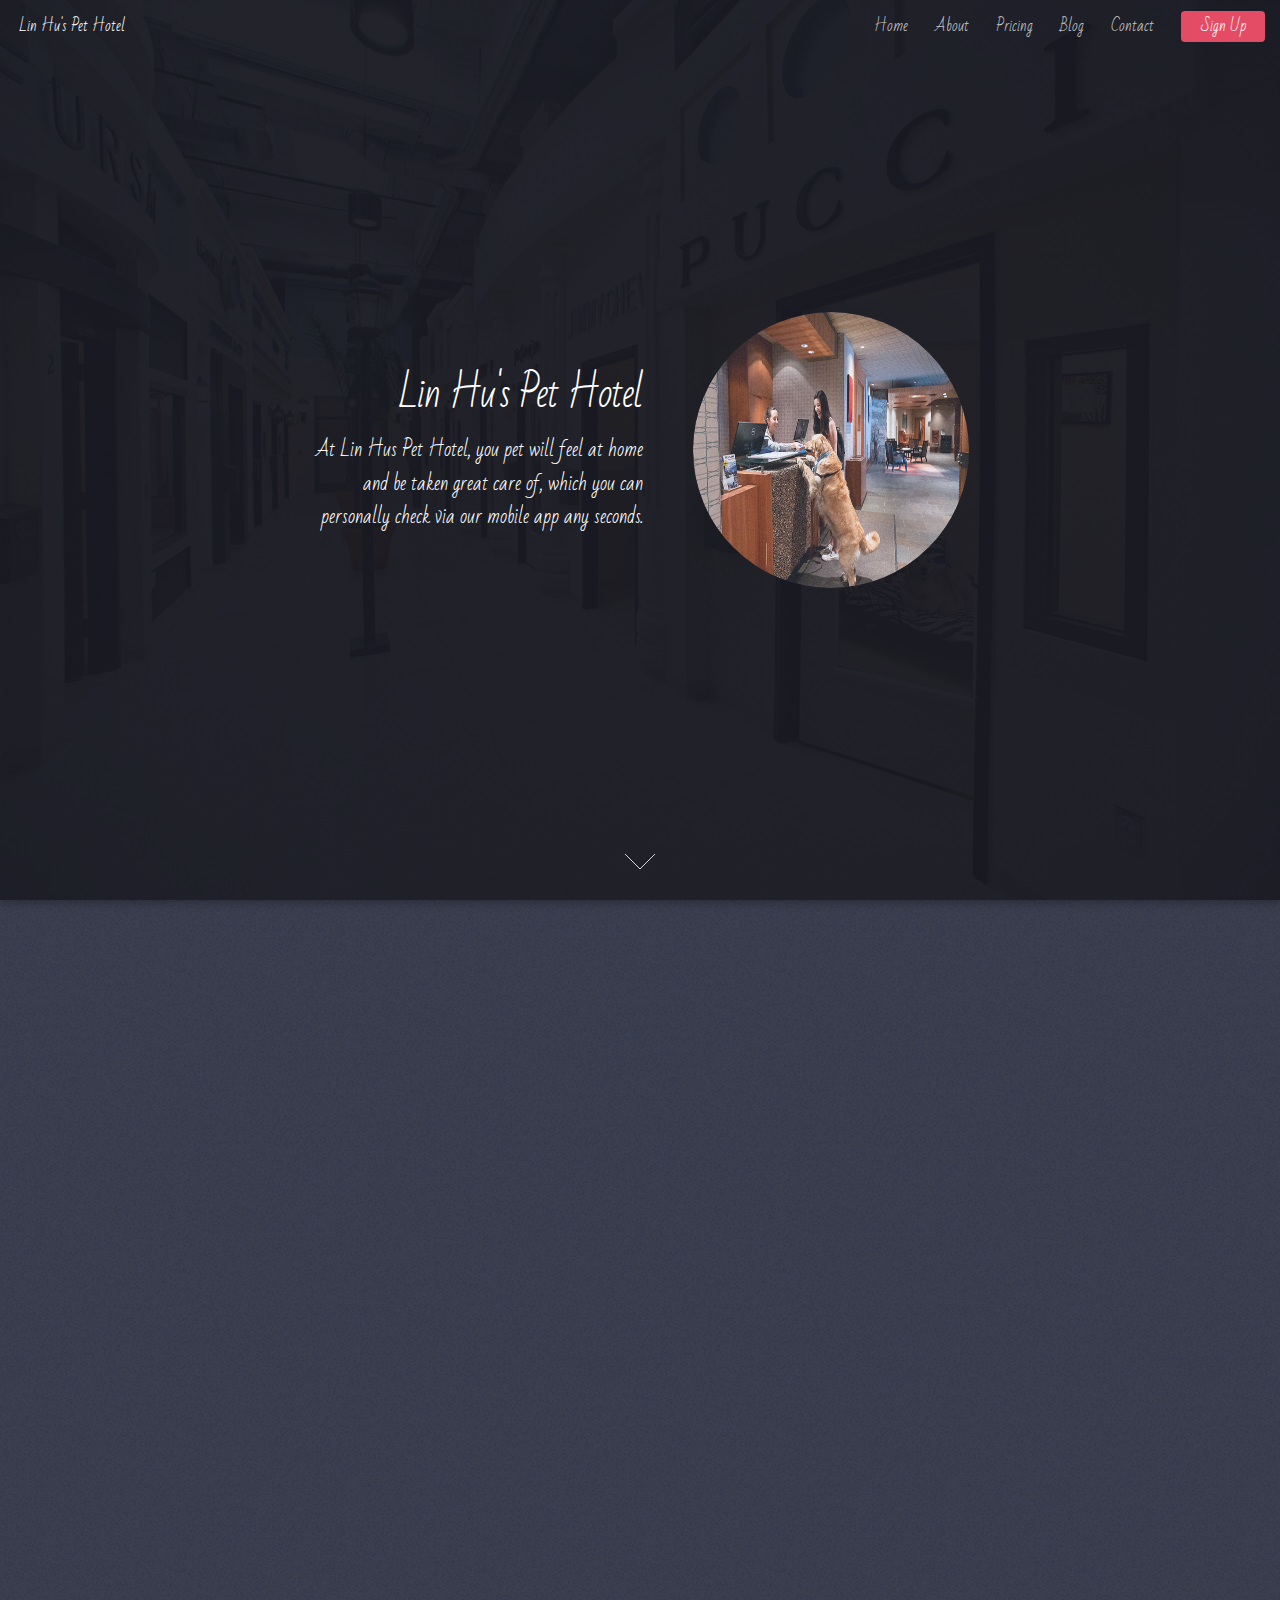
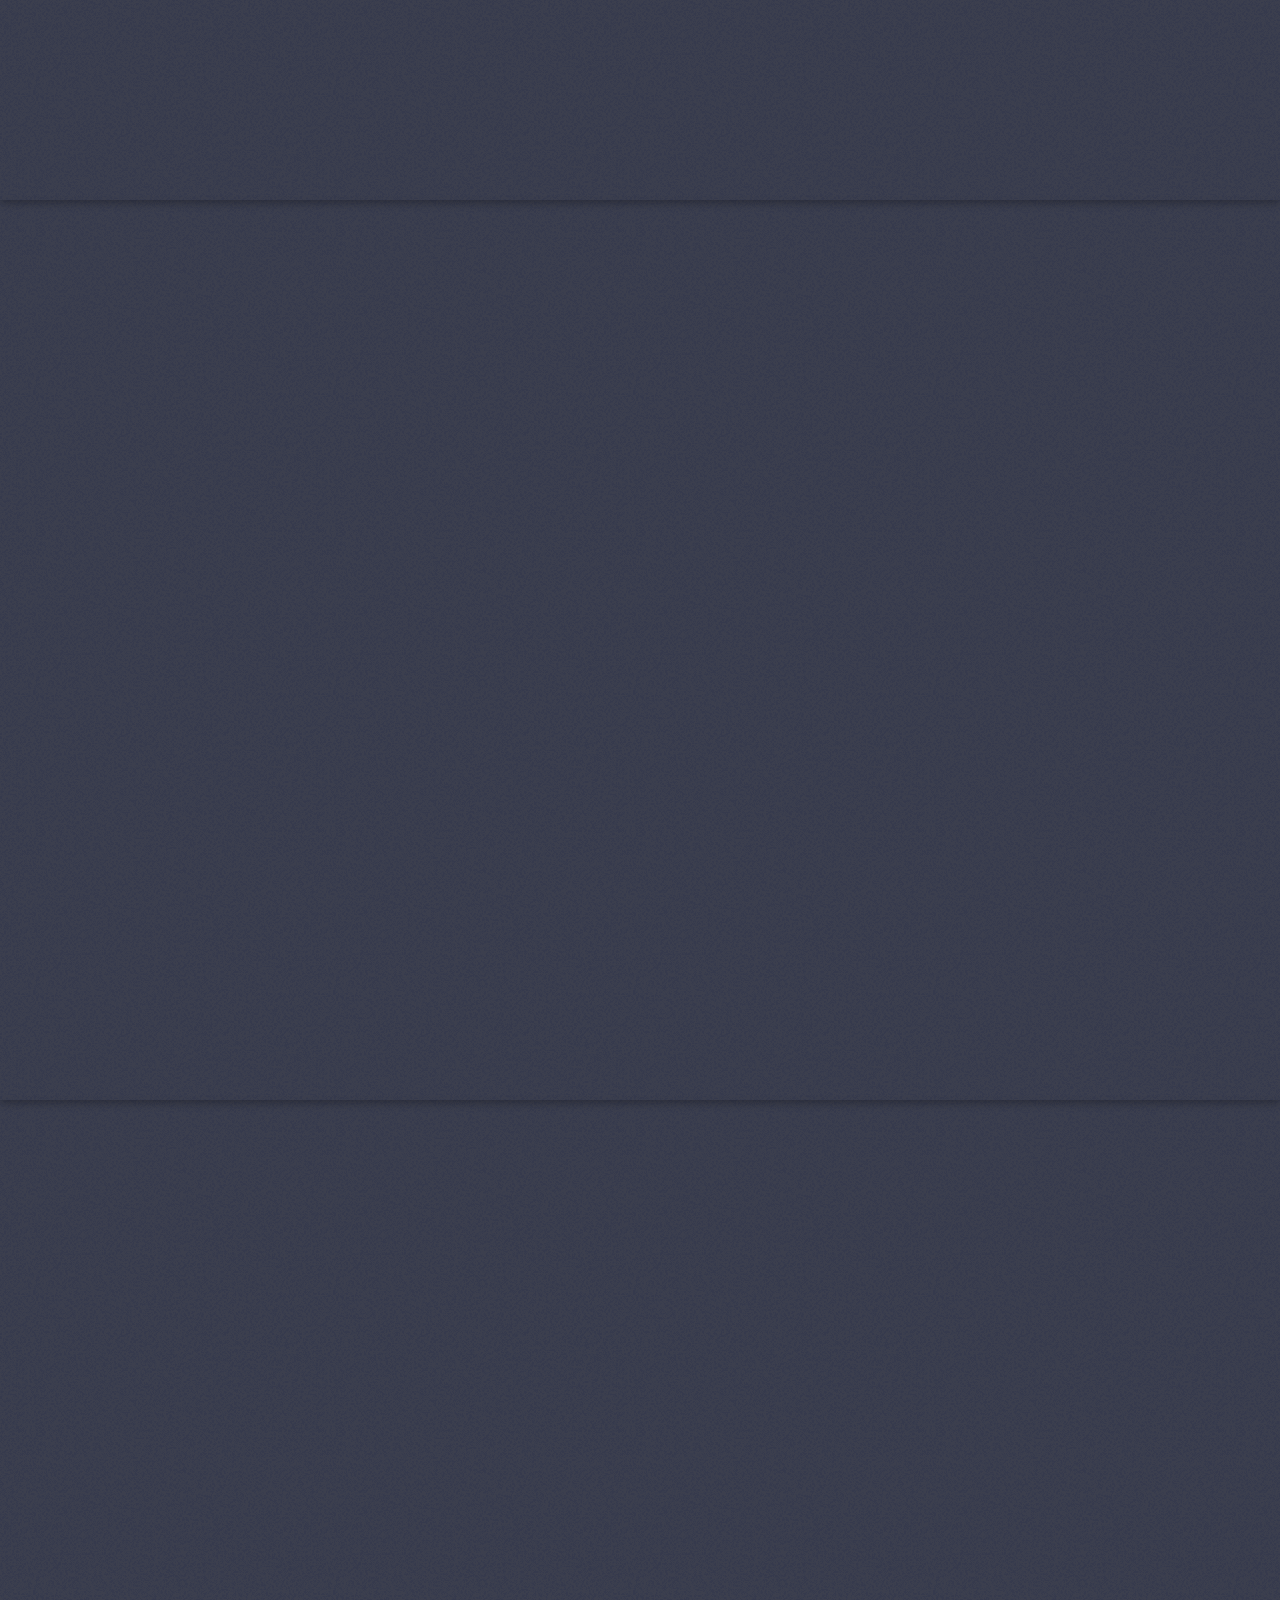
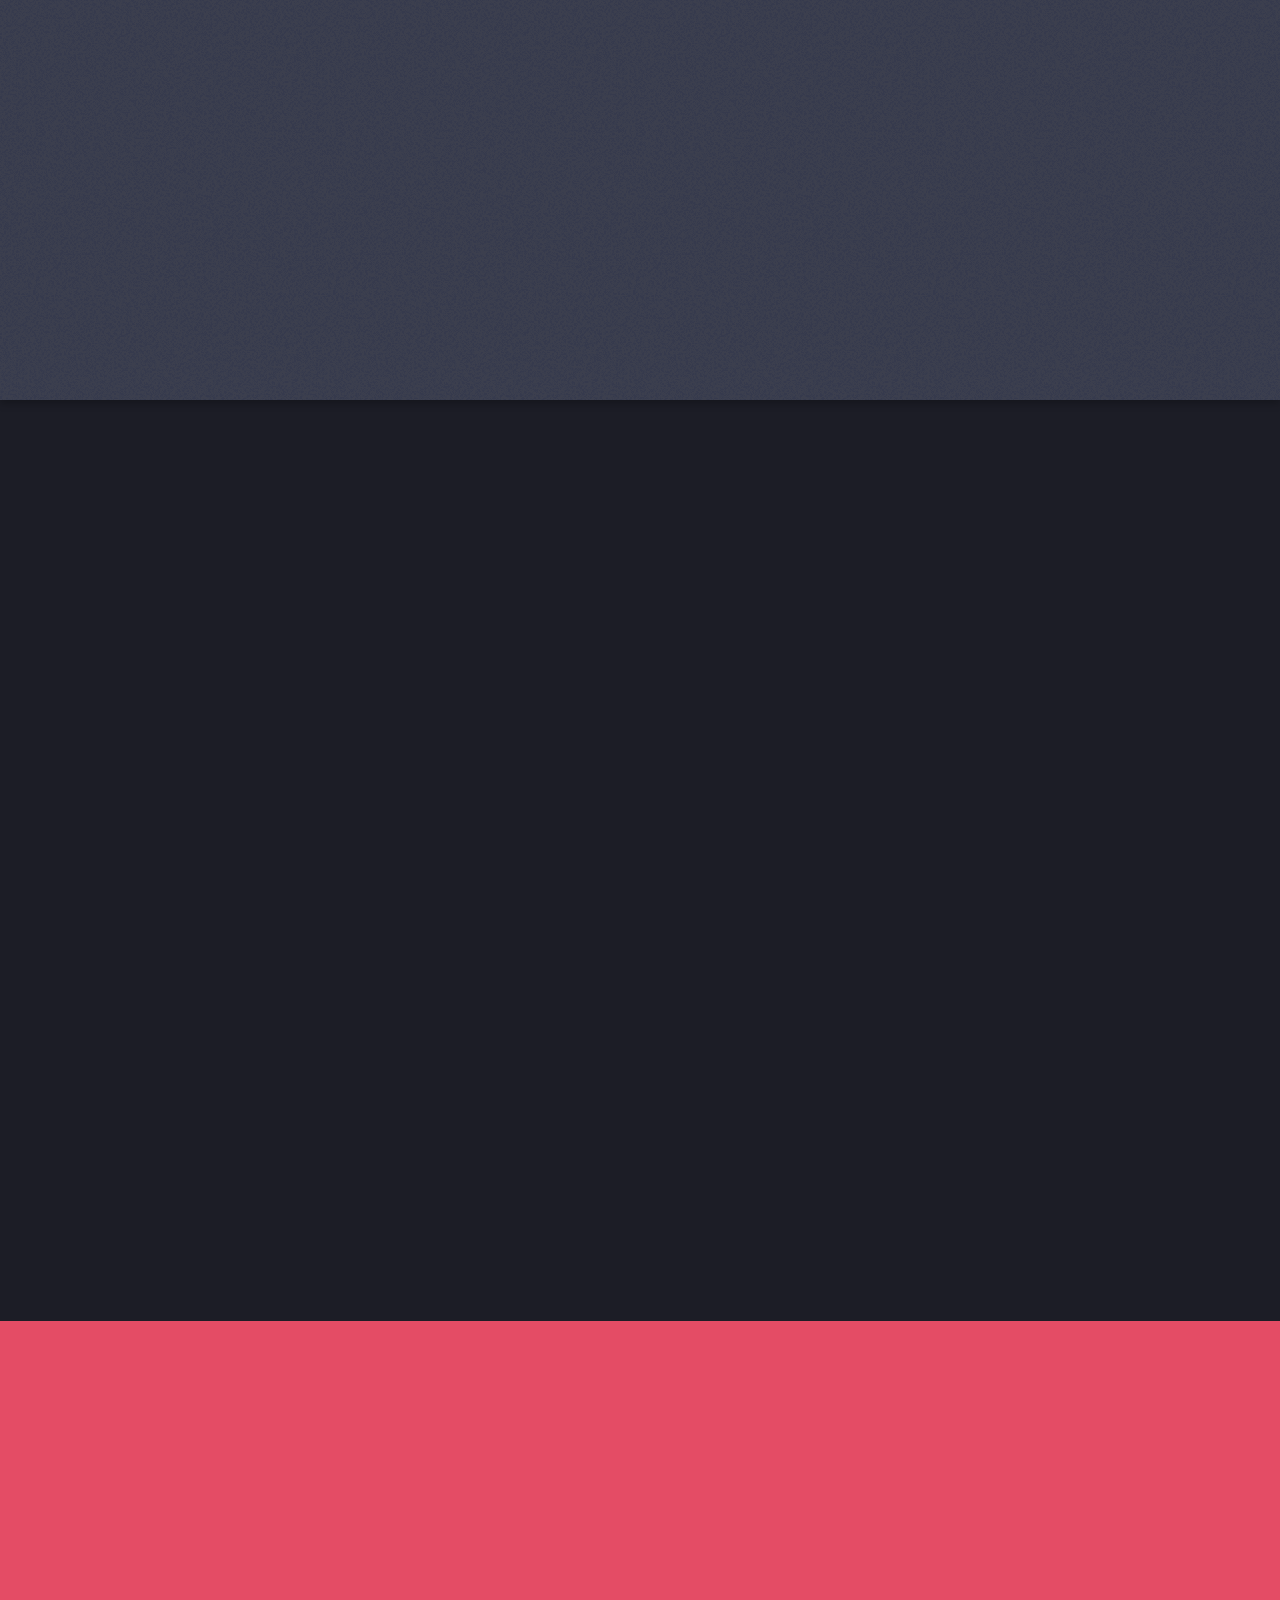
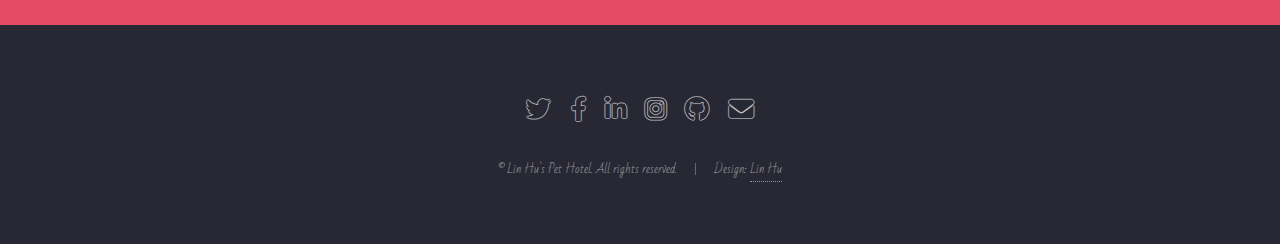
<file: index.html>
<!DOCTYPE HTML>
<!--
	Landed by HTML5 UP
	html5up.net | @ajlkn
	Free for personal and commercial use under the CCA 3.0 license (html5up.net/license)
-->
<html>
	<head>

		<meta charset="utf-8">
  		<meta name="viewport" content="width=device-width, initial-scale=1.0" >
  		<meta name="description" content="Lin Hu's Pet Hotel webpage" >
  		<meta name="keywords" content="lin hu, pet hotel, pet boarding, pets, classy" >
		<title>Lin Hu's Pet Hotel</title>
		
		
		<link rel="stylesheet" href="assets/css/main.css" />
		<noscript><link rel="stylesheet" href="assets/css/noscript.css" /></noscript>
	</head>
	<body class="is-preload landing">
		<div id="page-wrapper">

			<!-- Header -->
				<header id="header">
					<h1 id="logo"><a href="index.html">Lin Hu's Pet Hotel</a></h1>
					<nav id="nav">
						<ul>
							<li><a href="index.html">Home</a></li>
							<li><a href="left-sidebar.html">About</a></li>
							<li><a href="right-sidebar.html">Pricing</a></li>
							<li><a href="no-sidebar.html">Blog</a></li>
							<li><a href="elements.html">Contact</a></li>
							<li><a href="#" class="button primary">Sign Up</a></li>
						</ul>
					</nav>
				</header>

			<!-- Banner -->
				<section id="banner">
					<div class="content">
						<header>
							<h2>Lin Hu's Pet Hotel</h2>
							<p>At Lin Hus Pet Hotel, you pet will feel at home </br>and be taken great care of, which  you can </br>personally check via our mobile app any seconds.</p>
						</header>
						<span class="image"><img src="images/pic1despo.jpg" alt="landingpage" style="height: 100%;"/></span>
					</div>
					<a href="#one" class="goto-next scrolly">Next</a>
				</section>

			<!-- One -->
				<section id="one" class="spotlight style1 bottom">
					<span class="image fit main"><img src="images/pic2.jpg" alt="" /></span>
					<div class="content">
						<div class="container">
							<div class="row">
								<div class="col-4 col-12-medium">
									<header>
										<h2>Lin Hu's Pet Hotel</h2>
										<p>The best pet hotel for your animal!!</p>
									</header>
								</div>
								<div class="col-4 col-12-medium">
									<p>Lin Hu's Pet Hotel is the leader of the pet care pack. The unique concept of providing the best possible services, and luxury appointments, all under one roof, has not only created a fabulous lifestyle for cats and dogs but also for their owners. Lin Hu's Pet Hotel provides all pet owners with a boarding and pet minding alternative at a reasonable price. </p>
								</div>
								<div class="col-4 col-12-medium">
									<p>Lin Hu's Pet Hotel understands that leaving your pets for the first time can cause some anxiety to the pet owner. Our aim is to provide your pet with a great holiday while you are away and ensure that you can also relax by providing you with the peace of mind that your dog is in great hands. </p>
								</div>
							</div>
						</div>
					</div>
					<a href="#two" class="goto-next scrolly">Next</a>
				</section>

			<!-- Two -->
				<section id="two" class="spotlight style2 right">
					<span class="image fit main"><img src="images/pic3.jpg" alt="" /></span>
					<div class="content">
						<header>
							<h2>Best treatment for happy pets</h2>
							<p>Your pets are in the best environment you can wish for them at our hotels</p>
						</header>
						<p>How the pets are treated at pet hotels are the biggest concerns of pet owners and it is our goal as Lin Hu's to remove this form of worry for you. All our services and facilities are tailored to give your pets the best stay under our care. </p>
						<ul class="actions">
							<li><a href="no-sidebar.html" class="button">Learn More</a></li>
						</ul>
					</div>
					<a href="#three" class="goto-next scrolly">Next</a>
				</section>

			<!-- Three -->
				<section id="three" class="spotlight style3 left">
					<span class="image fit main bottom"><img src="images/pic4.jpg" alt="" /></span>
					<div class="content">
						<header>
							<h2>Active animal environment</h2>
							<p>Happy and comfortable pets require plenty of space and attention</p>
						</header>
						<p>Liu Hu's pet hotels have plenty of space and equipment to keep your animals happy and active during our stay. Through the help of our professionals, your animals will be engaged with care and protection as part of our package services</p>
						<ul class="actions">
							<li><a href="right-sidebar.html" class="button">Learn More</a></li>
						</ul>
					</div>
					<a href="#four" class="goto-next scrolly">Next</a>
				</section>

			<!-- Four -->
				<section id="four" class="wrapper style1 special fade-up">
					<div class="container">
						<header class="major">
							<h2>Accumsan sed tempus adipiscing blandit</h2>
							<p>Iaculis ac volutpat vis non enim gravida nisi faucibus posuere arcu consequat</p>
						</header>
						<div class="box alt">
							<div class="row gtr-uniform">
								<section class="col-4 col-6-medium col-12-xsmall">
									<span class="icon solid alt major fa-heart"></span>
									<h3>love</h3>
									<p>The most friendly and loving environment for your pet.</p>
								</section>
								<section class="col-4 col-6-medium col-12-xsmall">
									<span class="icon solid alt major fa-shapes"></span>
									<h3>toys</h3>
									<p>Have playful pet, get them toys at our hotels for maximum fun. </p>
								</section>
								<section class="col-4 col-6-medium col-12-xsmall">
									<span class="icon solid alt major fa-list"></span>
									<h3>Customer instructions</h3>
									<p>We accept personalized instructions on how to care for your pets.</p>
								</section>
								<section class="col-4 col-6-medium col-12-xsmall">
									<span class="icon solid alt major fa-user"></span>
									<h3>Immediate Updates</h3>
									<p>You can personally check the state of your pet via our mobile app any seconds.</p>
								</section>
								<section class="col-4 col-6-medium col-12-xsmall">
									<span class="icon solid alt major fa-check"></span>
									<h3>Approval</h3>
									<p>Our facilities have been accepted by customers and organizations in the region.</p>
								</section>
								<section class="col-4 col-6-medium col-12-xsmall">
									<span class="icon solid alt major fa-lock"></span>
									<h3>Secure</h3>
									<p>Your pets are safe at our highly secure hotels.</p>
								</section>
							</div>
						</div>
						<footer class="major">
							<ul class="actions special">
								<li><a href="elements.html" class="button">Book with us</a></li>
							</ul>
						</footer>
					</div>
				</section>

			<!-- Five -->
				<section id="five" class="wrapper style2 special fade">
					<div class="container">
						<header>
							<h2>Newsletter</h2>
							<p>Receive our recent news and updates by signing up for our Newsletter. </p>
						</header>
						<form name="newsletter" method="POST" data-netlify="true" class="cta">
							<div class="row gtr-uniform gtr-50">
								<div class="col-8 col-12-xsmall"><input type="email" name="email" id="email" placeholder="Your Email Address" /></div>
								<div class="col-4 col-12-xsmall"><button type="submit" value="newsletter" class="fit primary" />Get Started</button>
							</div>
						</form>
					</div>
				</section>

			<!-- Footer -->
				<footer id="footer">
					<ul class="icons">
						<li><a href="#" class="icon brands alt fa-twitter"><span class="label">Twitter</span></a></li>
						<li><a href="#" class="icon brands alt fa-facebook-f"><span class="label">Facebook</span></a></li>
						<li><a href="#" class="icon brands alt fa-linkedin-in"><span class="label">LinkedIn</span></a></li>
						<li><a href="#" class="icon brands alt fa-instagram"><span class="label">Instagram</span></a></li>
						<li><a href="#" class="icon brands alt fa-github"><span class="label">GitHub</span></a></li>
						<li><a href="#" class="icon solid alt fa-envelope"><span class="label">Email</span></a></li>
					</ul>
					<ul class="copyright">
						<li>&copy; Lin Hu's Pet Hotel. All rights reserved.</li><li>Design: <a href="http://html5up.net">Lin Hu</a></li>
					</ul>
				</footer>

		</div>

		<!-- Scripts -->
			<script src="assets/js/jquery.min.js"></script>
			<script src="assets/js/jquery.scrolly.min.js"></script>
			<script src="assets/js/jquery.dropotron.min.js"></script>
			<script src="assets/js/jquery.scrollex.min.js"></script>
			<script src="assets/js/browser.min.js"></script>
			<script src="assets/js/breakpoints.min.js"></script>
			<script src="assets/js/util.js"></script>
			<script src="assets/js/main.js"></script>

	</body>
</html>
</file>
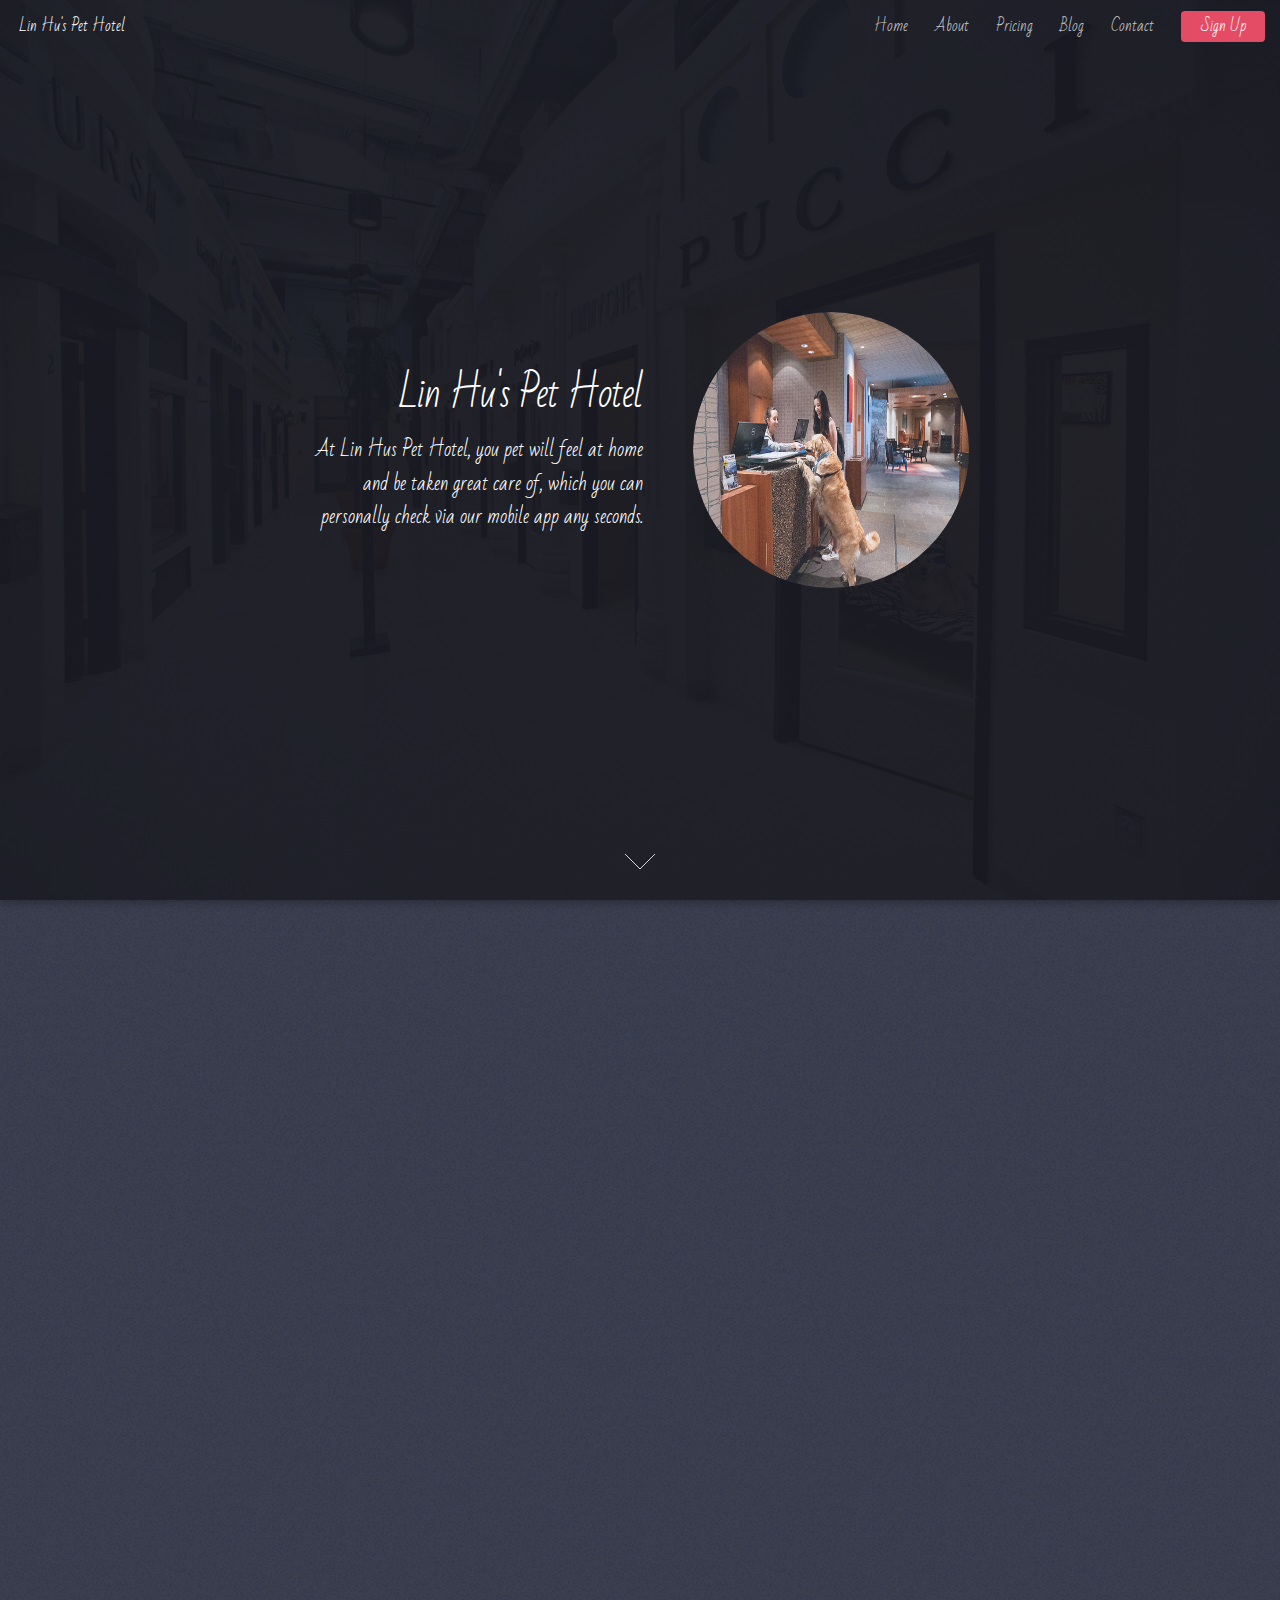
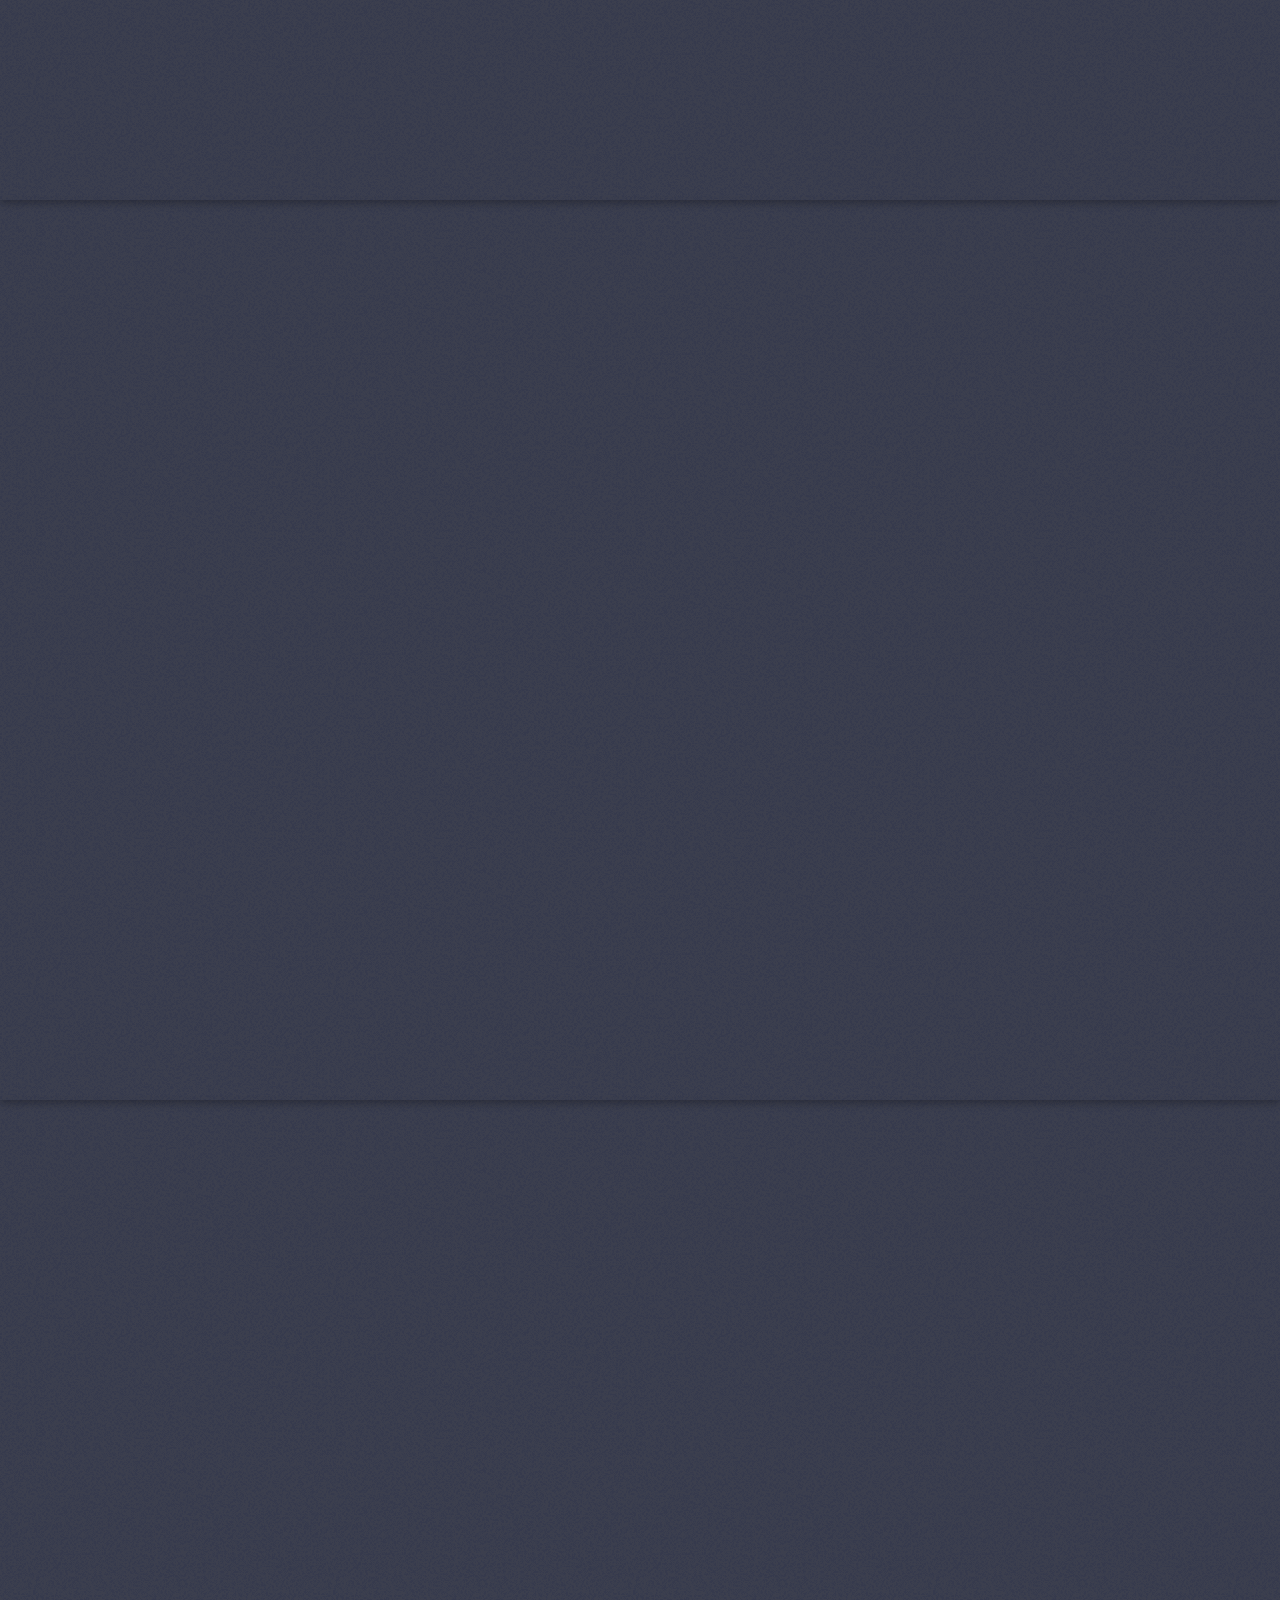
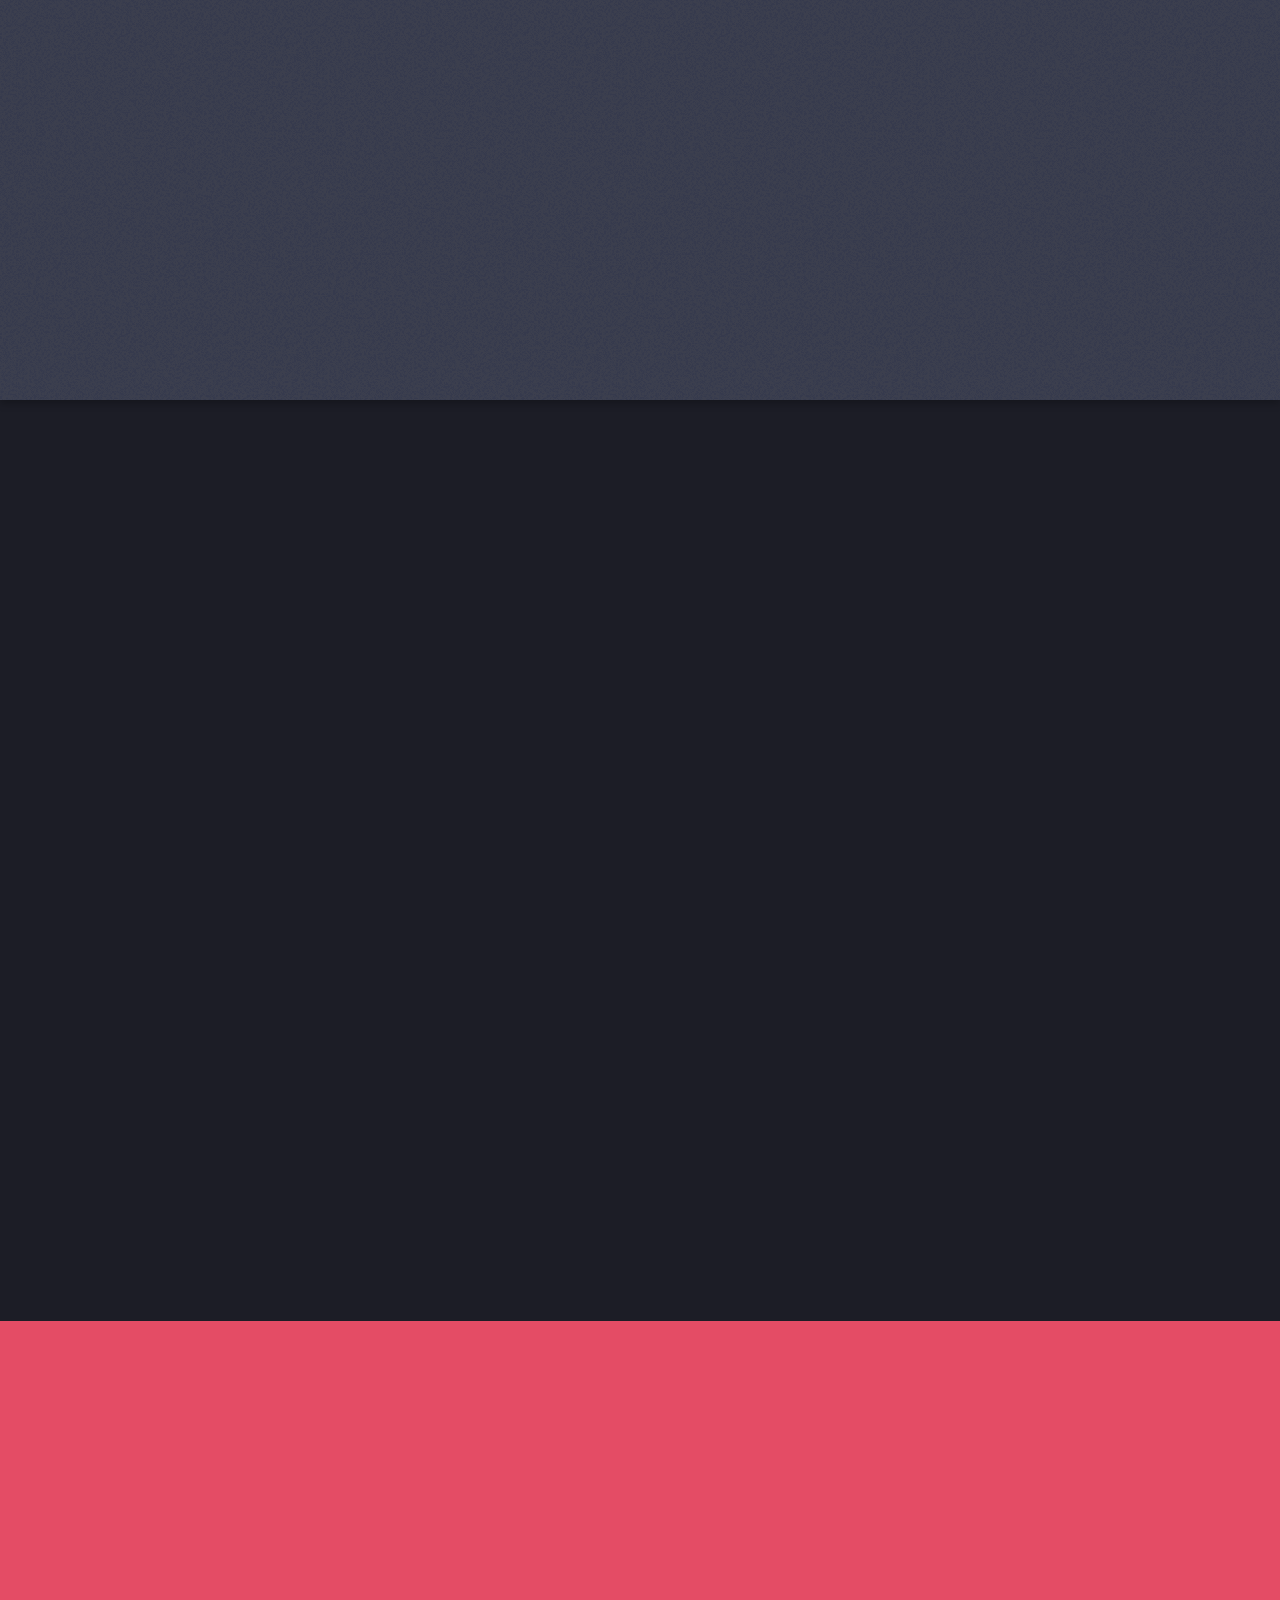
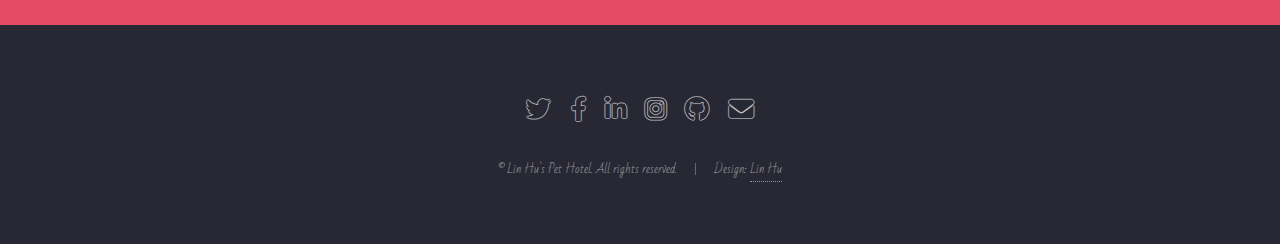
<file: lin hu's/index.html>
<!DOCTYPE HTML>
<!--
	Landed by HTML5 UP
	html5up.net | @ajlkn
	Free for personal and commercial use under the CCA 3.0 license (html5up.net/license)
-->
<html>
	<head>

		<meta charset="utf-8">
  		<meta name="viewport" content="width=device-width, initial-scale=1.0" >
  		<meta name="description" content="Lin Hu's Pet Hotel webpage" >
  		<meta name="keywords" content="lin hu, pet hotel, pet boarding, pets, classy" >
		<title>Lin Hu's Pet Hotel</title>
		
		
		<link rel="stylesheet" href="assets/css/main.css" />
		<noscript><link rel="stylesheet" href="assets/css/noscript.css" /></noscript>
	</head>
	<body class="is-preload landing">
		<div id="page-wrapper">

			<!-- Header -->
				<header id="header">
					<h1 id="logo"><a href="index.html">Lin Hu's Pet Hotel</a></h1>
					<nav id="nav">
						<ul>
							<li><a href="index.html">Home</a></li>
							<li><a href="left-sidebar.html">About</a></li>
							<li><a href="right-sidebar.html">Pricing</a></li>
							<li><a href="no-sidebar.html">Blog</a></li>
							<li><a href="elements.html">Contact</a></li>
							<li><a href="#" class="button primary">Sign Up</a></li>
						</ul>
					</nav>
				</header>

			<!-- Banner -->
				<section id="banner">
					<div class="content">
						<header>
							<h2>Lin Hu's Pet Hotel</h2>
							<p>At Lin Hus Pet Hotel, you pet will feel at home </br>and be taken great care of, which  you can </br>personally check via our mobile app any seconds.</p>
						</header>
						<span class="image"><img src="images/pic1despo.jpg" alt="landingpage" style="height: 100%;"/></span>
					</div>
					<a href="#one" class="goto-next scrolly">Next</a>
				</section>

			<!-- One -->
				<section id="one" class="spotlight style1 bottom">
					<span class="image fit main"><img src="images/pic2.jpg" alt="" /></span>
					<div class="content">
						<div class="container">
							<div class="row">
								<div class="col-4 col-12-medium">
									<header>
										<h2>Lin Hu's Pet Hotel</h2>
										<p>The best pet hotel for your animal!!</p>
									</header>
								</div>
								<div class="col-4 col-12-medium">
									<p>Lin Hu's Pet Hotel is the leader of the pet care pack. The unique concept of providing the best possible services, and luxury appointments, all under one roof, has not only created a fabulous lifestyle for cats and dogs but also for their owners. Lin Hu's Pet Hotel provides all pet owners with a boarding and pet minding alternative at a reasonable price. </p>
								</div>
								<div class="col-4 col-12-medium">
									<p>Lin Hu's Pet Hotel understands that leaving your pets for the first time can cause some anxiety to the pet owner. Our aim is to provide your pet with a great holiday while you are away and ensure that you can also relax by providing you with the peace of mind that your dog is in great hands. </p>
								</div>
							</div>
						</div>
					</div>
					<a href="#two" class="goto-next scrolly">Next</a>
				</section>

			<!-- Two -->
				<section id="two" class="spotlight style2 right">
					<span class="image fit main"><img src="images/pic3.jpg" alt="" /></span>
					<div class="content">
						<header>
							<h2>Best treatment for happy pets</h2>
							<p>Your pets are in the best environment you can wish for them at our hotels</p>
						</header>
						<p>How the pets are treated at pet hotels are the biggest concerns of pet owners and it is our goal as Lin Hu's to remove this form of worry for you. All our services and facilities are tailored to give your pets the best stay under our care. </p>
						<ul class="actions">
							<li><a href="no-sidebar.html" class="button">Learn More</a></li>
						</ul>
					</div>
					<a href="#three" class="goto-next scrolly">Next</a>
				</section>

			<!-- Three -->
				<section id="three" class="spotlight style3 left">
					<span class="image fit main bottom"><img src="images/pic4.jpg" alt="" /></span>
					<div class="content">
						<header>
							<h2>Active animal environment</h2>
							<p>Happy and comfortable pets require plenty of space and attention</p>
						</header>
						<p>Liu Hu's pet hotels have plenty of space and equipment to keep your animals happy and active during our stay. Through the help of our professionals, your animals will be engaged with care and protection as part of our package services</p>
						<ul class="actions">
							<li><a href="right-sidebar.html" class="button">Learn More</a></li>
						</ul>
					</div>
					<a href="#four" class="goto-next scrolly">Next</a>
				</section>

			<!-- Four -->
				<section id="four" class="wrapper style1 special fade-up">
					<div class="container">
						<header class="major">
							<h2>Accumsan sed tempus adipiscing blandit</h2>
							<p>Iaculis ac volutpat vis non enim gravida nisi faucibus posuere arcu consequat</p>
						</header>
						<div class="box alt">
							<div class="row gtr-uniform">
								<section class="col-4 col-6-medium col-12-xsmall">
									<span class="icon solid alt major fa-heart"></span>
									<h3>love</h3>
									<p>The most friendly and loving environment for your pet.</p>
								</section>
								<section class="col-4 col-6-medium col-12-xsmall">
									<span class="icon solid alt major fa-shapes"></span>
									<h3>toys</h3>
									<p>Have playful pet, get them toys at our hotels for maximum fun. </p>
								</section>
								<section class="col-4 col-6-medium col-12-xsmall">
									<span class="icon solid alt major fa-list"></span>
									<h3>Customer instructions</h3>
									<p>We accept personalized instructions on how to care for your pets.</p>
								</section>
								<section class="col-4 col-6-medium col-12-xsmall">
									<span class="icon solid alt major fa-user"></span>
									<h3>Immediate Updates</h3>
									<p>You can personally check the state of your pet via our mobile app any seconds.</p>
								</section>
								<section class="col-4 col-6-medium col-12-xsmall">
									<span class="icon solid alt major fa-check"></span>
									<h3>Approval</h3>
									<p>Our facilities have been accepted by customers and organizations in the region.</p>
								</section>
								<section class="col-4 col-6-medium col-12-xsmall">
									<span class="icon solid alt major fa-lock"></span>
									<h3>Secure</h3>
									<p>Your pets are safe at our highly secure hotels.</p>
								</section>
							</div>
						</div>
						<footer class="major">
							<ul class="actions special">
								<li><a href="elements.html" class="button">Book with us</a></li>
							</ul>
						</footer>
					</div>
				</section>

			<!-- Five -->
				<section id="five" class="wrapper style2 special fade">
					<div class="container">
						<header>
							<h2>Newsletter</h2>
							<p>Receive our recent news and updates by signing up for our Newsletter. </p>
						</header>
						<form method="post" action="#" class="cta">
							<div class="row gtr-uniform gtr-50">
								<div class="col-8 col-12-xsmall"><input type="email" name="email" id="email" placeholder="Your Email Address" /></div>
								<div class="col-4 col-12-xsmall"><input type="submit" value="Get Started" class="fit primary" /></div>
							</div>
						</form>
					</div>
				</section>

			<!-- Footer -->
				<footer id="footer">
					<ul class="icons">
						<li><a href="#" class="icon brands alt fa-twitter"><span class="label">Twitter</span></a></li>
						<li><a href="#" class="icon brands alt fa-facebook-f"><span class="label">Facebook</span></a></li>
						<li><a href="#" class="icon brands alt fa-linkedin-in"><span class="label">LinkedIn</span></a></li>
						<li><a href="#" class="icon brands alt fa-instagram"><span class="label">Instagram</span></a></li>
						<li><a href="#" class="icon brands alt fa-github"><span class="label">GitHub</span></a></li>
						<li><a href="#" class="icon solid alt fa-envelope"><span class="label">Email</span></a></li>
					</ul>
					<ul class="copyright">
						<li>&copy; Lin Hu's Pet Hotel. All rights reserved.</li><li>Design: <a href="http://html5up.net">Lin Hu</a></li>
					</ul>
				</footer>

		</div>

		<!-- Scripts -->
			<script src="assets/js/jquery.min.js"></script>
			<script src="assets/js/jquery.scrolly.min.js"></script>
			<script src="assets/js/jquery.dropotron.min.js"></script>
			<script src="assets/js/jquery.scrollex.min.js"></script>
			<script src="assets/js/browser.min.js"></script>
			<script src="assets/js/breakpoints.min.js"></script>
			<script src="assets/js/util.js"></script>
			<script src="assets/js/main.js"></script>

	</body>
</html>
</file>
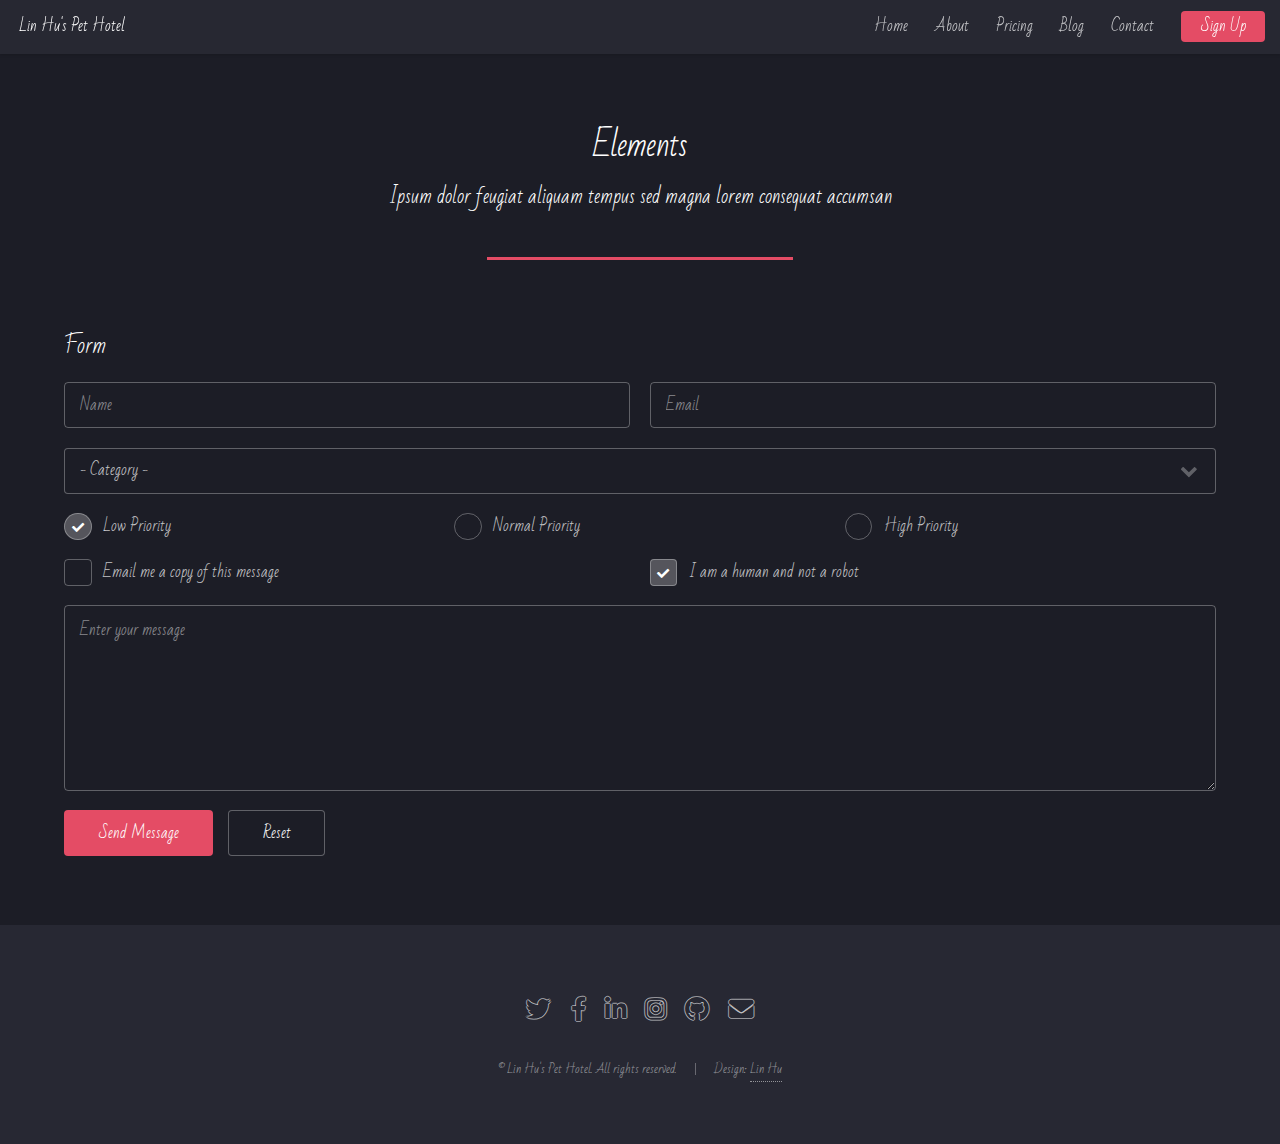
<file: elements.html>
<!DOCTYPE HTML>
<!--
	Landed by HTML5 UP
	html5up.net | @ajlkn
	Free for personal and commercial use under the CCA 3.0 license (html5up.net/license)
-->
<html>
	<head>
		<title>Elements - Landed by HTML5 UP</title>
		<meta charset="utf-8" />
		<meta name="viewport" content="width=device-width, initial-scale=1, user-scalable=no" />
		<link rel="stylesheet" href="assets/css/main.css" />
		<noscript><link rel="stylesheet" href="assets/css/noscript.css" /></noscript>
	</head>
	<body class="is-preload">
		<div id="page-wrapper">

			<!-- Header -->
			<header id="header">
				<h1 id="logo"><a href="index.html">Lin Hu's Pet Hotel</a></h1>
				<nav id="nav">
					<ul>
						<li><a href="index.html">Home</a></li>
						<li><a href="left-sidebar.html">About</a></li>
						<li><a href="right-sidebar.html">Pricing</a></li>
						<li><a href="no-sidebar.html">Blog</a></li>
						<li><a href="elements.html">Contact</a></li>
						<li><a href="#" class="button primary">Sign Up</a></li>
					</ul>
				</nav>
			</header>

			<!-- Main -->
				<div id="main" class="wrapper style1">
					<div class="container">
						<header class="major">
							<h2>Elements</h2>
							<p>Ipsum dolor feugiat aliquam tempus sed magna lorem consequat accumsan</p>
						</header>


						<!-- Form -->
							<section>
								<h3>Form</h3>
								<form form name="contact" method="POST" data-netlify="true">
									<div class="row gtr-uniform gtr-50">
										<div class="col-6 col-12-xsmall">
											<input type="text" name="name" id="name" value="" placeholder="Name" />
										</div>
										<div class="col-6 col-12-xsmall">
											<input type="email" name="email" id="email" value="" placeholder="Email" />
										</div>
										<div class="col-12">
											<select name="category" id="category">
												<option value="">- Category -</option>
												<option value="1">Manufacturing</option>
												<option value="1">Shipping</option>
												<option value="1">Administration</option>
												<option value="1">Human Resources</option>
											</select>
										</div>
										<div class="col-4 col-12-medium">
											<input type="radio" id="priority-low" name="priority" checked>
											<label for="priority-low">Low Priority</label>
										</div>
										<div class="col-4 col-12-medium">
											<input type="radio" id="priority-normal" name="priority">
											<label for="priority-normal">Normal Priority</label>
										</div>
										<div class="col-4 col-12-medium">
											<input type="radio" id="priority-high" name="priority">
											<label for="priority-high">High Priority</label>
										</div>
										<div class="col-6 col-12-medium">
											<input type="checkbox" id="copy" name="copy">
											<label for="copy">Email me a copy of this message</label>
										</div>
										<div class="col-6 col-12-medium">
											<input type="checkbox" id="human" name="human" checked>
											<label for="human">I am a human and not a robot</label>
										</div>
										<div class="col-12">
											<textarea name="message" id="message" placeholder="Enter your message" rows="6"></textarea>
										</div>
										<div class="col-12">
											<ul class="actions">
												<li><input type="submit" value="Send Message" class="primary" /></li>
												<li><input type="reset" value="Reset" /></li>
											</ul>
										</div>
									</div>
								</form>
							</section>

						
					</div>
				</div>

			<!-- Footer -->
			<footer id="footer">
				<ul class="icons">
					<li><a href="#" class="icon brands alt fa-twitter"><span class="label">Twitter</span></a></li>
					<li><a href="#" class="icon brands alt fa-facebook-f"><span class="label">Facebook</span></a></li>
					<li><a href="#" class="icon brands alt fa-linkedin-in"><span class="label">LinkedIn</span></a></li>
					<li><a href="#" class="icon brands alt fa-instagram"><span class="label">Instagram</span></a></li>
					<li><a href="#" class="icon brands alt fa-github"><span class="label">GitHub</span></a></li>
					<li><a href="#" class="icon solid alt fa-envelope"><span class="label">Email</span></a></li>
				</ul>
				<ul class="copyright">
					<li>&copy; Lin Hu's Pet Hotel. All rights reserved.</li><li>Design: <a href="http://html5up.net">Lin Hu</a></li>
				</ul>
			</footer>

		</div>

		<!-- Scripts -->
			<script src="assets/js/jquery.min.js"></script>
			<script src="assets/js/jquery.scrolly.min.js"></script>
			<script src="assets/js/jquery.dropotron.min.js"></script>
			<script src="assets/js/jquery.scrollex.min.js"></script>
			<script src="assets/js/browser.min.js"></script>
			<script src="assets/js/breakpoints.min.js"></script>
			<script src="assets/js/util.js"></script>
			<script src="assets/js/main.js"></script>

	</body>
</html>
</file>
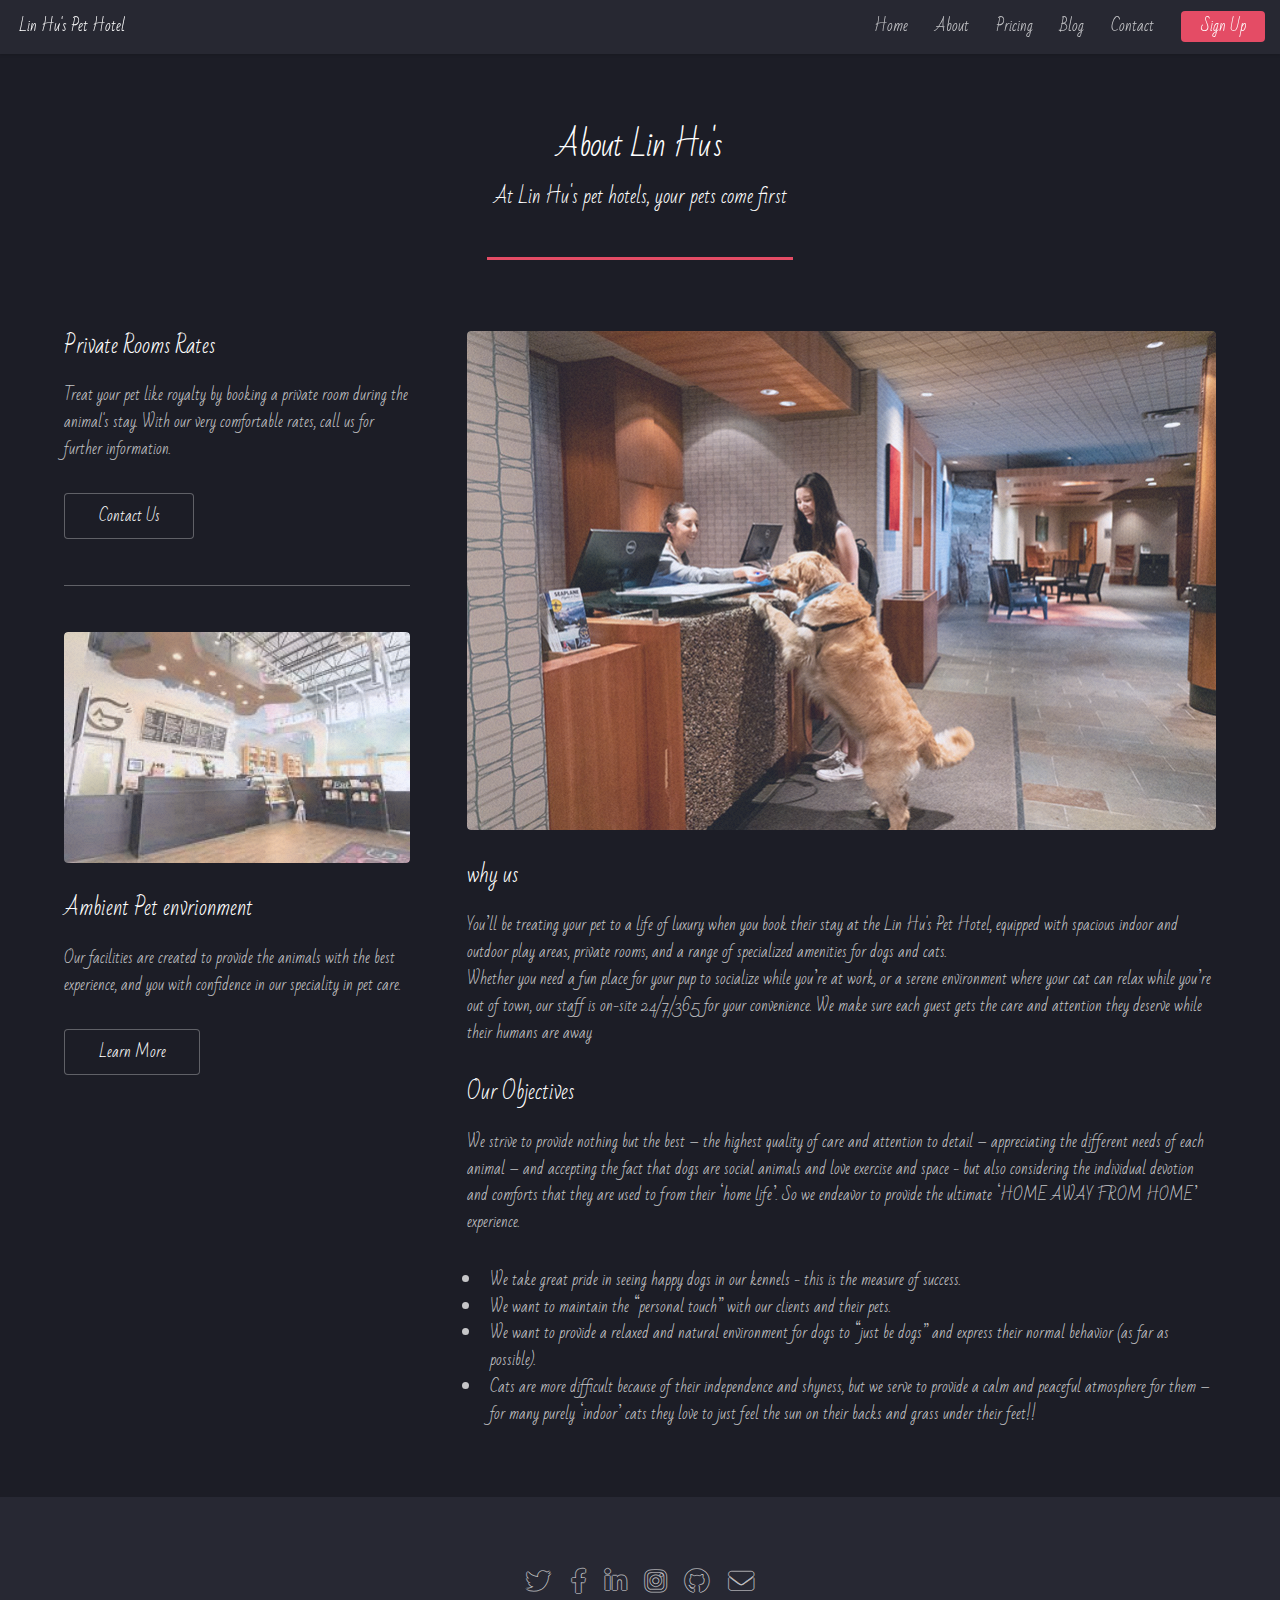
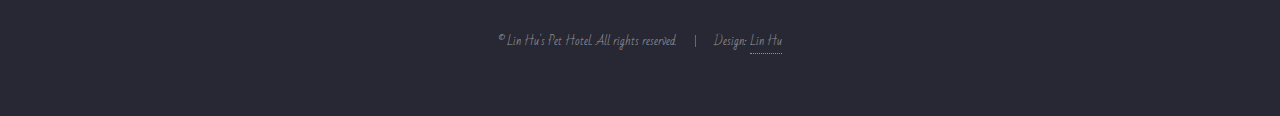
<file: left-sidebar.html>
<!DOCTYPE HTML>
<!--
	Landed by HTML5 UP
	html5up.net | @ajlkn
	Free for personal and commercial use under the CCA 3.0 license (html5up.net/license)
-->
<html>
	<head>

		<meta charset="utf-8">
  		<meta name="viewport" content="width=device-width, initial-scale=1.0" >
  		<meta name="description" content="Lin Hu's Pet Hotel webpage" >
  		<meta name="keywords" content="lin hu, pet hotel, pet boarding, pets, classy" >
		<title>Lin Hu's Pet Hotel</title>
		
		<link rel="stylesheet" href="assets/css/main.css" />
		<noscript><link rel="stylesheet" href="assets/css/noscript.css" /></noscript>
	</head>
	<body class="is-preload">
		<div id="page-wrapper">

			<!-- Header -->
				<header id="header">
					<h1 id="logo"><a href="index.html">Lin Hu's Pet Hotel</a></h1>
					<nav id="nav">
						<ul>
							<li><a href="index.html">Home</a></li>
							<li><a href="left-sidebar.html">About</a></li>
							<li><a href="right-sidebar.html">Pricing</a></li>
							<li><a href="no-sidebar.html">Blog</a></li>
							<li><a href="elements.html">Contact</a></li>
							<li><a href="#" class="button primary">Sign Up</a></li>
						</ul>
					</nav>
				</header>

			<!-- Main -->
				<div id="main" class="wrapper style1">
					<div class="container">
						<header class="major">
							<h2>About Lin Hu's</h2>
							<p>At Lin Hu's pet hotels, your pets come first</p>
						</header>
						<div class="row gtr-150">
							<div class="col-4 col-12-medium">

								<!-- Sidebar -->
									<section id="sidebar">
										<section>
											<h3>Private Rooms Rates</h3>
											<p>Treat your pet like royalty by booking a private room during the animal's stay. With our very comfortable rates, call us for further information.</p>
											<footer>
												<ul class="actions">
													<li><a href="elements.html" class="button">Contact Us</a></li>
												</ul>
											</footer>
										</section>
										<hr />
										<section>
											<a href="#" class="image fit"><img src="images/pic6.jpg" alt="" /></a>
											<h3>Ambient Pet envrionment</h3>
											<p>Our facilities are created to provide the animals with the best experience, and you with confidence in our speciality in pet care. </p>
											<footer>
												<ul class="actions">
													<li><a href="no-sidebar.html" class="button">Learn More</a></li>
												</ul>
											</footer>
										</section>
									</section>

							</div>
							<div class="col-8 col-12-medium imp-medium">

								<!-- Content -->
									<section id="content">
										<a href="#" class="image fit"><img src="images/pic1despo.jpg" alt="" /></a>
										<h3>why us</h3>
										<p>You’ll be treating your pet to a life of luxury when you book their stay at the Lin Hu's Pet Hotel, equipped with spacious indoor and outdoor play areas, private rooms, and a range of specialized amenities for dogs and cats. <br> Whether you need a fun place for your pup to socialize while you’re at work, or a serene environment where your cat can relax while you’re out of town, our staff is on-site 24/7/365 for your convenience. We make sure each guest gets the care and attention they deserve while their humans are away</p>
										
										<h3>Our Objectives</h3>
										<p>We strive to provide nothing but the best – the highest quality of care and attention to detail – appreciating the different needs of each animal – and accepting the fact that dogs are social animals and love exercise and space - but also considering the individual devotion and comforts that they are used to from their ‘home life’. So we endeavor to provide the ultimate ‘HOME AWAY FROM HOME’ experience.</p>
										<ul>
											<li>We take great pride in seeing happy dogs in our kennels - this is the measure of success.</li>
											<li>We want to maintain the “personal touch” with our clients and their pets.</li>
											<li>We want to provide a relaxed and natural environment for dogs to “just be dogs” and express their normal behavior (as far as possible).</li>
											<li>Cats are more difficult because of their independence and shyness, but we serve to provide a calm and peaceful atmosphere for them – for many purely ‘indoor’ cats they love to just feel the sun on their backs and grass under their feet!!</li>
											
										</ul>
									</section>

							</div>
						</div>
					</div>
				</div>

			<!-- Footer -->
			<footer id="footer">
				<ul class="icons">
					<li><a href="#" class="icon brands alt fa-twitter"><span class="label">Twitter</span></a></li>
					<li><a href="#" class="icon brands alt fa-facebook-f"><span class="label">Facebook</span></a></li>
					<li><a href="#" class="icon brands alt fa-linkedin-in"><span class="label">LinkedIn</span></a></li>
					<li><a href="#" class="icon brands alt fa-instagram"><span class="label">Instagram</span></a></li>
					<li><a href="#" class="icon brands alt fa-github"><span class="label">GitHub</span></a></li>
					<li><a href="#" class="icon solid alt fa-envelope"><span class="label">Email</span></a></li>
				</ul>
				<ul class="copyright">
					<li>&copy; Lin Hu's Pet Hotel. All rights reserved.</li><li>Design: <a href="http://html5up.net">Lin Hu</a></li>
				</ul>
			</footer>

		</div>

		<!-- Scripts -->
			<script src="assets/js/jquery.min.js"></script>
			<script src="assets/js/jquery.scrolly.min.js"></script>
			<script src="assets/js/jquery.dropotron.min.js"></script>
			<script src="assets/js/jquery.scrollex.min.js"></script>
			<script src="assets/js/browser.min.js"></script>
			<script src="assets/js/breakpoints.min.js"></script>
			<script src="assets/js/util.js"></script>
			<script src="assets/js/main.js"></script>

	</body>
</html>
</file>
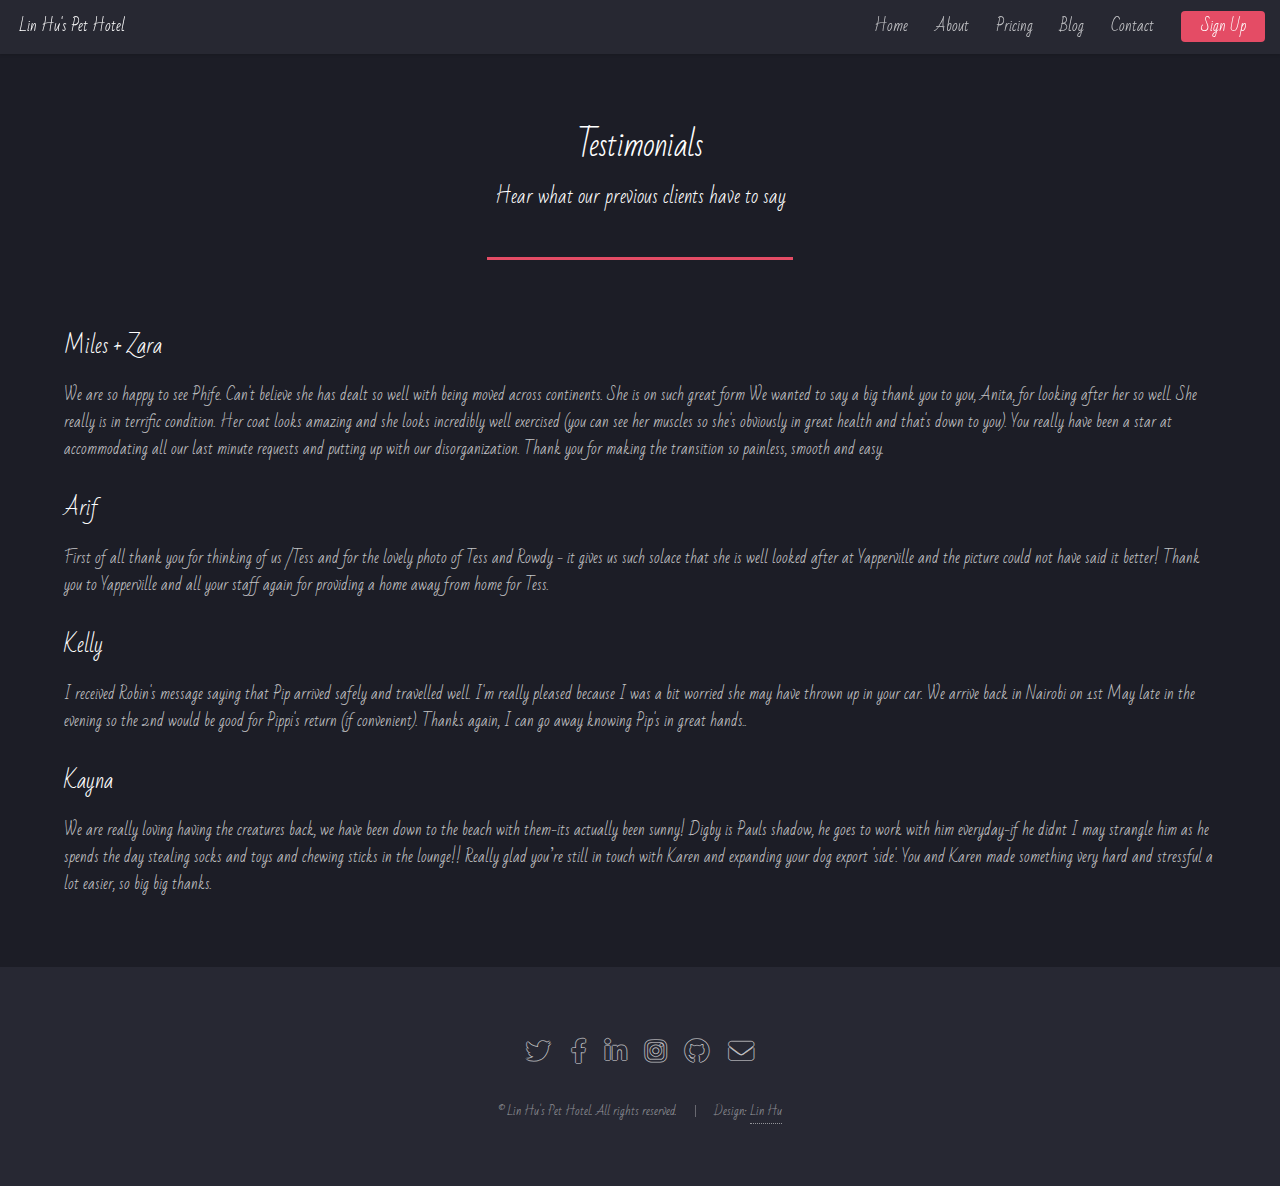
<file: no-sidebar.html>
<!DOCTYPE HTML>
<!--
	Landed by HTML5 UP
	html5up.net | @ajlkn
	Free for personal and commercial use under the CCA 3.0 license (html5up.net/license)
-->
<html>
	<head>
		<meta charset="utf-8">
  		<meta name="viewport" content="width=device-width, initial-scale=1.0" >
  		<meta name="description" content="Lin Hu's Pet Hotel webpage" >
  		<meta name="keywords" content="lin hu, pet hotel, pet boarding, pets, classy" >
		<title>Lin Hu's Pet Hotel</title>
		
		<link rel="stylesheet" href="assets/css/main.css" />
		<noscript><link rel="stylesheet" href="assets/css/noscript.css" /></noscript>
	</head>
	<body class="is-preload">
		<div id="page-wrapper">

			<!-- Header -->
			<header id="header">
				<h1 id="logo"><a href="index.html">Lin Hu's Pet Hotel</a></h1>
				<nav id="nav">
					<ul>
						<li><a href="index.html">Home</a></li>
						<li><a href="left-sidebar.html">About</a></li>
						<li><a href="right-sidebar.html">Pricing</a></li>
						<li><a href="no-sidebar.html">Blog</a></li>
						<li><a href="elements.html">Contact</a></li>
						<li><a href="#" class="button primary">Sign Up</a></li>
					</ul>
				</nav>
			</header>

			<!-- Main -->
				<div id="main" class="wrapper style1">
					<div class="container">
						<header class="major">
							<h2>Testimonials</h2>
							<p>Hear what our previous clients have to say</p>
						</header>

						<!-- Content -->
							<section id="content">
								
								<h3>Miles + Zara</h3>
								<p>We are so happy to see Phife. Can't believe she has dealt so well with being moved across continents. She is on such great form We wanted to say a big thank you to you, Anita, for looking after her so well. She really is in terrific condition. Her coat looks amazing and she looks incredibly well exercised (you can see her muscles so she's obviously in great health and that's down to you). You really have been a star at accommodating all our last minute requests and putting up with our disorganization. Thank you for making the transition so painless, smooth and easy. </p>
								
								<h3>Arif</h3>
								<p>First of all thank you for thinking of us /Tess and for the lovely photo of Tess and Rowdy - it gives us such solace that she is well looked after at Yapperville and the picture could not have said it better! Thank you to Yapperville and all your staff again for providing a home away from home for Tess.</p>

								<h3>Kelly</h3>
								<p>I received Robin's message saying that Pip arrived safely and travelled well. I'm really pleased because I was a bit worried she may have thrown up in your car. We arrive back in Nairobi on 1st May late in the evening so the 2nd would be good for Pippi's return (if convenient). Thanks again, I can go away knowing Pip's in great hands..</p>
								
								<h3>Kayna </h3>
								<p>We are really loving having the creatures back, we have been down to the beach with them-its actually been sunny! Digby is Pauls shadow, he goes to work with him everyday-if he didnt I may strangle him as he spends the day stealing socks and toys and chewing sticks in the lounge!! Really glad you’re still in touch with Karen and expanding your dog export 'side'. You and Karen made something very hard and stressful a lot easier, so big big thanks.</p>
								

							</section>

					</div>
				</div>

			<!-- Footer -->
			<footer id="footer">
				<ul class="icons">
					<li><a href="#" class="icon brands alt fa-twitter"><span class="label">Twitter</span></a></li>
					<li><a href="#" class="icon brands alt fa-facebook-f"><span class="label">Facebook</span></a></li>
					<li><a href="#" class="icon brands alt fa-linkedin-in"><span class="label">LinkedIn</span></a></li>
					<li><a href="#" class="icon brands alt fa-instagram"><span class="label">Instagram</span></a></li>
					<li><a href="#" class="icon brands alt fa-github"><span class="label">GitHub</span></a></li>
					<li><a href="#" class="icon solid alt fa-envelope"><span class="label">Email</span></a></li>
				</ul>
				<ul class="copyright">
					<li>&copy; Lin Hu's Pet Hotel. All rights reserved.</li><li>Design: <a href="http://html5up.net">Lin Hu</a></li>
				</ul>
			</footer>

		</div>

		<!-- Scripts -->
			<script src="assets/js/jquery.min.js"></script>
			<script src="assets/js/jquery.scrolly.min.js"></script>
			<script src="assets/js/jquery.dropotron.min.js"></script>
			<script src="assets/js/jquery.scrollex.min.js"></script>
			<script src="assets/js/browser.min.js"></script>
			<script src="assets/js/breakpoints.min.js"></script>
			<script src="assets/js/util.js"></script>
			<script src="assets/js/main.js"></script>

	</body>
</html>
</file>
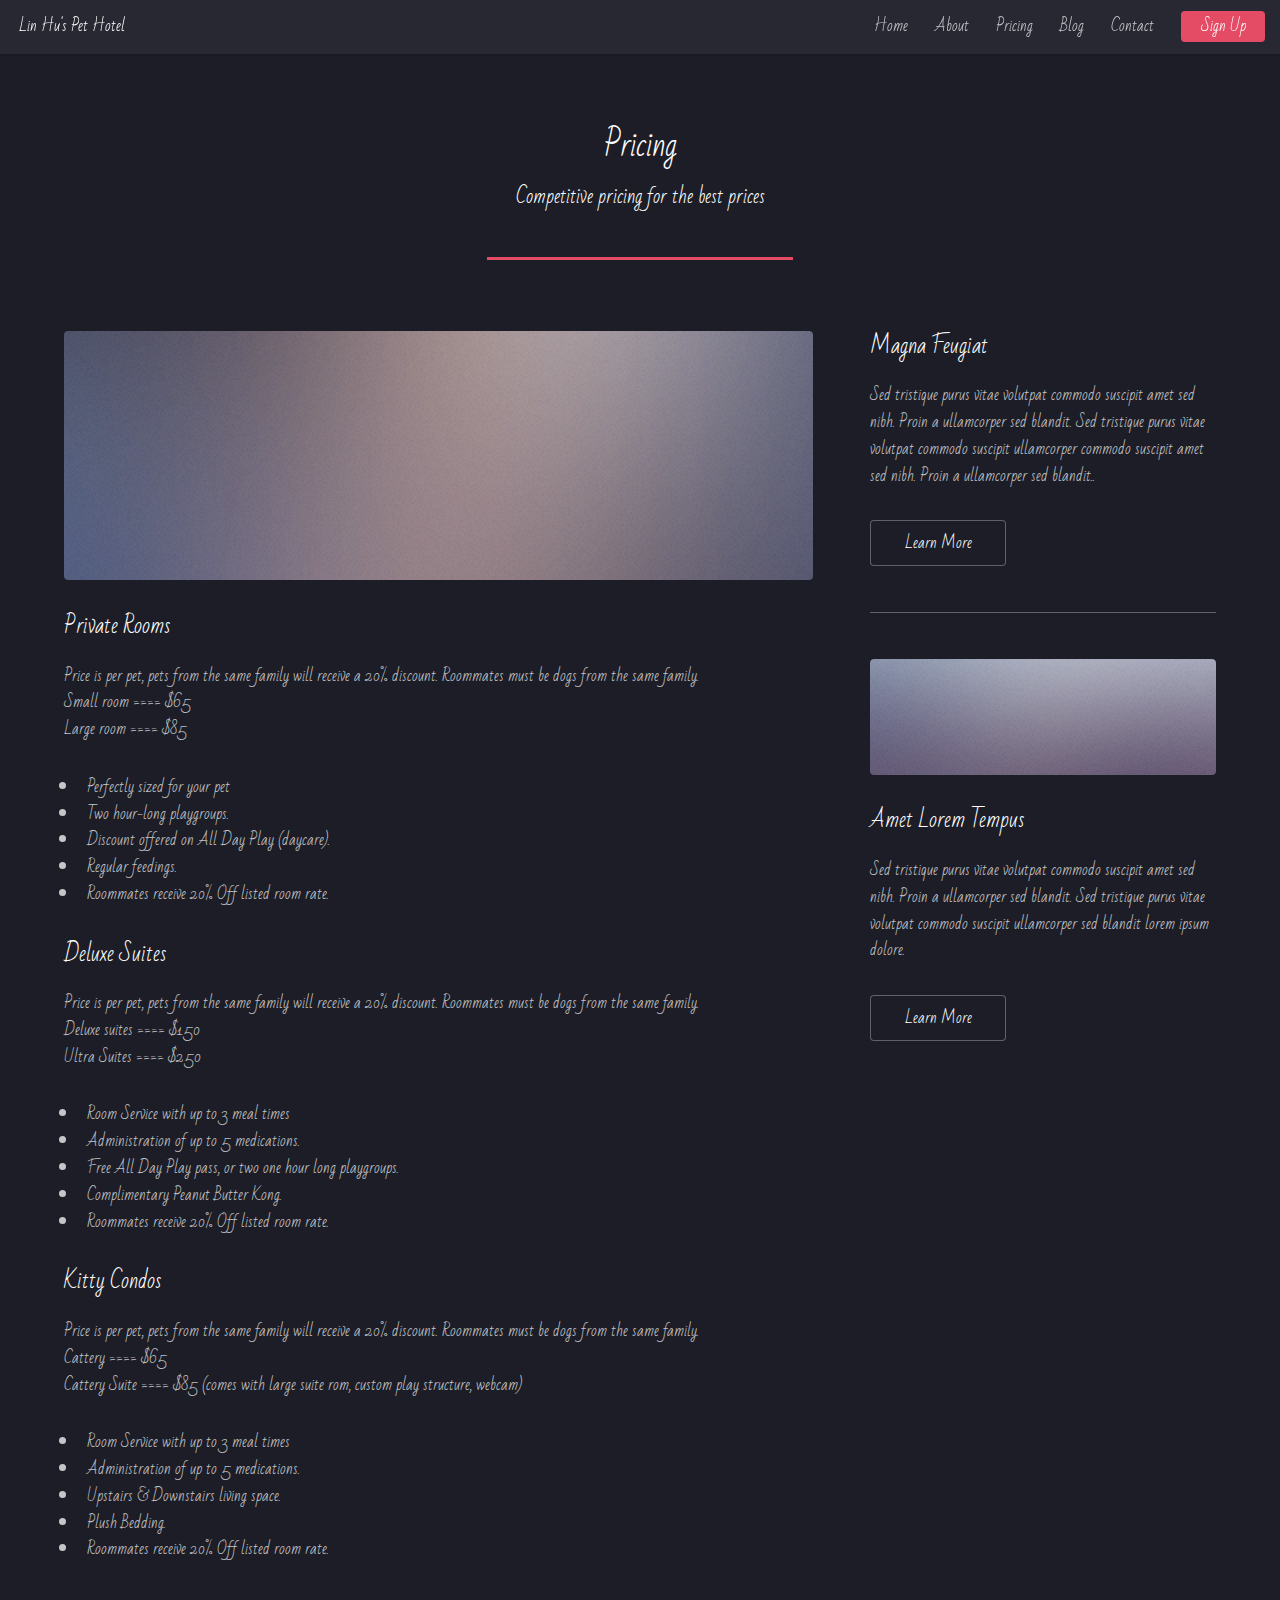
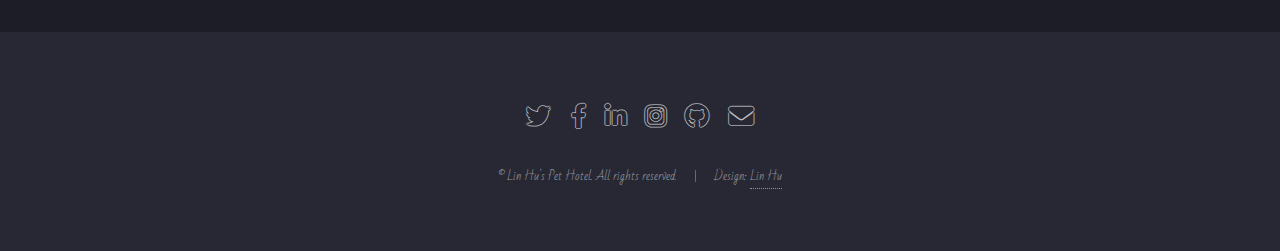
<file: right-sidebar.html>
<!DOCTYPE HTML>
<!--
	Landed by HTML5 UP
	html5up.net | @ajlkn
	Free for personal and commercial use under the CCA 3.0 license (html5up.net/license)
-->
<html>
	<head>

		<meta charset="utf-8">
  		<meta name="viewport" content="width=device-width, initial-scale=1.0" >
  		<meta name="description" content="Lin Hu's Pet Hotel webpage" >
  		<meta name="keywords" content="lin hu, pet hotel, pet boarding, pets, classy" >
		<title>Lin Hu's Pet Hotel</title>
		
		<link rel="stylesheet" href="assets/css/main.css" />
		<noscript><link rel="stylesheet" href="assets/css/noscript.css" /></noscript>
	</head>
	<body class="is-preload">
		<div id="page-wrapper">

			<!-- Header -->
			<header id="header">
				<h1 id="logo"><a href="index.html">Lin Hu's Pet Hotel</a></h1>
				<nav id="nav">
					<ul>
						<li><a href="index.html">Home</a></li>
						<li><a href="left-sidebar.html">About</a></li>
						<li><a href="right-sidebar.html">Pricing</a></li>
						<li><a href="no-sidebar.html">Blog</a></li>
						<li><a href="elements.html">Contact</a></li>
						<li><a href="#" class="button primary">Sign Up</a></li>
					</ul>
				</nav>
			</header>

			<!-- Main -->
				<div id="main" class="wrapper style1">
					<div class="container">
						<header class="major">
							<h2>Pricing</h2>
							<p>Competitive pricing for the best prices</p>
						</header>
						<div class="row gtr-150">
							<div class="col-8 col-12-medium">

								<!-- Content -->
									<section id="content">
										<a href="#" class="image fit"><img src="images/pic06.jpg" alt="" /></a>
										
										<h3>Private Rooms</h3>
										<p>Price is per pet, pets from the same family will receive a 20% discount.
											Roommates must be dogs from the same family. <br> 
											Small room ==== $65 <br>
											Large room ==== $85 </p>
										<ul>
											<li>Perfectly sized for your pet</li>
											<li>Two hour-long playgroups. </li>
											<li>Discount offered on All Day Play (daycare).</li>
											<li>Regular feedings.</li>
											<li>Roommates receive 20% Off listed room rate.</li>
										</ul>

										<h3>Deluxe Suites</h3>
										<p>Price is per pet, pets from the same family will receive a 20% discount.
											Roommates must be dogs from the same family. <br> 
											Deluxe suites ==== $150 <br>
											Ultra Suites ==== $250 </p>
										<ul>
											<li>Room Service with up to 3 meal times</li>
											<li>Administration of up to 5 medications. </li>
											<li>Free All Day Play pass, or two one hour long playgroups.</li>
											<li>Complimentary Peanut Butter Kong.</li>
											<li>Roommates receive 20% Off listed room rate.</li>
										</ul>
										<h3>Kitty Condos</h3>
										<p>Price is per pet, pets from the same family will receive a 20% discount.
											Roommates must be dogs from the same family. <br> 
											Cattery ==== $65 <br>
											Cattery Suite ==== $85 (comes with large suite rom, custom play structure, webcam)</p>
										<ul>
											<li>Room Service with up to 3 meal times</li>
											<li>Administration of up to 5 medications. </li>
											<li>Upstairs & Downstairs living space.</li>
											<li>Plush Bedding.</li>
											<li>Roommates receive 20% Off listed room rate.</li>
										</ul>
									</section>

							</div>
							<div class="col-4 col-12-medium">

								<!-- Sidebar -->
									<section id="sidebar">
										<section>
											<h3>Magna Feugiat</h3>
											<p>Sed tristique purus vitae volutpat commodo suscipit amet sed nibh. Proin a ullamcorper sed blandit. Sed tristique purus vitae volutpat commodo suscipit ullamcorper commodo suscipit amet sed nibh. Proin a ullamcorper sed blandit..</p>
											<footer>
												<ul class="actions">
													<li><a href="#" class="button">Learn More</a></li>
												</ul>
											</footer>
										</section>
										<hr />
										<section>
											<a href="#" class="image fit"><img src="images/pic07.jpg" alt="" /></a>
											<h3>Amet Lorem Tempus</h3>
											<p>Sed tristique purus vitae volutpat commodo suscipit amet sed nibh. Proin a ullamcorper sed blandit. Sed tristique purus vitae volutpat commodo suscipit ullamcorper sed blandit lorem ipsum dolore.</p>
											<footer>
												<ul class="actions">
													<li><a href="#" class="button">Learn More</a></li>
												</ul>
											</footer>
										</section>
									</section>

							</div>
						</div>
					</div>
				</div>

			<!-- Footer -->
			<footer id="footer">
				<ul class="icons">
					<li><a href="#" class="icon brands alt fa-twitter"><span class="label">Twitter</span></a></li>
					<li><a href="#" class="icon brands alt fa-facebook-f"><span class="label">Facebook</span></a></li>
					<li><a href="#" class="icon brands alt fa-linkedin-in"><span class="label">LinkedIn</span></a></li>
					<li><a href="#" class="icon brands alt fa-instagram"><span class="label">Instagram</span></a></li>
					<li><a href="#" class="icon brands alt fa-github"><span class="label">GitHub</span></a></li>
					<li><a href="#" class="icon solid alt fa-envelope"><span class="label">Email</span></a></li>
				</ul>
				<ul class="copyright">
					<li>&copy; Lin Hu's Pet Hotel. All rights reserved.</li><li>Design: <a href="http://html5up.net">Lin Hu</a></li>
				</ul>
			</footer>

		</div>

		<!-- Scripts -->
			<script src="assets/js/jquery.min.js"></script>
			<script src="assets/js/jquery.scrolly.min.js"></script>
			<script src="assets/js/jquery.dropotron.min.js"></script>
			<script src="assets/js/jquery.scrollex.min.js"></script>
			<script src="assets/js/browser.min.js"></script>
			<script src="assets/js/breakpoints.min.js"></script>
			<script src="assets/js/util.js"></script>
			<script src="assets/js/main.js"></script>

	</body>
</html>
</file>
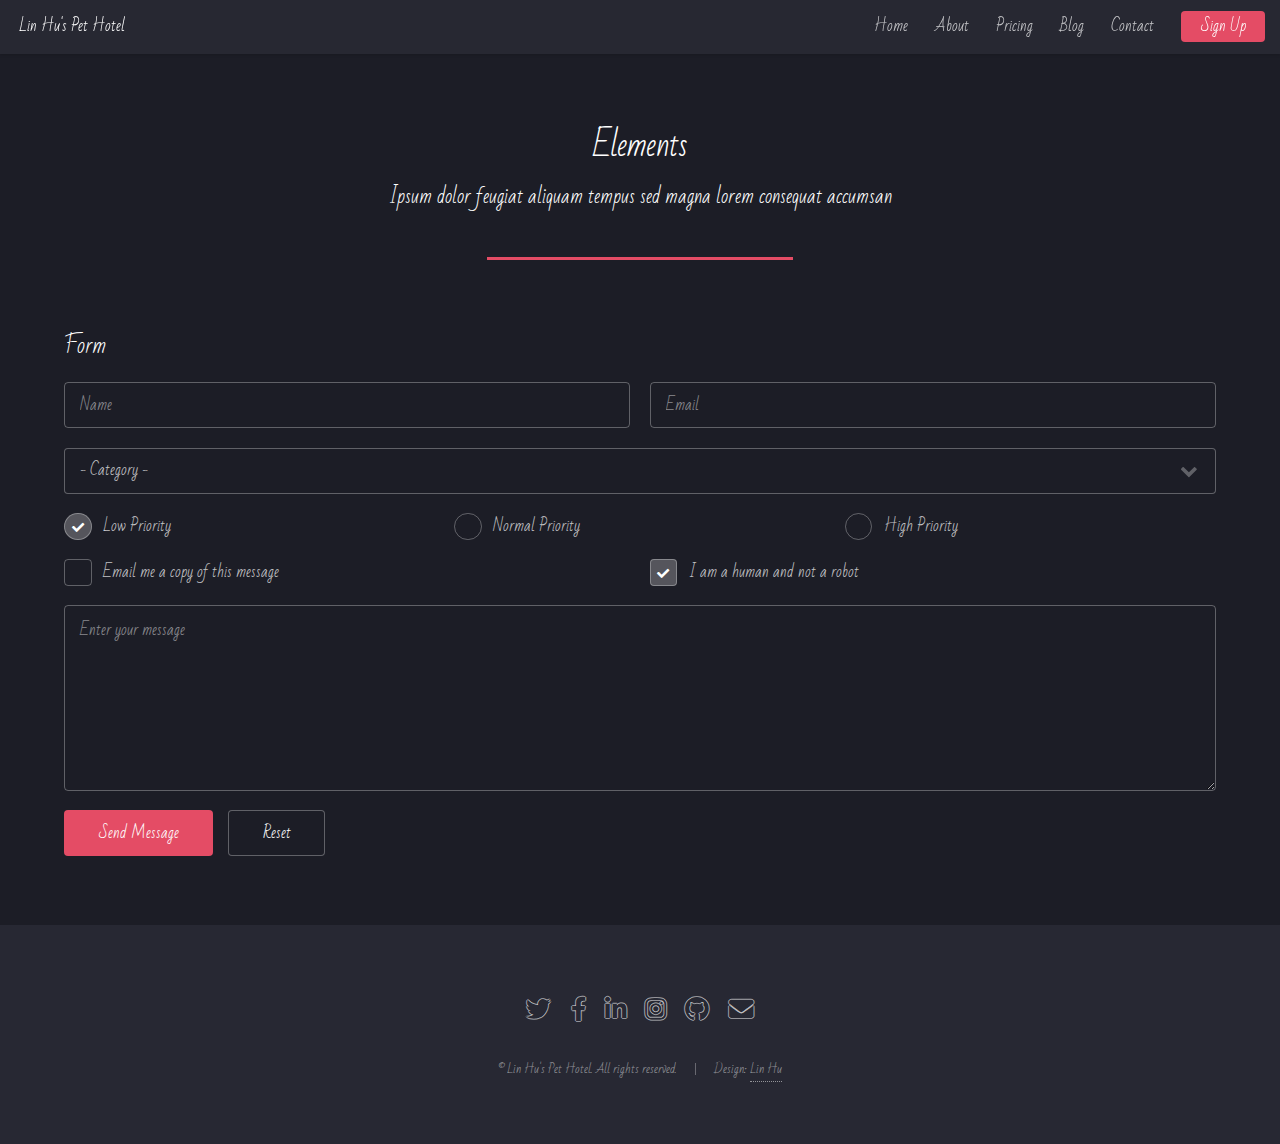
<file: lin hu's/elements.html>
<!DOCTYPE HTML>
<!--
	Landed by HTML5 UP
	html5up.net | @ajlkn
	Free for personal and commercial use under the CCA 3.0 license (html5up.net/license)
-->
<html>
	<head>
		<title>Elements - Landed by HTML5 UP</title>
		<meta charset="utf-8" />
		<meta name="viewport" content="width=device-width, initial-scale=1, user-scalable=no" />
		<link rel="stylesheet" href="assets/css/main.css" />
		<noscript><link rel="stylesheet" href="assets/css/noscript.css" /></noscript>
	</head>
	<body class="is-preload">
		<div id="page-wrapper">

			<!-- Header -->
			<header id="header">
				<h1 id="logo"><a href="index.html">Lin Hu's Pet Hotel</a></h1>
				<nav id="nav">
					<ul>
						<li><a href="index.html">Home</a></li>
						<li><a href="left-sidebar.html">About</a></li>
						<li><a href="right-sidebar.html">Pricing</a></li>
						<li><a href="no-sidebar.html">Blog</a></li>
						<li><a href="elements.html">Contact</a></li>
						<li><a href="#" class="button primary">Sign Up</a></li>
					</ul>
				</nav>
			</header>

			<!-- Main -->
				<div id="main" class="wrapper style1">
					<div class="container">
						<header class="major">
							<h2>Elements</h2>
							<p>Ipsum dolor feugiat aliquam tempus sed magna lorem consequat accumsan</p>
						</header>


						<!-- Form -->
							<section>
								<h3>Form</h3>
								<form method="post" action="#">
									<div class="row gtr-uniform gtr-50">
										<div class="col-6 col-12-xsmall">
											<input type="text" name="name" id="name" value="" placeholder="Name" />
										</div>
										<div class="col-6 col-12-xsmall">
											<input type="email" name="email" id="email" value="" placeholder="Email" />
										</div>
										<div class="col-12">
											<select name="category" id="category">
												<option value="">- Category -</option>
												<option value="1">Manufacturing</option>
												<option value="1">Shipping</option>
												<option value="1">Administration</option>
												<option value="1">Human Resources</option>
											</select>
										</div>
										<div class="col-4 col-12-medium">
											<input type="radio" id="priority-low" name="priority" checked>
											<label for="priority-low">Low Priority</label>
										</div>
										<div class="col-4 col-12-medium">
											<input type="radio" id="priority-normal" name="priority">
											<label for="priority-normal">Normal Priority</label>
										</div>
										<div class="col-4 col-12-medium">
											<input type="radio" id="priority-high" name="priority">
											<label for="priority-high">High Priority</label>
										</div>
										<div class="col-6 col-12-medium">
											<input type="checkbox" id="copy" name="copy">
											<label for="copy">Email me a copy of this message</label>
										</div>
										<div class="col-6 col-12-medium">
											<input type="checkbox" id="human" name="human" checked>
											<label for="human">I am a human and not a robot</label>
										</div>
										<div class="col-12">
											<textarea name="message" id="message" placeholder="Enter your message" rows="6"></textarea>
										</div>
										<div class="col-12">
											<ul class="actions">
												<li><input type="submit" value="Send Message" class="primary" /></li>
												<li><input type="reset" value="Reset" /></li>
											</ul>
										</div>
									</div>
								</form>
							</section>

						
					</div>
				</div>

			<!-- Footer -->
			<footer id="footer">
				<ul class="icons">
					<li><a href="#" class="icon brands alt fa-twitter"><span class="label">Twitter</span></a></li>
					<li><a href="#" class="icon brands alt fa-facebook-f"><span class="label">Facebook</span></a></li>
					<li><a href="#" class="icon brands alt fa-linkedin-in"><span class="label">LinkedIn</span></a></li>
					<li><a href="#" class="icon brands alt fa-instagram"><span class="label">Instagram</span></a></li>
					<li><a href="#" class="icon brands alt fa-github"><span class="label">GitHub</span></a></li>
					<li><a href="#" class="icon solid alt fa-envelope"><span class="label">Email</span></a></li>
				</ul>
				<ul class="copyright">
					<li>&copy; Lin Hu's Pet Hotel. All rights reserved.</li><li>Design: <a href="http://html5up.net">Lin Hu</a></li>
				</ul>
			</footer>

		</div>

		<!-- Scripts -->
			<script src="assets/js/jquery.min.js"></script>
			<script src="assets/js/jquery.scrolly.min.js"></script>
			<script src="assets/js/jquery.dropotron.min.js"></script>
			<script src="assets/js/jquery.scrollex.min.js"></script>
			<script src="assets/js/browser.min.js"></script>
			<script src="assets/js/breakpoints.min.js"></script>
			<script src="assets/js/util.js"></script>
			<script src="assets/js/main.js"></script>

	</body>
</html>
</file>
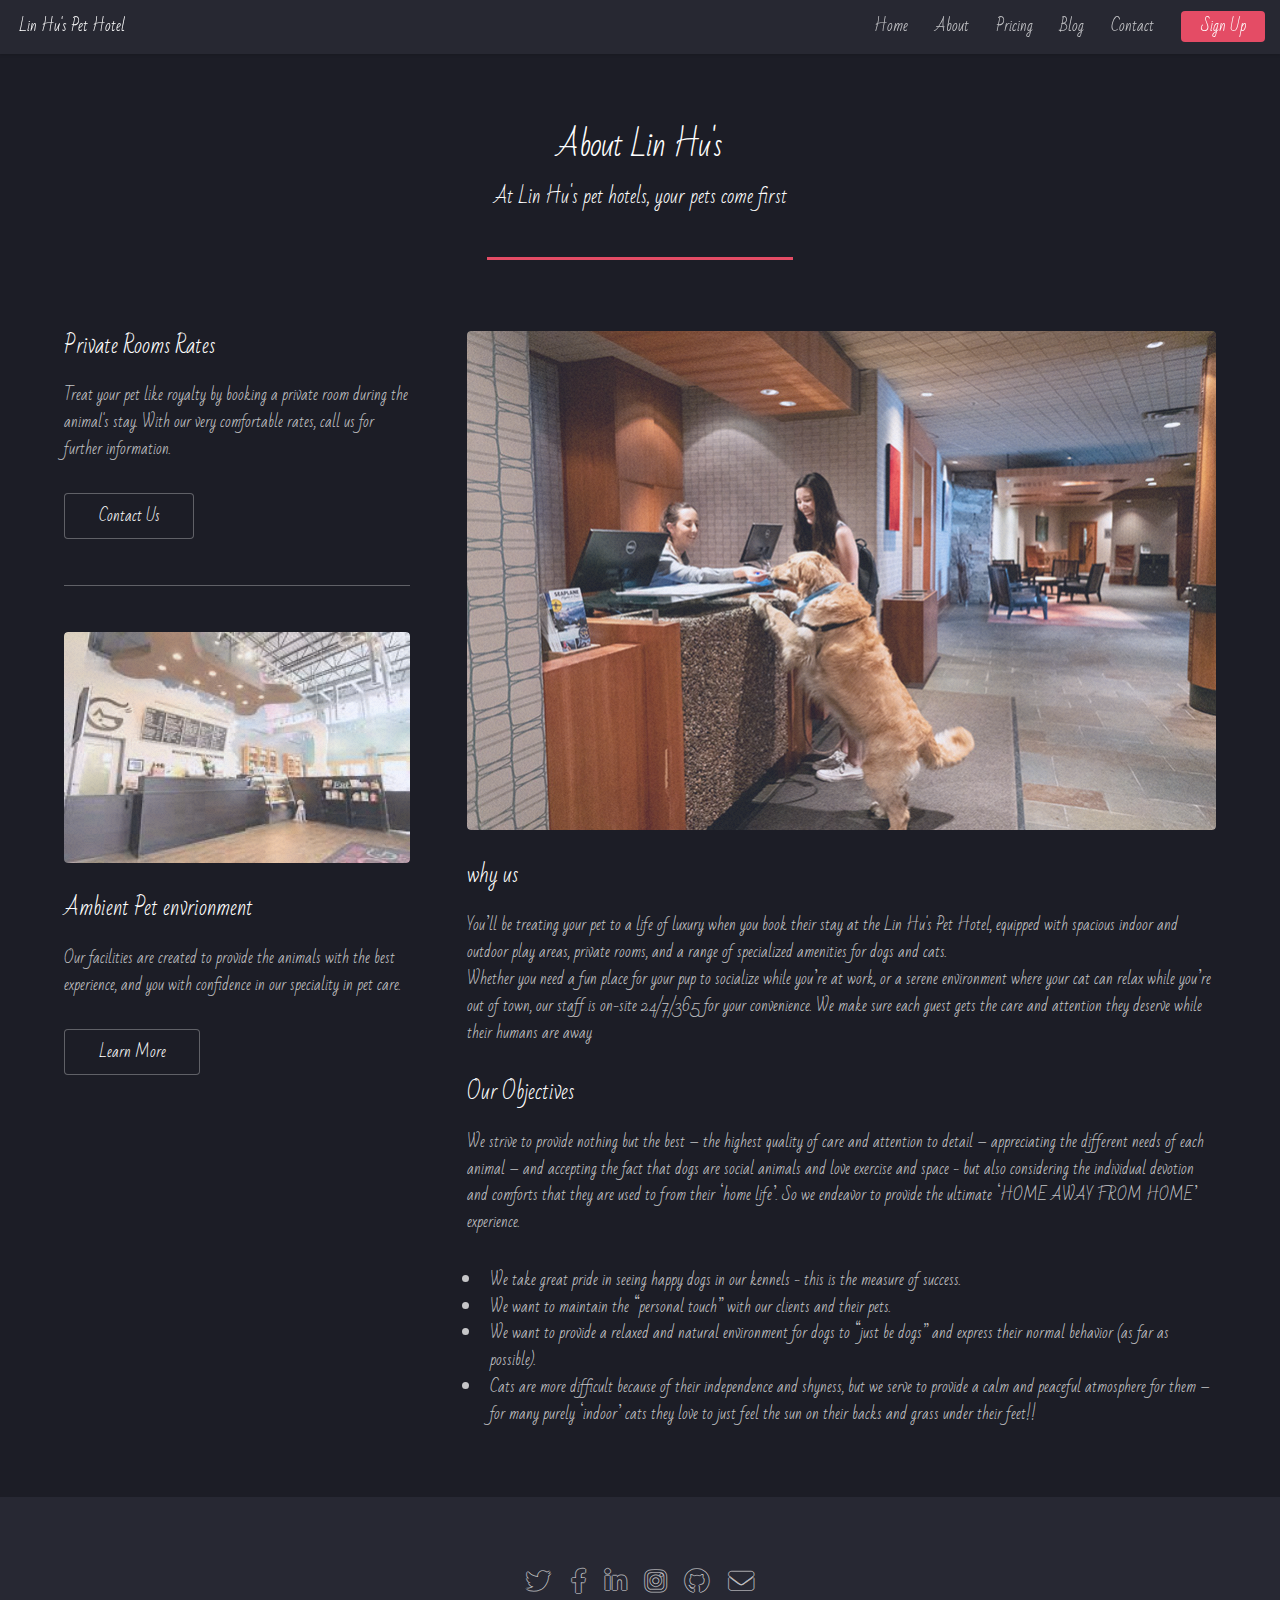
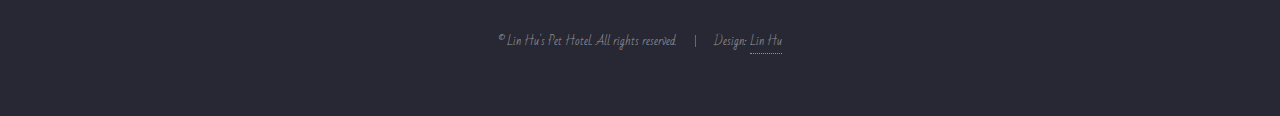
<file: lin hu's/left-sidebar.html>
<!DOCTYPE HTML>
<!--
	Landed by HTML5 UP
	html5up.net | @ajlkn
	Free for personal and commercial use under the CCA 3.0 license (html5up.net/license)
-->
<html>
	<head>

		<meta charset="utf-8">
  		<meta name="viewport" content="width=device-width, initial-scale=1.0" >
  		<meta name="description" content="Lin Hu's Pet Hotel webpage" >
  		<meta name="keywords" content="lin hu, pet hotel, pet boarding, pets, classy" >
		<title>Lin Hu's Pet Hotel</title>
		
		<link rel="stylesheet" href="assets/css/main.css" />
		<noscript><link rel="stylesheet" href="assets/css/noscript.css" /></noscript>
	</head>
	<body class="is-preload">
		<div id="page-wrapper">

			<!-- Header -->
				<header id="header">
					<h1 id="logo"><a href="index.html">Lin Hu's Pet Hotel</a></h1>
					<nav id="nav">
						<ul>
							<li><a href="index.html">Home</a></li>
							<li><a href="left-sidebar.html">About</a></li>
							<li><a href="right-sidebar.html">Pricing</a></li>
							<li><a href="no-sidebar.html">Blog</a></li>
							<li><a href="elements.html">Contact</a></li>
							<li><a href="#" class="button primary">Sign Up</a></li>
						</ul>
					</nav>
				</header>

			<!-- Main -->
				<div id="main" class="wrapper style1">
					<div class="container">
						<header class="major">
							<h2>About Lin Hu's</h2>
							<p>At Lin Hu's pet hotels, your pets come first</p>
						</header>
						<div class="row gtr-150">
							<div class="col-4 col-12-medium">

								<!-- Sidebar -->
									<section id="sidebar">
										<section>
											<h3>Private Rooms Rates</h3>
											<p>Treat your pet like royalty by booking a private room during the animal's stay. With our very comfortable rates, call us for further information.</p>
											<footer>
												<ul class="actions">
													<li><a href="right-sidebar.html" class="button">Contact Us</a></li>
												</ul>
											</footer>
										</section>
										<hr />
										<section>
											<a href="#" class="image fit"><img src="images/pic6.jpg" alt="" /></a>
											<h3>Ambient Pet envrionment</h3>
											<p>Our facilities are created to provide the animals with the best experience, and you with confidence in our speciality in pet care. </p>
											<footer>
												<ul class="actions">
													<li><a href="#" class="button">Learn More</a></li>
												</ul>
											</footer>
										</section>
									</section>

							</div>
							<div class="col-8 col-12-medium imp-medium">

								<!-- Content -->
									<section id="content">
										<a href="#" class="image fit"><img src="images/pic1despo.jpg" alt="" /></a>
										<h3>why us</h3>
										<p>You’ll be treating your pet to a life of luxury when you book their stay at the Lin Hu's Pet Hotel, equipped with spacious indoor and outdoor play areas, private rooms, and a range of specialized amenities for dogs and cats. <br> Whether you need a fun place for your pup to socialize while you’re at work, or a serene environment where your cat can relax while you’re out of town, our staff is on-site 24/7/365 for your convenience. We make sure each guest gets the care and attention they deserve while their humans are away</p>
										
										<h3>Our Objectives</h3>
										<p>We strive to provide nothing but the best – the highest quality of care and attention to detail – appreciating the different needs of each animal – and accepting the fact that dogs are social animals and love exercise and space - but also considering the individual devotion and comforts that they are used to from their ‘home life’. So we endeavor to provide the ultimate ‘HOME AWAY FROM HOME’ experience.</p>
										<ul>
											<li>We take great pride in seeing happy dogs in our kennels - this is the measure of success.</li>
											<li>We want to maintain the “personal touch” with our clients and their pets.</li>
											<li>We want to provide a relaxed and natural environment for dogs to “just be dogs” and express their normal behavior (as far as possible).</li>
											<li>Cats are more difficult because of their independence and shyness, but we serve to provide a calm and peaceful atmosphere for them – for many purely ‘indoor’ cats they love to just feel the sun on their backs and grass under their feet!!</li>
											
										</ul>
									</section>

							</div>
						</div>
					</div>
				</div>

			<!-- Footer -->
			<footer id="footer">
				<ul class="icons">
					<li><a href="#" class="icon brands alt fa-twitter"><span class="label">Twitter</span></a></li>
					<li><a href="#" class="icon brands alt fa-facebook-f"><span class="label">Facebook</span></a></li>
					<li><a href="#" class="icon brands alt fa-linkedin-in"><span class="label">LinkedIn</span></a></li>
					<li><a href="#" class="icon brands alt fa-instagram"><span class="label">Instagram</span></a></li>
					<li><a href="#" class="icon brands alt fa-github"><span class="label">GitHub</span></a></li>
					<li><a href="#" class="icon solid alt fa-envelope"><span class="label">Email</span></a></li>
				</ul>
				<ul class="copyright">
					<li>&copy; Lin Hu's Pet Hotel. All rights reserved.</li><li>Design: <a href="http://html5up.net">Lin Hu</a></li>
				</ul>
			</footer>

		</div>

		<!-- Scripts -->
			<script src="assets/js/jquery.min.js"></script>
			<script src="assets/js/jquery.scrolly.min.js"></script>
			<script src="assets/js/jquery.dropotron.min.js"></script>
			<script src="assets/js/jquery.scrollex.min.js"></script>
			<script src="assets/js/browser.min.js"></script>
			<script src="assets/js/breakpoints.min.js"></script>
			<script src="assets/js/util.js"></script>
			<script src="assets/js/main.js"></script>

	</body>
</html>
</file>
<file: assets/css/noscript.css>
/*
	Landed by HTML5 UP
	html5up.net | @ajlkn
	Free for personal and commercial use under the CCA 3.0 license (html5up.net/license)
*/

/* Loader */

	body.landing.is-preload:before {
		display: none;
	}

	body.landing.is-preload:after {
		display: none;
	}
</file>
<file: lin hu's/assets/css/noscript.css>
/*
	Landed by HTML5 UP
	html5up.net | @ajlkn
	Free for personal and commercial use under the CCA 3.0 license (html5up.net/license)
*/

/* Loader */

	body.landing.is-preload:before {
		display: none;
	}

	body.landing.is-preload:after {
		display: none;
	}
</file>
<file: assets/css/main.css>
@import url("fontawesome-all.min.css");
@import url("https://fonts.googleapis.com/css?family=Roboto:100,300,100italic,300italic");
@import url('https://fonts.googleapis.com/css2?family=Bad+Script&display=swap');

/*
	Landed by HTML5 UP
	html5up.net | @ajlkn
	Free for personal and commercial use under the CCA 3.0 license (html5up.net/license)
*/

html, body, div, span, applet, object,
iframe, h1, h2, h3, h4, h5, h6, p, blockquote,
pre, a, abbr, acronym, address, big, cite,
code, del, dfn, em, img, ins, kbd, q, s, samp,
small, strike, strong, sub, sup, tt, var, b,
u, i, center, dl, dt, dd, ol, ul, li, fieldset,
form, label, legend, table, caption, tbody,
tfoot, thead, tr, th, td, article, aside,
canvas, details, embed, figure, figcaption,
footer, header, hgroup, menu, nav, output, ruby,
section, summary, time, mark, audio, video {
	margin: 0;
	padding: 0;
	border: 0;
	font-size: 100%;
	font: inherit;
	vertical-align: baseline;}

article, aside, details, figcaption, figure,
footer, header, hgroup, menu, nav, section {
	display: block;}

body {
	line-height: 1;
}

ol, ul {
	list-style: none;
}

blockquote, q {
	quotes: none;
}

	blockquote:before, blockquote:after, q:before, q:after {
		content: '';
		content: none;
	}

table {
	border-collapse: collapse;
	border-spacing: 0;
}

body {
	-webkit-text-size-adjust: none;
}

mark {
	background-color: transparent;
	color: inherit;
}

input::-moz-focus-inner {
	border: 0;
	padding: 0;
}

input, select, textarea {
	-moz-appearance: none;
	-webkit-appearance: none;
	-ms-appearance: none;
	appearance: none;
}

/* Basic */

	html {
		box-sizing: border-box;
	}

	*, *:before, *:after {
		box-sizing: inherit;
	}

	html, body {
		background: #1c1d26;
	}

	body.is-preload *, body.is-preload *:before, body.is-preload *:after {
		-moz-animation: none !important;
		-webkit-animation: none !important;
		-ms-animation: none !important;
		animation: none !important;
		-moz-transition: none !important;
		-webkit-transition: none !important;
		-ms-transition: none !important;
		transition: none !important;
	}

	body, input, select, textarea {
		color: rgba(255, 255, 255, 0.75);
		font-family: "Bad Script","Roboto", Helvetica, sans-serif;
		font-size: 15pt;
		font-weight: 100;
		line-height: 1.75em;
	}

	a {
		-moz-transition: border-color 0.2s ease-in-out, color 0.2s ease-in-out;
		-webkit-transition: border-color 0.2s ease-in-out, color 0.2s ease-in-out;
		-ms-transition: border-color 0.2s ease-in-out, color 0.2s ease-in-out;
		transition: border-color 0.2s ease-in-out, color 0.2s ease-in-out;
		border-bottom: dotted 1px;
		color: #e44c65;
		text-decoration: none;
	}

		a:hover {
			color: #e44c65 !important;
			border-bottom-color: transparent;
		}

	strong, b {
		color: #ffffff;
		font-weight: 300;
	}

	em, i {
		font-style: italic;
	}

	p {
		margin: 0 0 2em 0;
	}

	h1, h2, h3, h4, h5, h6 {
		color: #ffffff;
		font-weight: 300;
		line-height: 1em;
		margin: 0 0 1em 0;
	}

		h1 a, h2 a, h3 a, h4 a, h5 a, h6 a {
			color: inherit;
			border: 0;
		}

	h2 {
		font-size: 2em;
		line-height: 1.5em;
		letter-spacing: -0.025em;
	}

	h3 {
		font-size: 1.35em;
		line-height: 1.5em;
	}

	h4 {
		font-size: 1.1em;
		line-height: 1.5em;
	}

	h5 {
		font-size: 0.9em;
		line-height: 1.5em;
	}

	h6 {
		font-size: 0.7em;
		line-height: 1.5em;
	}

	sub {
		font-size: 0.8em;
		position: relative;
		top: 0.5em;
	}

	sup {
		font-size: 0.8em;
		position: relative;
		top: -0.5em;
	}

	hr {
		border: 0;
		border-bottom: solid 1px rgba(255, 255, 255, 0.3);
		margin: 3em 0;
	}

		hr.major {
			margin: 4em 0;
		}

	blockquote {
		border-left: solid 4px rgba(255, 255, 255, 0.3);
		font-style: italic;
		margin: 0 0 2em 0;
		padding: 0.5em 0 0.5em 2em;
	}

	code {
		background: rgba(255, 255, 255, 0.075);
		border-radius: 4px;
		font-family: "Courier New", monospace;
		font-size: 0.9em;
		margin: 0 0.25em;
		padding: 0.25em 0.65em;
	}

	pre {
		-webkit-overflow-scrolling: touch;
		font-family: "Courier New", monospace;
		font-size: 0.9em;
		margin: 0 0 2em 0;
	}

		pre code {
			display: block;
			line-height: 1.75em;
			padding: 1em 1.5em;
			overflow-x: auto;
		}

	.align-left {
		text-align: left;
	}

	.align-center {
		text-align: center;
	}

	.align-right {
		text-align: right;
	}

/* Loader */

	@-moz-keyframes spinner-show {
		0% {
			opacity: 0;
		}

		100% {
			opacity: 1;
		}
	}

	@-webkit-keyframes spinner-show {
		0% {
			opacity: 0;
		}

		100% {
			opacity: 1;
		}
	}

	@-ms-keyframes spinner-show {
		0% {
			opacity: 0;
		}

		100% {
			opacity: 1;
		}
	}

	@keyframes spinner-show {
		0% {
			opacity: 0;
		}

		100% {
			opacity: 1;
		}
	}

	@-moz-keyframes spinner-hide {
		0% {
			color: rgba(255, 255, 255, 0.15);
			z-index: 100001;
			-moz-transform: scale(1) rotate(0deg);
			-webkit-transform: scale(1) rotate(0deg);
			-ms-transform: scale(1) rotate(0deg);
			transform: scale(1) rotate(0deg);
		}

		99% {
			color: #1c1d26;
			z-index: 100001;
			-moz-transform: scale(0.5) rotate(360deg);
			-webkit-transform: scale(0.5) rotate(360deg);
			-ms-transform: scale(0.5) rotate(360deg);
			transform: scale(0.5) rotate(360deg);
		}

		100% {
			color: #1c1d26;
			z-index: -1;
			-moz-transform: scale(0.5) rotate(360deg);
			-webkit-transform: scale(0.5) rotate(360deg);
			-ms-transform: scale(0.5) rotate(360deg);
			transform: scale(0.5) rotate(360deg);
		}
	}

	@-webkit-keyframes spinner-hide {
		0% {
			color: rgba(255, 255, 255, 0.15);
			z-index: 100001;
			-moz-transform: scale(1) rotate(0deg);
			-webkit-transform: scale(1) rotate(0deg);
			-ms-transform: scale(1) rotate(0deg);
			transform: scale(1) rotate(0deg);
		}

		99% {
			color: #1c1d26;
			z-index: 100001;
			-moz-transform: scale(0.5) rotate(360deg);
			-webkit-transform: scale(0.5) rotate(360deg);
			-ms-transform: scale(0.5) rotate(360deg);
			transform: scale(0.5) rotate(360deg);
		}

		100% {
			color: #1c1d26;
			z-index: -1;
			-moz-transform: scale(0.5) rotate(360deg);
			-webkit-transform: scale(0.5) rotate(360deg);
			-ms-transform: scale(0.5) rotate(360deg);
			transform: scale(0.5) rotate(360deg);
		}
	}

	@-ms-keyframes spinner-hide {
		0% {
			color: rgba(255, 255, 255, 0.15);
			z-index: 100001;
			-moz-transform: scale(1) rotate(0deg);
			-webkit-transform: scale(1) rotate(0deg);
			-ms-transform: scale(1) rotate(0deg);
			transform: scale(1) rotate(0deg);
		}

		99% {
			color: #1c1d26;
			z-index: 100001;
			-moz-transform: scale(0.5) rotate(360deg);
			-webkit-transform: scale(0.5) rotate(360deg);
			-ms-transform: scale(0.5) rotate(360deg);
			transform: scale(0.5) rotate(360deg);
		}

		100% {
			color: #1c1d26;
			z-index: -1;
			-moz-transform: scale(0.5) rotate(360deg);
			-webkit-transform: scale(0.5) rotate(360deg);
			-ms-transform: scale(0.5) rotate(360deg);
			transform: scale(0.5) rotate(360deg);
		}
	}

	@keyframes spinner-hide {
		0% {
			color: rgba(255, 255, 255, 0.15);
			z-index: 100001;
			-moz-transform: scale(1) rotate(0deg);
			-webkit-transform: scale(1) rotate(0deg);
			-ms-transform: scale(1) rotate(0deg);
			transform: scale(1) rotate(0deg);
		}

		99% {
			color: #1c1d26;
			z-index: 100001;
			-moz-transform: scale(0.5) rotate(360deg);
			-webkit-transform: scale(0.5) rotate(360deg);
			-ms-transform: scale(0.5) rotate(360deg);
			transform: scale(0.5) rotate(360deg);
		}

		100% {
			color: #1c1d26;
			z-index: -1;
			-moz-transform: scale(0.5) rotate(360deg);
			-webkit-transform: scale(0.5) rotate(360deg);
			-ms-transform: scale(0.5) rotate(360deg);
			transform: scale(0.5) rotate(360deg);
		}
	}

	@-moz-keyframes spinner-rotate {
		0% {
			-moz-transform: scale(1) rotate(0deg);
			-webkit-transform: scale(1) rotate(0deg);
			-ms-transform: scale(1) rotate(0deg);
			transform: scale(1) rotate(0deg);
		}

		100% {
			-moz-transform: scale(1) rotate(360deg);
			-webkit-transform: scale(1) rotate(360deg);
			-ms-transform: scale(1) rotate(360deg);
			transform: scale(1) rotate(360deg);
		}
	}

	@-webkit-keyframes spinner-rotate {
		0% {
			-moz-transform: scale(1) rotate(0deg);
			-webkit-transform: scale(1) rotate(0deg);
			-ms-transform: scale(1) rotate(0deg);
			transform: scale(1) rotate(0deg);
		}

		100% {
			-moz-transform: scale(1) rotate(360deg);
			-webkit-transform: scale(1) rotate(360deg);
			-ms-transform: scale(1) rotate(360deg);
			transform: scale(1) rotate(360deg);
		}
	}

	@-ms-keyframes spinner-rotate {
		0% {
			-moz-transform: scale(1) rotate(0deg);
			-webkit-transform: scale(1) rotate(0deg);
			-ms-transform: scale(1) rotate(0deg);
			transform: scale(1) rotate(0deg);
		}

		100% {
			-moz-transform: scale(1) rotate(360deg);
			-webkit-transform: scale(1) rotate(360deg);
			-ms-transform: scale(1) rotate(360deg);
			transform: scale(1) rotate(360deg);
		}
	}

	@keyframes spinner-rotate {
		0% {
			-moz-transform: scale(1) rotate(0deg);
			-webkit-transform: scale(1) rotate(0deg);
			-ms-transform: scale(1) rotate(0deg);
			transform: scale(1) rotate(0deg);
		}

		100% {
			-moz-transform: scale(1) rotate(360deg);
			-webkit-transform: scale(1) rotate(360deg);
			-ms-transform: scale(1) rotate(360deg);
			transform: scale(1) rotate(360deg);
		}
	}

	@-moz-keyframes overlay-hide {
		0% {
			opacity: 1;
			z-index: 100000;
		}

		15% {
			opacity: 1;
			z-index: 100000;
		}

		99% {
			opacity: 0;
			z-index: 100000;
		}

		100% {
			opacity: 0;
			z-index: -1;
		}
	}

	@-webkit-keyframes overlay-hide {
		0% {
			opacity: 1;
			z-index: 100000;
		}

		15% {
			opacity: 1;
			z-index: 100000;
		}

		99% {
			opacity: 0;
			z-index: 100000;
		}

		100% {
			opacity: 0;
			z-index: -1;
		}
	}

	@-ms-keyframes overlay-hide {
		0% {
			opacity: 1;
			z-index: 100000;
		}

		15% {
			opacity: 1;
			z-index: 100000;
		}

		99% {
			opacity: 0;
			z-index: 100000;
		}

		100% {
			opacity: 0;
			z-index: -1;
		}
	}

	@keyframes overlay-hide {
		0% {
			opacity: 1;
			z-index: 100000;
		}

		15% {
			opacity: 1;
			z-index: 100000;
		}

		99% {
			opacity: 0;
			z-index: 100000;
		}

		100% {
			opacity: 0;
			z-index: -1;
		}
	}

	body.landing {
		text-decoration: none;
	}

		body.landing:before {
			-moz-osx-font-smoothing: grayscale;
			-webkit-font-smoothing: antialiased;
			display: inline-block;
			font-style: normal;
			font-variant: normal;
			text-rendering: auto;
			line-height: 1;
			text-transform: none !important;
			font-family: 'Font Awesome 5 Free';
			font-weight: 900;
		}

		body.landing:before {
			-moz-animation: spinner-show 1.5s 1 0.25s ease forwards, spinner-hide 0.25s ease-in-out forwards !important;
			-webkit-animation: spinner-show 1.5s 1 0.25s ease forwards, spinner-hide 0.25s ease-in-out forwards !important;
			-ms-animation: spinner-show 1.5s 1 0.25s ease forwards, spinner-hide 0.25s ease-in-out forwards !important;
			animation: spinner-show 1.5s 1 0.25s ease forwards, spinner-hide 0.25s ease-in-out forwards !important;
			-moz-transform-origin: 50% 50%;
			-webkit-transform-origin: 50% 50%;
			-ms-transform-origin: 50% 50%;
			transform-origin: 50% 50%;
			color: rgba(255, 255, 255, 0.15);
			content: '\f1ce';
			cursor: default;
			display: block;
			font-size: 2em;
			height: 2em;
			left: 50%;
			line-height: 2em;
			margin: -1em 0 0 -1em;
			opacity: 0;
			position: fixed;
			text-align: center;
			top: 50%;
			width: 2em;
			z-index: -1;
		}

		body.landing:after {
			-moz-animation: overlay-hide 1.5s ease-in forwards !important;
			-webkit-animation: overlay-hide 1.5s ease-in forwards !important;
			-ms-animation: overlay-hide 1.5s ease-in forwards !important;
			animation: overlay-hide 1.5s ease-in forwards !important;
			background: #1c1d26;
			content: '';
			display: block;
			height: 100%;
			left: 0;
			opacity: 0;
			position: fixed;
			top: 0;
			width: 100%;
			z-index: -1;
		}

		body.landing.is-preload:before {
			-moz-animation: spinner-show 1.5s 1 0.25s ease forwards, spinner-rotate 0.75s infinite linear !important;
			-webkit-animation: spinner-show 1.5s 1 0.25s ease forwards, spinner-rotate 0.75s infinite linear !important;
			-ms-animation: spinner-show 1.5s 1 0.25s ease forwards, spinner-rotate 0.75s infinite linear !important;
			animation: spinner-show 1.5s 1 0.25s ease forwards, spinner-rotate 0.75s infinite linear !important;
			z-index: 100001;
		}

		body.landing.is-preload:after {
			-moz-animation: none !important;
			-webkit-animation: none !important;
			-ms-animation: none !important;
			animation: none !important;
			opacity: 1;
			z-index: 100000;
		}

	@media (-webkit-min-device-pixel-ratio: 2) {

		body.landing:before {
			line-height: 2.025em;
		}

	}

/* Container */

	.container {
		margin: 0 auto;
		max-width: calc(100% - 4em);
		width: 70em;
	}

		.container.xsmall {
			width: 17.5em;
		}

		.container.small {
			width: 35em;
		}

		.container.medium {
			width: 52.5em;
		}

		.container.large {
			width: 87.5em;
		}

		.container.xlarge {
			width: 105em;
		}

		.container.max {
			width: 100%;
		}

		@media screen and (max-width: 1280px) {

			.container {
				width: 90%;
				max-width: 100%;
			}

		}

		@media screen and (max-width: 980px) {

			.container {
				width: 100% !important;
			}

		}

/* Row */

	.row {
		display: flex;
		flex-wrap: wrap;
		box-sizing: border-box;
		align-items: stretch;
	}

		.row > * {
			box-sizing: border-box;
		}

		.row.gtr-uniform > * > :last-child {
			margin-bottom: 0;
		}

		.row.aln-left {
			justify-content: flex-start;
		}

		.row.aln-center {
			justify-content: center;
		}

		.row.aln-right {
			justify-content: flex-end;
		}

		.row.aln-top {
			align-items: flex-start;
		}

		.row.aln-middle {
			align-items: center;
		}

		.row.aln-bottom {
			align-items: flex-end;
		}

		.row > .imp {
			order: -1;
		}

		.row > .col-1 {
			width: 8.33333%;
		}

		.row > .off-1 {
			margin-left: 8.33333%;
		}

		.row > .col-2 {
			width: 16.66667%;
		}

		.row > .off-2 {
			margin-left: 16.66667%;
		}

		.row > .col-3 {
			width: 25%;
		}

		.row > .off-3 {
			margin-left: 25%;
		}

		.row > .col-4 {
			width: 33.33333%;
		}

		.row > .off-4 {
			margin-left: 33.33333%;
		}

		.row > .col-5 {
			width: 41.66667%;
		}

		.row > .off-5 {
			margin-left: 41.66667%;
		}

		.row > .col-6 {
			width: 50%;
		}

		.row > .off-6 {
			margin-left: 50%;
		}

		.row > .col-7 {
			width: 58.33333%;
		}

		.row > .off-7 {
			margin-left: 58.33333%;
		}

		.row > .col-8 {
			width: 66.66667%;
		}

		.row > .off-8 {
			margin-left: 66.66667%;
		}

		.row > .col-9 {
			width: 75%;
		}

		.row > .off-9 {
			margin-left: 75%;
		}

		.row > .col-10 {
			width: 83.33333%;
		}

		.row > .off-10 {
			margin-left: 83.33333%;
		}

		.row > .col-11 {
			width: 91.66667%;
		}

		.row > .off-11 {
			margin-left: 91.66667%;
		}

		.row > .col-12 {
			width: 100%;
		}

		.row > .off-12 {
			margin-left: 100%;
		}

		.row.gtr-0 {
			margin-top: 0;
			margin-left: 0em;
		}

			.row.gtr-0 > * {
				padding: 0 0 0 0em;
			}

			.row.gtr-0.gtr-uniform {
				margin-top: 0em;
			}

				.row.gtr-0.gtr-uniform > * {
					padding-top: 0em;
				}

		.row.gtr-25 {
			margin-top: 0;
			margin-left: -0.625em;
		}

			.row.gtr-25 > * {
				padding: 0 0 0 0.625em;
			}

			.row.gtr-25.gtr-uniform {
				margin-top: -0.625em;
			}

				.row.gtr-25.gtr-uniform > * {
					padding-top: 0.625em;
				}

		.row.gtr-50 {
			margin-top: 0;
			margin-left: -1.25em;
		}

			.row.gtr-50 > * {
				padding: 0 0 0 1.25em;
			}

			.row.gtr-50.gtr-uniform {
				margin-top: -1.25em;
			}

				.row.gtr-50.gtr-uniform > * {
					padding-top: 1.25em;
				}

		.row {
			margin-top: 0;
			margin-left: -2.5em;
		}

			.row > * {
				padding: 0 0 0 2.5em;
			}

			.row.gtr-uniform {
				margin-top: -2.5em;
			}

				.row.gtr-uniform > * {
					padding-top: 2.5em;
				}

		.row.gtr-150 {
			margin-top: 0;
			margin-left: -3.75em;
		}

			.row.gtr-150 > * {
				padding: 0 0 0 3.75em;
			}

			.row.gtr-150.gtr-uniform {
				margin-top: -3.75em;
			}

				.row.gtr-150.gtr-uniform > * {
					padding-top: 3.75em;
				}

		.row.gtr-200 {
			margin-top: 0;
			margin-left: -5em;
		}

			.row.gtr-200 > * {
				padding: 0 0 0 5em;
			}

			.row.gtr-200.gtr-uniform {
				margin-top: -5em;
			}

				.row.gtr-200.gtr-uniform > * {
					padding-top: 5em;
				}

		@media screen and (max-width: 1680px) {

			.row {
				display: flex;
				flex-wrap: wrap;
				box-sizing: border-box;
				align-items: stretch;
			}

				.row > * {
					box-sizing: border-box;
				}

				.row.gtr-uniform > * > :last-child {
					margin-bottom: 0;
				}

				.row.aln-left {
					justify-content: flex-start;
				}

				.row.aln-center {
					justify-content: center;
				}

				.row.aln-right {
					justify-content: flex-end;
				}

				.row.aln-top {
					align-items: flex-start;
				}

				.row.aln-middle {
					align-items: center;
				}

				.row.aln-bottom {
					align-items: flex-end;
				}

				.row > .imp-xlarge {
					order: -1;
				}

				.row > .col-1-xlarge {
					width: 8.33333%;
				}

				.row > .off-1-xlarge {
					margin-left: 8.33333%;
				}

				.row > .col-2-xlarge {
					width: 16.66667%;
				}

				.row > .off-2-xlarge {
					margin-left: 16.66667%;
				}

				.row > .col-3-xlarge {
					width: 25%;
				}

				.row > .off-3-xlarge {
					margin-left: 25%;
				}

				.row > .col-4-xlarge {
					width: 33.33333%;
				}

				.row > .off-4-xlarge {
					margin-left: 33.33333%;
				}

				.row > .col-5-xlarge {
					width: 41.66667%;
				}

				.row > .off-5-xlarge {
					margin-left: 41.66667%;
				}

				.row > .col-6-xlarge {
					width: 50%;
				}

				.row > .off-6-xlarge {
					margin-left: 50%;
				}

				.row > .col-7-xlarge {
					width: 58.33333%;
				}

				.row > .off-7-xlarge {
					margin-left: 58.33333%;
				}

				.row > .col-8-xlarge {
					width: 66.66667%;
				}

				.row > .off-8-xlarge {
					margin-left: 66.66667%;
				}

				.row > .col-9-xlarge {
					width: 75%;
				}

				.row > .off-9-xlarge {
					margin-left: 75%;
				}

				.row > .col-10-xlarge {
					width: 83.33333%;
				}

				.row > .off-10-xlarge {
					margin-left: 83.33333%;
				}

				.row > .col-11-xlarge {
					width: 91.66667%;
				}

				.row > .off-11-xlarge {
					margin-left: 91.66667%;
				}

				.row > .col-12-xlarge {
					width: 100%;
				}

				.row > .off-12-xlarge {
					margin-left: 100%;
				}

				.row.gtr-0 {
					margin-top: 0;
					margin-left: 0em;
				}

					.row.gtr-0 > * {
						padding: 0 0 0 0em;
					}

					.row.gtr-0.gtr-uniform {
						margin-top: 0em;
					}

						.row.gtr-0.gtr-uniform > * {
							padding-top: 0em;
						}

				.row.gtr-25 {
					margin-top: 0;
					margin-left: -0.625em;
				}

					.row.gtr-25 > * {
						padding: 0 0 0 0.625em;
					}

					.row.gtr-25.gtr-uniform {
						margin-top: -0.625em;
					}

						.row.gtr-25.gtr-uniform > * {
							padding-top: 0.625em;
						}

				.row.gtr-50 {
					margin-top: 0;
					margin-left: -1.25em;
				}

					.row.gtr-50 > * {
						padding: 0 0 0 1.25em;
					}

					.row.gtr-50.gtr-uniform {
						margin-top: -1.25em;
					}

						.row.gtr-50.gtr-uniform > * {
							padding-top: 1.25em;
						}

				.row {
					margin-top: 0;
					margin-left: -2.5em;
				}

					.row > * {
						padding: 0 0 0 2.5em;
					}

					.row.gtr-uniform {
						margin-top: -2.5em;
					}

						.row.gtr-uniform > * {
							padding-top: 2.5em;
						}

				.row.gtr-150 {
					margin-top: 0;
					margin-left: -3.75em;
				}

					.row.gtr-150 > * {
						padding: 0 0 0 3.75em;
					}

					.row.gtr-150.gtr-uniform {
						margin-top: -3.75em;
					}

						.row.gtr-150.gtr-uniform > * {
							padding-top: 3.75em;
						}

				.row.gtr-200 {
					margin-top: 0;
					margin-left: -5em;
				}

					.row.gtr-200 > * {
						padding: 0 0 0 5em;
					}

					.row.gtr-200.gtr-uniform {
						margin-top: -5em;
					}

						.row.gtr-200.gtr-uniform > * {
							padding-top: 5em;
						}

		}

		@media screen and (max-width: 1280px) {

			.row {
				display: flex;
				flex-wrap: wrap;
				box-sizing: border-box;
				align-items: stretch;
			}

				.row > * {
					box-sizing: border-box;
				}

				.row.gtr-uniform > * > :last-child {
					margin-bottom: 0;
				}

				.row.aln-left {
					justify-content: flex-start;
				}

				.row.aln-center {
					justify-content: center;
				}

				.row.aln-right {
					justify-content: flex-end;
				}

				.row.aln-top {
					align-items: flex-start;
				}

				.row.aln-middle {
					align-items: center;
				}

				.row.aln-bottom {
					align-items: flex-end;
				}

				.row > .imp-large {
					order: -1;
				}

				.row > .col-1-large {
					width: 8.33333%;
				}

				.row > .off-1-large {
					margin-left: 8.33333%;
				}

				.row > .col-2-large {
					width: 16.66667%;
				}

				.row > .off-2-large {
					margin-left: 16.66667%;
				}

				.row > .col-3-large {
					width: 25%;
				}

				.row > .off-3-large {
					margin-left: 25%;
				}

				.row > .col-4-large {
					width: 33.33333%;
				}

				.row > .off-4-large {
					margin-left: 33.33333%;
				}

				.row > .col-5-large {
					width: 41.66667%;
				}

				.row > .off-5-large {
					margin-left: 41.66667%;
				}

				.row > .col-6-large {
					width: 50%;
				}

				.row > .off-6-large {
					margin-left: 50%;
				}

				.row > .col-7-large {
					width: 58.33333%;
				}

				.row > .off-7-large {
					margin-left: 58.33333%;
				}

				.row > .col-8-large {
					width: 66.66667%;
				}

				.row > .off-8-large {
					margin-left: 66.66667%;
				}

				.row > .col-9-large {
					width: 75%;
				}

				.row > .off-9-large {
					margin-left: 75%;
				}

				.row > .col-10-large {
					width: 83.33333%;
				}

				.row > .off-10-large {
					margin-left: 83.33333%;
				}

				.row > .col-11-large {
					width: 91.66667%;
				}

				.row > .off-11-large {
					margin-left: 91.66667%;
				}

				.row > .col-12-large {
					width: 100%;
				}

				.row > .off-12-large {
					margin-left: 100%;
				}

				.row.gtr-0 {
					margin-top: 0;
					margin-left: 0em;
				}

					.row.gtr-0 > * {
						padding: 0 0 0 0em;
					}

					.row.gtr-0.gtr-uniform {
						margin-top: 0em;
					}

						.row.gtr-0.gtr-uniform > * {
							padding-top: 0em;
						}

				.row.gtr-25 {
					margin-top: 0;
					margin-left: -0.625em;
				}

					.row.gtr-25 > * {
						padding: 0 0 0 0.625em;
					}

					.row.gtr-25.gtr-uniform {
						margin-top: -0.625em;
					}

						.row.gtr-25.gtr-uniform > * {
							padding-top: 0.625em;
						}

				.row.gtr-50 {
					margin-top: 0;
					margin-left: -1.25em;
				}

					.row.gtr-50 > * {
						padding: 0 0 0 1.25em;
					}

					.row.gtr-50.gtr-uniform {
						margin-top: -1.25em;
					}

						.row.gtr-50.gtr-uniform > * {
							padding-top: 1.25em;
						}

				.row {
					margin-top: 0;
					margin-left: -2.5em;
				}

					.row > * {
						padding: 0 0 0 2.5em;
					}

					.row.gtr-uniform {
						margin-top: -2.5em;
					}

						.row.gtr-uniform > * {
							padding-top: 2.5em;
						}

				.row.gtr-150 {
					margin-top: 0;
					margin-left: -3.75em;
				}

					.row.gtr-150 > * {
						padding: 0 0 0 3.75em;
					}

					.row.gtr-150.gtr-uniform {
						margin-top: -3.75em;
					}

						.row.gtr-150.gtr-uniform > * {
							padding-top: 3.75em;
						}

				.row.gtr-200 {
					margin-top: 0;
					margin-left: -5em;
				}

					.row.gtr-200 > * {
						padding: 0 0 0 5em;
					}

					.row.gtr-200.gtr-uniform {
						margin-top: -5em;
					}

						.row.gtr-200.gtr-uniform > * {
							padding-top: 5em;
						}

		}

		@media screen and (max-width: 980px) {

			.row {
				display: flex;
				flex-wrap: wrap;
				box-sizing: border-box;
				align-items: stretch;
			}

				.row > * {
					box-sizing: border-box;
				}

				.row.gtr-uniform > * > :last-child {
					margin-bottom: 0;
				}

				.row.aln-left {
					justify-content: flex-start;
				}

				.row.aln-center {
					justify-content: center;
				}

				.row.aln-right {
					justify-content: flex-end;
				}

				.row.aln-top {
					align-items: flex-start;
				}

				.row.aln-middle {
					align-items: center;
				}

				.row.aln-bottom {
					align-items: flex-end;
				}

				.row > .imp-medium {
					order: -1;
				}

				.row > .col-1-medium {
					width: 8.33333%;
				}

				.row > .off-1-medium {
					margin-left: 8.33333%;
				}

				.row > .col-2-medium {
					width: 16.66667%;
				}

				.row > .off-2-medium {
					margin-left: 16.66667%;
				}

				.row > .col-3-medium {
					width: 25%;
				}

				.row > .off-3-medium {
					margin-left: 25%;
				}

				.row > .col-4-medium {
					width: 33.33333%;
				}

				.row > .off-4-medium {
					margin-left: 33.33333%;
				}

				.row > .col-5-medium {
					width: 41.66667%;
				}

				.row > .off-5-medium {
					margin-left: 41.66667%;
				}

				.row > .col-6-medium {
					width: 50%;
				}

				.row > .off-6-medium {
					margin-left: 50%;
				}

				.row > .col-7-medium {
					width: 58.33333%;
				}

				.row > .off-7-medium {
					margin-left: 58.33333%;
				}

				.row > .col-8-medium {
					width: 66.66667%;
				}

				.row > .off-8-medium {
					margin-left: 66.66667%;
				}

				.row > .col-9-medium {
					width: 75%;
				}

				.row > .off-9-medium {
					margin-left: 75%;
				}

				.row > .col-10-medium {
					width: 83.33333%;
				}

				.row > .off-10-medium {
					margin-left: 83.33333%;
				}

				.row > .col-11-medium {
					width: 91.66667%;
				}

				.row > .off-11-medium {
					margin-left: 91.66667%;
				}

				.row > .col-12-medium {
					width: 100%;
				}

				.row > .off-12-medium {
					margin-left: 100%;
				}

				.row.gtr-0 {
					margin-top: 0;
					margin-left: 0em;
				}

					.row.gtr-0 > * {
						padding: 0 0 0 0em;
					}

					.row.gtr-0.gtr-uniform {
						margin-top: 0em;
					}

						.row.gtr-0.gtr-uniform > * {
							padding-top: 0em;
						}

				.row.gtr-25 {
					margin-top: 0;
					margin-left: -0.625em;
				}

					.row.gtr-25 > * {
						padding: 0 0 0 0.625em;
					}

					.row.gtr-25.gtr-uniform {
						margin-top: -0.625em;
					}

						.row.gtr-25.gtr-uniform > * {
							padding-top: 0.625em;
						}

				.row.gtr-50 {
					margin-top: 0;
					margin-left: -1.25em;
				}

					.row.gtr-50 > * {
						padding: 0 0 0 1.25em;
					}

					.row.gtr-50.gtr-uniform {
						margin-top: -1.25em;
					}

						.row.gtr-50.gtr-uniform > * {
							padding-top: 1.25em;
						}

				.row {
					margin-top: 0;
					margin-left: -2.5em;
				}

					.row > * {
						padding: 0 0 0 2.5em;
					}

					.row.gtr-uniform {
						margin-top: -2.5em;
					}

						.row.gtr-uniform > * {
							padding-top: 2.5em;
						}

				.row.gtr-150 {
					margin-top: 0;
					margin-left: -3.75em;
				}

					.row.gtr-150 > * {
						padding: 0 0 0 3.75em;
					}

					.row.gtr-150.gtr-uniform {
						margin-top: -3.75em;
					}

						.row.gtr-150.gtr-uniform > * {
							padding-top: 3.75em;
						}

				.row.gtr-200 {
					margin-top: 0;
					margin-left: -5em;
				}

					.row.gtr-200 > * {
						padding: 0 0 0 5em;
					}

					.row.gtr-200.gtr-uniform {
						margin-top: -5em;
					}

						.row.gtr-200.gtr-uniform > * {
							padding-top: 5em;
						}

		}

		@media screen and (max-width: 736px) {

			.row {
				display: flex;
				flex-wrap: wrap;
				box-sizing: border-box;
				align-items: stretch;
			}

				.row > * {
					box-sizing: border-box;
				}

				.row.gtr-uniform > * > :last-child {
					margin-bottom: 0;
				}

				.row.aln-left {
					justify-content: flex-start;
				}

				.row.aln-center {
					justify-content: center;
				}

				.row.aln-right {
					justify-content: flex-end;
				}

				.row.aln-top {
					align-items: flex-start;
				}

				.row.aln-middle {
					align-items: center;
				}

				.row.aln-bottom {
					align-items: flex-end;
				}

				.row > .imp-small {
					order: -1;
				}

				.row > .col-1-small {
					width: 8.33333%;
				}

				.row > .off-1-small {
					margin-left: 8.33333%;
				}

				.row > .col-2-small {
					width: 16.66667%;
				}

				.row > .off-2-small {
					margin-left: 16.66667%;
				}

				.row > .col-3-small {
					width: 25%;
				}

				.row > .off-3-small {
					margin-left: 25%;
				}

				.row > .col-4-small {
					width: 33.33333%;
				}

				.row > .off-4-small {
					margin-left: 33.33333%;
				}

				.row > .col-5-small {
					width: 41.66667%;
				}

				.row > .off-5-small {
					margin-left: 41.66667%;
				}

				.row > .col-6-small {
					width: 50%;
				}

				.row > .off-6-small {
					margin-left: 50%;
				}

				.row > .col-7-small {
					width: 58.33333%;
				}

				.row > .off-7-small {
					margin-left: 58.33333%;
				}

				.row > .col-8-small {
					width: 66.66667%;
				}

				.row > .off-8-small {
					margin-left: 66.66667%;
				}

				.row > .col-9-small {
					width: 75%;
				}

				.row > .off-9-small {
					margin-left: 75%;
				}

				.row > .col-10-small {
					width: 83.33333%;
				}

				.row > .off-10-small {
					margin-left: 83.33333%;
				}

				.row > .col-11-small {
					width: 91.66667%;
				}

				.row > .off-11-small {
					margin-left: 91.66667%;
				}

				.row > .col-12-small {
					width: 100%;
				}

				.row > .off-12-small {
					margin-left: 100%;
				}

				.row.gtr-0 {
					margin-top: 0;
					margin-left: 0em;
				}

					.row.gtr-0 > * {
						padding: 0 0 0 0em;
					}

					.row.gtr-0.gtr-uniform {
						margin-top: 0em;
					}

						.row.gtr-0.gtr-uniform > * {
							padding-top: 0em;
						}

				.row.gtr-25 {
					margin-top: 0;
					margin-left: -0.625em;
				}

					.row.gtr-25 > * {
						padding: 0 0 0 0.625em;
					}

					.row.gtr-25.gtr-uniform {
						margin-top: -0.625em;
					}

						.row.gtr-25.gtr-uniform > * {
							padding-top: 0.625em;
						}

				.row.gtr-50 {
					margin-top: 0;
					margin-left: -1.25em;
				}

					.row.gtr-50 > * {
						padding: 0 0 0 1.25em;
					}

					.row.gtr-50.gtr-uniform {
						margin-top: -1.25em;
					}

						.row.gtr-50.gtr-uniform > * {
							padding-top: 1.25em;
						}

				.row {
					margin-top: 0;
					margin-left: -2.5em;
				}

					.row > * {
						padding: 0 0 0 2.5em;
					}

					.row.gtr-uniform {
						margin-top: -2.5em;
					}

						.row.gtr-uniform > * {
							padding-top: 2.5em;
						}

				.row.gtr-150 {
					margin-top: 0;
					margin-left: -3.75em;
				}

					.row.gtr-150 > * {
						padding: 0 0 0 3.75em;
					}

					.row.gtr-150.gtr-uniform {
						margin-top: -3.75em;
					}

						.row.gtr-150.gtr-uniform > * {
							padding-top: 3.75em;
						}

				.row.gtr-200 {
					margin-top: 0;
					margin-left: -5em;
				}

					.row.gtr-200 > * {
						padding: 0 0 0 5em;
					}

					.row.gtr-200.gtr-uniform {
						margin-top: -5em;
					}

						.row.gtr-200.gtr-uniform > * {
							padding-top: 5em;
						}

		}

		@media screen and (max-width: 480px) {

			.row {
				display: flex;
				flex-wrap: wrap;
				box-sizing: border-box;
				align-items: stretch;
			}

				.row > * {
					box-sizing: border-box;
				}

				.row.gtr-uniform > * > :last-child {
					margin-bottom: 0;
				}

				.row.aln-left {
					justify-content: flex-start;
				}

				.row.aln-center {
					justify-content: center;
				}

				.row.aln-right {
					justify-content: flex-end;
				}

				.row.aln-top {
					align-items: flex-start;
				}

				.row.aln-middle {
					align-items: center;
				}

				.row.aln-bottom {
					align-items: flex-end;
				}

				.row > .imp-xsmall {
					order: -1;
				}

				.row > .col-1-xsmall {
					width: 8.33333%;
				}

				.row > .off-1-xsmall {
					margin-left: 8.33333%;
				}

				.row > .col-2-xsmall {
					width: 16.66667%;
				}

				.row > .off-2-xsmall {
					margin-left: 16.66667%;
				}

				.row > .col-3-xsmall {
					width: 25%;
				}

				.row > .off-3-xsmall {
					margin-left: 25%;
				}

				.row > .col-4-xsmall {
					width: 33.33333%;
				}

				.row > .off-4-xsmall {
					margin-left: 33.33333%;
				}

				.row > .col-5-xsmall {
					width: 41.66667%;
				}

				.row > .off-5-xsmall {
					margin-left: 41.66667%;
				}

				.row > .col-6-xsmall {
					width: 50%;
				}

				.row > .off-6-xsmall {
					margin-left: 50%;
				}

				.row > .col-7-xsmall {
					width: 58.33333%;
				}

				.row > .off-7-xsmall {
					margin-left: 58.33333%;
				}

				.row > .col-8-xsmall {
					width: 66.66667%;
				}

				.row > .off-8-xsmall {
					margin-left: 66.66667%;
				}

				.row > .col-9-xsmall {
					width: 75%;
				}

				.row > .off-9-xsmall {
					margin-left: 75%;
				}

				.row > .col-10-xsmall {
					width: 83.33333%;
				}

				.row > .off-10-xsmall {
					margin-left: 83.33333%;
				}

				.row > .col-11-xsmall {
					width: 91.66667%;
				}

				.row > .off-11-xsmall {
					margin-left: 91.66667%;
				}

				.row > .col-12-xsmall {
					width: 100%;
				}

				.row > .off-12-xsmall {
					margin-left: 100%;
				}

				.row.gtr-0 {
					margin-top: 0;
					margin-left: 0em;
				}

					.row.gtr-0 > * {
						padding: 0 0 0 0em;
					}

					.row.gtr-0.gtr-uniform {
						margin-top: 0em;
					}

						.row.gtr-0.gtr-uniform > * {
							padding-top: 0em;
						}

				.row.gtr-25 {
					margin-top: 0;
					margin-left: -0.625em;
				}

					.row.gtr-25 > * {
						padding: 0 0 0 0.625em;
					}

					.row.gtr-25.gtr-uniform {
						margin-top: -0.625em;
					}

						.row.gtr-25.gtr-uniform > * {
							padding-top: 0.625em;
						}

				.row.gtr-50 {
					margin-top: 0;
					margin-left: -1.25em;
				}

					.row.gtr-50 > * {
						padding: 0 0 0 1.25em;
					}

					.row.gtr-50.gtr-uniform {
						margin-top: -1.25em;
					}

						.row.gtr-50.gtr-uniform > * {
							padding-top: 1.25em;
						}

				.row {
					margin-top: 0;
					margin-left: -2.5em;
				}

					.row > * {
						padding: 0 0 0 2.5em;
					}

					.row.gtr-uniform {
						margin-top: -2.5em;
					}

						.row.gtr-uniform > * {
							padding-top: 2.5em;
						}

				.row.gtr-150 {
					margin-top: 0;
					margin-left: -3.75em;
				}

					.row.gtr-150 > * {
						padding: 0 0 0 3.75em;
					}

					.row.gtr-150.gtr-uniform {
						margin-top: -3.75em;
					}

						.row.gtr-150.gtr-uniform > * {
							padding-top: 3.75em;
						}

				.row.gtr-200 {
					margin-top: 0;
					margin-left: -5em;
				}

					.row.gtr-200 > * {
						padding: 0 0 0 5em;
					}

					.row.gtr-200.gtr-uniform {
						margin-top: -5em;
					}

						.row.gtr-200.gtr-uniform > * {
							padding-top: 5em;
						}

		}

/* Section/Article */

	section.special, article.special {
		text-align: center;
	}

	header p {
		color: #ffffff;
		position: relative;
		margin: 0 0 1.5em 0;
	}

	header h2 + p {
		font-size: 1.25em;
		margin-top: -1em;
		line-height: 1.75em;
	}

	header h3 + p {
		font-size: 1.1em;
		margin-top: -0.8em;
		line-height: 1.75em;
	}

	header h4 + p,
	header h5 + p,
	header h6 + p {
		font-size: 0.9em;
		margin-top: -0.6em;
		line-height: 1.5em;
	}

	header.major {
		margin: 0 0 4em 0;
		position: relative;
		text-align: center;
	}

		header.major:after {
			background: #e44c65;
			content: '';
			display: inline-block;
			height: 0.2em;
			max-width: 20em;
			width: 75%;
		}

	footer.major {
		margin: 4em 0 0 0;
	}

/* Form */

	form {
		margin: 0 0 2em 0;
	}

		form.cta {
			max-width: 35em;
			margin-left: auto;
			margin-right: auto;
		}

	label {
		color: #ffffff;
		display: block;
		font-size: 0.9em;
		font-weight: 300;
		margin: 0 0 1em 0;
	}

	input[type="text"],
	input[type="password"],
	input[type="email"],
	select,
	textarea {
		-moz-appearance: none;
		-webkit-appearance: none;
		-ms-appearance: none;
		appearance: none;
		-moz-transition: border-color 0.2s ease-in-out;
		-webkit-transition: border-color 0.2s ease-in-out;
		-ms-transition: border-color 0.2s ease-in-out;
		transition: border-color 0.2s ease-in-out;
		background: transparent;
		border-radius: 4px;
		border: solid 1px rgba(255, 255, 255, 0.3);
		color: inherit;
		display: block;
		outline: 0;
		padding: 0 1em;
		text-decoration: none;
		width: 100%;
	}

		input[type="text"]:invalid,
		input[type="password"]:invalid,
		input[type="email"]:invalid,
		select:invalid,
		textarea:invalid {
			box-shadow: none;
		}

		input[type="text"]:focus,
		input[type="password"]:focus,
		input[type="email"]:focus,
		select:focus,
		textarea:focus {
			border-color: #e44c65;
		}

	select {
		background-image: url("data:image/svg+xml;charset=utf8,%3Csvg xmlns='http://www.w3.org/2000/svg' width='40' height='40' preserveAspectRatio='none' viewBox='0 0 40 40'%3E%3Cpath d='M9.4,12.3l10.4,10.4l10.4-10.4c0.2-0.2,0.5-0.4,0.9-0.4c0.3,0,0.6,0.1,0.9,0.4l3.3,3.3c0.2,0.2,0.4,0.5,0.4,0.9 c0,0.4-0.1,0.6-0.4,0.9L20.7,31.9c-0.2,0.2-0.5,0.4-0.9,0.4c-0.3,0-0.6-0.1-0.9-0.4L4.3,17.3c-0.2-0.2-0.4-0.5-0.4-0.9 c0-0.4,0.1-0.6,0.4-0.9l3.3-3.3c0.2-0.2,0.5-0.4,0.9-0.4S9.1,12.1,9.4,12.3z' fill='rgba(255, 255, 255, 0.3)' /%3E%3C/svg%3E");
		background-size: 1.25rem;
		background-repeat: no-repeat;
		background-position: calc(100% - 1rem) center;
		height: 3em;
		padding-right: 3em;
		text-overflow: ellipsis;
	}

		select option {
			color: #ffffff;
			background: #1c1d26;
		}

		select:focus::-ms-value {
			background-color: transparent;
		}

		select::-ms-expand {
			display: none;
		}

	input[type="text"],
	input[type="password"],
	input[type="email"],
	select {
		height: 3em;
	}

	textarea {
		padding: 0.75em 1em;
	}

	input[type="checkbox"],
	input[type="radio"] {
		-moz-appearance: none;
		-webkit-appearance: none;
		-ms-appearance: none;
		appearance: none;
		display: block;
		float: left;
		margin-right: -2em;
		opacity: 0;
		width: 1em;
		z-index: -1;
	}

		input[type="checkbox"] + label,
		input[type="radio"] + label {
			text-decoration: none;
			color: rgba(255, 255, 255, 0.75);
			cursor: pointer;
			display: inline-block;
			font-size: 1em;
			font-weight: 100;
			padding-left: 2.55em;
			padding-right: 0.75em;
			position: relative;
		}

			input[type="checkbox"] + label:before,
			input[type="radio"] + label:before {
				-moz-osx-font-smoothing: grayscale;
				-webkit-font-smoothing: antialiased;
				display: inline-block;
				font-style: normal;
				font-variant: normal;
				text-rendering: auto;
				line-height: 1;
				text-transform: none !important;
				font-family: 'Font Awesome 5 Free';
				font-weight: 900;
			}

			input[type="checkbox"] + label:before,
			input[type="radio"] + label:before {
				border-radius: 4px;
				border: solid 1px rgba(255, 255, 255, 0.3);
				content: '';
				display: inline-block;
				font-size: 0.8em;
				height: 2.25em;
				left: 0;
				line-height: 2.25em;
				position: absolute;
				text-align: center;
				top: 0;
				width: 2.25em;
			}

		input[type="checkbox"]:checked + label:before,
		input[type="radio"]:checked + label:before {
			background: rgba(255, 255, 255, 0.25);
			color: #ffffff;
			content: '\f00c';
		}

		input[type="checkbox"]:focus + label:before,
		input[type="radio"]:focus + label:before {
			border-color: #e44c65;
		}

	input[type="checkbox"] + label:before {
		border-radius: 4px;
	}

	input[type="radio"] + label:before {
		border-radius: 100%;
	}

	::-webkit-input-placeholder {
		color: rgba(255, 255, 255, 0.5) !important;
		opacity: 1.0;
	}

	:-moz-placeholder {
		color: rgba(255, 255, 255, 0.5) !important;
		opacity: 1.0;
	}

	::-moz-placeholder {
		color: rgba(255, 255, 255, 0.5) !important;
		opacity: 1.0;
	}

	:-ms-input-placeholder {
		color: rgba(255, 255, 255, 0.5) !important;
		opacity: 1.0;
	}

/* Box */

	.box {
		border-radius: 4px;
		border: solid 1px rgba(255, 255, 255, 0.3);
		margin-bottom: 2em;
		padding: 1.5em;
	}

		.box > :last-child,
		.box > :last-child > :last-child,
		.box > :last-child > :last-child > :last-child {
			margin-bottom: 0;
		}

		.box.alt {
			border: 0;
			border-radius: 0;
			padding: 0;
		}

/* Icon */

	.icon {
		text-decoration: none;
		border-bottom: none;
		position: relative;
	}

		.icon:before {
			-moz-osx-font-smoothing: grayscale;
			-webkit-font-smoothing: antialiased;
			display: inline-block;
			font-style: normal;
			font-variant: normal;
			text-rendering: auto;
			line-height: 1;
			text-transform: none !important;
			font-family: 'Font Awesome 5 Free';
			font-weight: 400;
		}

		.icon > .label {
			display: none;
		}

		.icon:before {
			line-height: inherit;
		}

		.icon.solid:before {
			font-weight: 900 !important;
		}

		.icon.brands:before {
			font-family: 'Font Awesome 5 Brands' !important;
		}

		.icon.alt {
			text-decoration: none;
		}

			.icon.alt:before {
				-moz-osx-font-smoothing: grayscale;
				-webkit-font-smoothing: antialiased;
				display: inline-block;
				font-style: normal;
				font-variant: normal;
				text-rendering: auto;
				line-height: 1;
				text-transform: none !important;
				font-family: 'Font Awesome 5 Free';
				font-weight: 400;
			}

			.icon.alt:before {
				color: #1c1d26 !important;
				text-shadow: 1px 0 0 #ffffff, -1px 0 0 #ffffff, 0 1px 0 #ffffff, 0 -1px 0 #ffffff;
			}

		.icon.major {
			background: #272833;
			border-radius: 100%;
			cursor: default;
			display: inline-block;
			height: 6em;
			line-height: 5.65em;
			margin: 0 0 2em 0;
			text-align: center;
			width: 6em;
		}

			.icon.major:before {
				font-size: 2.25em;
			}

			.icon.major.alt {
				text-decoration: none;
			}

				.icon.major.alt:before {
					-moz-osx-font-smoothing: grayscale;
					-webkit-font-smoothing: antialiased;
					display: inline-block;
					font-style: normal;
					font-variant: normal;
					text-rendering: auto;
					line-height: 1;
					text-transform: none !important;
					font-family: 'Font Awesome 5 Free';
					font-weight: 400;
				}

				.icon.major.alt:before {
					color: #272833 !important;
					text-shadow: 1px 0 0 #ffffff, -1px 0 0 #ffffff, 0 1px 0 #ffffff, 0 -1px 0 #ffffff;
				}

/* Image */

	.image {
		border-radius: 4px;
		border: 0;
		display: inline-block;
		position: relative;
		overflow: hidden;
	}

		.image:before {
			content: '';
			display: block;
			position: absolute;
			left: 0;
			top: 0;
			background-image: url("images/overlay.png");
			width: 100%;
			height: 100%;
			z-index: 1;
		}

		.image img {
			border-radius: 4px;
			display: block;
		}

		.image.left {
			float: left;
			margin: 0 1.5em 1em 0;
			top: 0.25em;
		}

		.image.right {
			float: right;
			margin: 0 0 1em 1.5em;
			top: 0.25em;
		}

		.image.left, .image.right {
			max-width: 40%;
		}

			.image.left img, .image.right img {
				width: 100%;
			}

		.image.fit {
			display: block;
			margin: 0 0 2em 0;
			width: 100%;
		}

			.image.fit img {
				width: 100%;
			}

/* List */

	ol {
		list-style: decimal;
		margin: 0 0 2em 0;
		padding-left: 1.25em;
	}

		ol li {
			padding-left: 0.25em;
		}

	ul {
		list-style: disc;
		margin: 0 0 2em 0;
		padding-left: 1em;
	}

		ul li {
			padding-left: 0.5em;
		}

		ul.alt {
			list-style: none;
			padding-left: 0;
		}

			ul.alt li {
				border-top: solid 1px rgba(255, 255, 255, 0.3);
				padding: 0.5em 0;
			}

				ul.alt li:first-child {
					border-top: 0;
					padding-top: 0;
				}

	dl {
		margin: 0 0 2em 0;
	}

/* Icons */

	ul.icons {
		cursor: default;
		list-style: none;
		padding-left: 0;
	}

		ul.icons li {
			display: inline-block;
			height: 2.5em;
			line-height: 2.5em;
			padding: 0 0.5em;
		}

			ul.icons li .icon {
				font-size: 0.8em;
			}

				ul.icons li .icon:before {
					font-size: 2em;
				}

/* Actions */

	ul.actions {
		display: -moz-flex;
		display: -webkit-flex;
		display: -ms-flex;
		display: flex;
		cursor: default;
		list-style: none;
		margin-left: -1em;
		padding-left: 0;
	}

		ul.actions li {
			padding: 0 0 0 1em;
			vertical-align: middle;
		}

		ul.actions.special {
			-moz-justify-content: center;
			-webkit-justify-content: center;
			-ms-justify-content: center;
			justify-content: center;
			width: 100%;
			margin-left: 0;
		}

			ul.actions.special li:first-child {
				padding-left: 0;
			}

		ul.actions.stacked {
			-moz-flex-direction: column;
			-webkit-flex-direction: column;
			-ms-flex-direction: column;
			flex-direction: column;
			margin-left: 0;
		}

			ul.actions.stacked li {
				padding: 1.3em 0 0 0;
			}

				ul.actions.stacked li:first-child {
					padding-top: 0;
				}

		ul.actions.fit {
			width: calc(100% + 1em);
		}

			ul.actions.fit li {
				-moz-flex-grow: 1;
				-webkit-flex-grow: 1;
				-ms-flex-grow: 1;
				flex-grow: 1;
				-moz-flex-shrink: 1;
				-webkit-flex-shrink: 1;
				-ms-flex-shrink: 1;
				flex-shrink: 1;
				width: 100%;
			}

				ul.actions.fit li > * {
					width: 100%;
				}

			ul.actions.fit.stacked {
				width: 100%;
			}

		@media screen and (max-width: 480px) {

			ul.actions:not(.fixed) {
				-moz-flex-direction: column;
				-webkit-flex-direction: column;
				-ms-flex-direction: column;
				flex-direction: column;
				margin-left: 0;
				width: 100% !important;
			}

				ul.actions:not(.fixed) li {
					-moz-flex-grow: 1;
					-webkit-flex-grow: 1;
					-ms-flex-grow: 1;
					flex-grow: 1;
					-moz-flex-shrink: 1;
					-webkit-flex-shrink: 1;
					-ms-flex-shrink: 1;
					flex-shrink: 1;
					padding: 1em 0 0 0;
					text-align: center;
					width: 100%;
				}

					ul.actions:not(.fixed) li > * {
						width: 100%;
					}

					ul.actions:not(.fixed) li:first-child {
						padding-top: 0;
					}

					ul.actions:not(.fixed) li input[type="submit"],
					ul.actions:not(.fixed) li input[type="reset"],
					ul.actions:not(.fixed) li input[type="button"],
					ul.actions:not(.fixed) li button,
					ul.actions:not(.fixed) li .button {
						width: 100%;
					}

						ul.actions:not(.fixed) li input[type="submit"].icon:before,
						ul.actions:not(.fixed) li input[type="reset"].icon:before,
						ul.actions:not(.fixed) li input[type="button"].icon:before,
						ul.actions:not(.fixed) li button.icon:before,
						ul.actions:not(.fixed) li .button.icon:before {
							margin-left: -0.5em;
						}

		}

/* Table */

	.table-wrapper {
		-webkit-overflow-scrolling: touch;
		overflow-x: auto;
	}

	table {
		margin: 0 0 2em 0;
		width: 100%;
	}

		table tbody tr {
			border: solid 1px rgba(255, 255, 255, 0.3);
			border-left: 0;
			border-right: 0;
		}

			table tbody tr:nth-child(2n + 1) {
				background-color: rgba(255, 255, 255, 0.075);
			}

		table td {
			padding: 0.75em 0.75em;
		}

		table th {
			color: #ffffff;
			font-size: 0.9em;
			font-weight: 300;
			padding: 0 0.75em 0.75em 0.75em;
			text-align: left;
		}

		table thead {
			border-bottom: solid 1px rgba(255, 255, 255, 0.3);
		}

		table tfoot {
			border-top: solid 1px rgba(255, 255, 255, 0.3);
		}

		table.alt {
			border-collapse: separate;
		}

			table.alt tbody tr td {
				border: solid 1px rgba(255, 255, 255, 0.3);
				border-left-width: 0;
				border-top-width: 0;
			}

				table.alt tbody tr td:first-child {
					border-left-width: 1px;
				}

			table.alt tbody tr:first-child td {
				border-top-width: 1px;
			}

			table.alt thead {
				border-bottom: 0;
			}

			table.alt tfoot {
				border-top: 0;
			}

/* Button */

	input[type="submit"],
	input[type="reset"],
	input[type="button"],
	.button {
		-moz-appearance: none;
		-webkit-appearance: none;
		-ms-appearance: none;
		appearance: none;
		-moz-transition: background-color 0.2s ease-in-out, color 0.2s ease-in-out, box-shadow 0.2s ease-in-out;
		-webkit-transition: background-color 0.2s ease-in-out, color 0.2s ease-in-out, box-shadow 0.2s ease-in-out;
		-ms-transition: background-color 0.2s ease-in-out, color 0.2s ease-in-out, box-shadow 0.2s ease-in-out;
		transition: background-color 0.2s ease-in-out, color 0.2s ease-in-out, box-shadow 0.2s ease-in-out;
		background-color: transparent;
		border-radius: 4px;
		border: 0;
		box-shadow: inset 0 0 0 1px rgba(255, 255, 255, 0.3);
		color: #ffffff !important;
		cursor: pointer;
		display: inline-block;
		font-weight: 300;
		height: 3em;
		line-height: 3em;
		padding: 0 2.25em;
		text-align: center;
		text-decoration: none;
		white-space: nowrap;
	}

		input[type="submit"]:hover, input[type="submit"]:active,
		input[type="reset"]:hover,
		input[type="reset"]:active,
		input[type="button"]:hover,
		input[type="button"]:active,
		.button:hover,
		.button:active {
			box-shadow: inset 0 0 0 1px #e44c65;
			color: #e44c65 !important;
		}

		input[type="submit"]:active,
		input[type="reset"]:active,
		input[type="button"]:active,
		.button:active {
			background-color: rgba(228, 76, 101, 0.15);
		}

		input[type="submit"].icon:before,
		input[type="reset"].icon:before,
		input[type="button"].icon:before,
		.button.icon:before {
			margin-right: 0.5em;
		}

		input[type="submit"].fit,
		input[type="reset"].fit,
		input[type="button"].fit,
		.button.fit {
			width: 100%;
		}

		input[type="submit"].small,
		input[type="reset"].small,
		input[type="button"].small,
		.button.small {
			font-size: 0.8em;
		}

		input[type="submit"].large,
		input[type="reset"].large,
		input[type="button"].large,
		.button.large {
			font-size: 1.35em;
		}

		input[type="submit"].primary,
		input[type="reset"].primary,
		input[type="button"].primary,
		.button.primary {
			background-color: #e44c65;
			box-shadow: none;
			color: #ffffff !important;
		}

			input[type="submit"].primary:hover,
			input[type="reset"].primary:hover,
			input[type="button"].primary:hover,
			.button.primary:hover {
				background-color: #e76278;
			}

			input[type="submit"].primary:active,
			input[type="reset"].primary:active,
			input[type="button"].primary:active,
			.button.primary:active {
				background-color: #e13652;
			}

		input[type="submit"].disabled, input[type="submit"]:disabled,
		input[type="reset"].disabled,
		input[type="reset"]:disabled,
		input[type="button"].disabled,
		input[type="button"]:disabled,
		.button.disabled,
		.button:disabled {
			background-color: rgba(255, 255, 255, 0.3) !important;
			box-shadow: none !important;
			color: #ffffff !important;
			cursor: default;
			opacity: 0.25;
		}

/* Goto Next */

	.goto-next {
		border: 0;
		bottom: 0;
		display: block;
		height: 5em;
		left: 50%;
		margin: 0 0 0 -5em;
		overflow: hidden;
		position: absolute;
		text-indent: 10em;
		white-space: nowrap;
		width: 10em;
		z-index: 1;
	}

		.goto-next:before {
			background-image: url("images/arrow.svg");
			background-position: center center;
			background-repeat: no-repeat;
			background-size: contain;
			content: '';
			display: block;
			height: 1.5em;
			left: 50%;
			margin: -0.75em 0 0 -1em;
			position: absolute;
			top: 50%;
			width: 2em;
			z-index: 1;
		}

/* Spotlight */

	.spotlight {
		background-attachment: fixed;
		background-position: center center;
		background-size: cover;
		box-shadow: 0 0.25em 0.5em 0 rgba(0, 0, 0, 0.25);
		height: 100vh;
		overflow: hidden;
		position: relative;
	}

		.spotlight:nth-last-of-type(1) {
			z-index: 1;
		}

		.spotlight:nth-last-of-type(2) {
			z-index: 2;
		}

		.spotlight:nth-last-of-type(3) {
			z-index: 3;
		}

		.spotlight:nth-last-of-type(4) {
			z-index: 4;
		}

		.spotlight:nth-last-of-type(5) {
			z-index: 5;
		}

		.spotlight:nth-last-of-type(6) {
			z-index: 6;
		}

		.spotlight:nth-last-of-type(7) {
			z-index: 7;
		}

		.spotlight:nth-last-of-type(8) {
			z-index: 8;
		}

		.spotlight:nth-last-of-type(9) {
			z-index: 9;
		}

		.spotlight:nth-last-of-type(10) {
			z-index: 10;
		}

		.spotlight:nth-last-of-type(11) {
			z-index: 11;
		}

		.spotlight:nth-last-of-type(12) {
			z-index: 12;
		}

		.spotlight:nth-last-of-type(13) {
			z-index: 13;
		}

		.spotlight:nth-last-of-type(14) {
			z-index: 14;
		}

		.spotlight:nth-last-of-type(15) {
			z-index: 15;
		}

		.spotlight:nth-last-of-type(16) {
			z-index: 16;
		}

		.spotlight:nth-last-of-type(17) {
			z-index: 17;
		}

		.spotlight:nth-last-of-type(18) {
			z-index: 18;
		}

		.spotlight:nth-last-of-type(19) {
			z-index: 19;
		}

		.spotlight:nth-last-of-type(20) {
			z-index: 20;
		}

		.spotlight:before {
			background-image: url("images/overlay.png");
			content: '';
			display: block;
			height: 100%;
			left: 0;
			top: 0;
			width: 100%;
		}

		.spotlight .image.main {
			display: none;
		}

			.spotlight .image.main img {
				position: relative;
			}

		.spotlight .content {
			-moz-transform: translate(0,0);
			-webkit-transform: translate(0,0);
			-ms-transform: translate(0,0);
			transform: translate(0,0);
			-moz-transition: -moz-transform 1s ease, opacity 1s ease;
			-webkit-transition: -webkit-transform 1s ease, opacity 1s ease;
			-ms-transition: -ms-transform 1s ease, opacity 1s ease;
			transition: transform 1s ease, opacity 1s ease;
			background: rgba(23, 24, 32, 0.95);
			border-style: solid;
			opacity: 1;
			position: absolute;
		}

		.spotlight .goto-next {
			-moz-transform: translate(0,0);
			-webkit-transform: translate(0,0);
			-ms-transform: translate(0,0);
			transform: translate(0,0);
			-moz-transition: -moz-transform 0.75s ease, opacity 1s ease-in;
			-webkit-transition: -webkit-transform 0.75s ease, opacity 1s ease-in;
			-ms-transition: -ms-transform 0.75s ease, opacity 1s ease-in;
			transition: transform 0.75s ease, opacity 1s ease-in;
			-moz-transition-delay: 0.5s;
			-webkit-transition-delay: 0.5s;
			-ms-transition-delay: 0.5s;
			transition-delay: 0.5s;
			opacity: 1;
		}

		.spotlight.top .content, .spotlight.bottom .content {
			left: 0;
			padding: 5.1em 0 3.1em 0;
			width: 100%;
		}

		.spotlight.top .content {
			border-bottom-width: 0.35em;
			top: 0;
		}

		.spotlight.bottom .content {
			border-top-width: 0.35em;
			bottom: 0;
		}

		.spotlight.left .content, .spotlight.right .content {
			height: 101%;
			padding: 6em 3em;
			top: 0;
			width: 28em;
		}

		.spotlight.left .content {
			border-right-width: 0.35em;
			left: 0;
		}

		.spotlight.right .content {
			border-left-width: 0.35em;
			right: 0;
		}

		.spotlight.style1 .content {
			border-color: #e44c65;
		}

		.spotlight.style2 .content {
			border-color: #5480f1;
		}

		.spotlight.style3 .content {
			border-color: #39c088;
		}

		.spotlight.inactive .content {
			opacity: 0;
		}

		.spotlight.inactive .goto-next {
			-moz-transform: translate(0,1.5em);
			-webkit-transform: translate(0,1.5em);
			-ms-transform: translate(0,1.5em);
			transform: translate(0,1.5em);
			opacity: 0;
		}

		.spotlight.inactive.top .content {
			-moz-transform: translate(0,-5em);
			-webkit-transform: translate(0,-5em);
			-ms-transform: translate(0,-5em);
			transform: translate(0,-5em);
		}

		.spotlight.inactive.bottom .content {
			-moz-transform: translate(0,5em);
			-webkit-transform: translate(0,5em);
			-ms-transform: translate(0,5em);
			transform: translate(0,5em);
		}

		.spotlight.inactive.left .content {
			-moz-transform: translate(-5em,0);
			-webkit-transform: translate(-5em,0);
			-ms-transform: translate(-5em,0);
			transform: translate(-5em,0);
		}

		.spotlight.inactive.right .content {
			-moz-transform: translate(5em,0);
			-webkit-transform: translate(5em,0);
			-ms-transform: translate(5em,0);
			transform: translate(5em,0);
		}

	body.is-touch .spotlight {
		background-attachment: scroll;
	}

/* Wrapper */

	.wrapper {
		padding: 6em 0 4em 0;
	}

		.wrapper.style2 {
			background: #e44c65;
		}

			.wrapper.style2 input[type="text"]:focus,
			.wrapper.style2 input[type="password"]:focus,
			.wrapper.style2 input[type="email"]:focus,
			.wrapper.style2 select:focus,
			.wrapper.style2 textarea:focus {
				border-color: rgba(255, 255, 255, 0.5);
			}

			.wrapper.style2 input[type="submit"]:hover, .wrapper.style2 input[type="submit"]:active,
			.wrapper.style2 input[type="reset"]:hover,
			.wrapper.style2 input[type="reset"]:active,
			.wrapper.style2 input[type="button"]:hover,
			.wrapper.style2 input[type="button"]:active,
			.wrapper.style2 .button:hover,
			.wrapper.style2 .button:active {
				background-color: rgba(255, 255, 255, 0.075) !important;
				box-shadow: inset 0 0 0 1px rgba(255, 255, 255, 0.5) !important;
				color: #ffffff !important;
			}

			.wrapper.style2 input[type="submit"]:active,
			.wrapper.style2 input[type="reset"]:active,
			.wrapper.style2 input[type="button"]:active,
			.wrapper.style2 .button:active {
				background-color: rgba(255, 255, 255, 0.25) !important;
			}

			.wrapper.style2 input[type="submit"].primary,
			.wrapper.style2 input[type="reset"].primary,
			.wrapper.style2 input[type="button"].primary,
			.wrapper.style2 .button.primary {
				background-color: #ffffff;
				color: #e44c65 !important;
			}

				.wrapper.style2 input[type="submit"].primary:hover, .wrapper.style2 input[type="submit"].primary:active,
				.wrapper.style2 input[type="reset"].primary:hover,
				.wrapper.style2 input[type="reset"].primary:active,
				.wrapper.style2 input[type="button"].primary:hover,
				.wrapper.style2 input[type="button"].primary:active,
				.wrapper.style2 .button.primary:hover,
				.wrapper.style2 .button.primary:active {
					background-color: rgba(255, 255, 255, 0.075) !important;
					box-shadow: inset 0 0 0 1px rgba(255, 255, 255, 0.5) !important;
					color: #ffffff !important;
				}

				.wrapper.style2 input[type="submit"].primary:active,
				.wrapper.style2 input[type="reset"].primary:active,
				.wrapper.style2 input[type="button"].primary:active,
				.wrapper.style2 .button.primary:active {
					background-color: rgba(255, 255, 255, 0.25) !important;
				}

		.wrapper.fade-down > .container {
			-moz-transform: translate(0,0);
			-webkit-transform: translate(0,0);
			-ms-transform: translate(0,0);
			transform: translate(0,0);
			-moz-transition: -moz-transform 1s ease, opacity 1s ease;
			-webkit-transition: -webkit-transform 1s ease, opacity 1s ease;
			-ms-transition: -ms-transform 1s ease, opacity 1s ease;
			transition: transform 1s ease, opacity 1s ease;
			opacity: 1;
		}

		.wrapper.fade-down.inactive > .container {
			-moz-transform: translate(0,-1em);
			-webkit-transform: translate(0,-1em);
			-ms-transform: translate(0,-1em);
			transform: translate(0,-1em);
			opacity: 0;
		}

		.wrapper.fade-up > .container {
			-moz-transform: translate(0,0);
			-webkit-transform: translate(0,0);
			-ms-transform: translate(0,0);
			transform: translate(0,0);
			-moz-transition: -moz-transform 1s ease, opacity 1s ease;
			-webkit-transition: -webkit-transform 1s ease, opacity 1s ease;
			-ms-transition: -ms-transform 1s ease, opacity 1s ease;
			transition: transform 1s ease, opacity 1s ease;
			opacity: 1;
		}

		.wrapper.fade-up.inactive > .container {
			-moz-transform: translate(0,1em);
			-webkit-transform: translate(0,1em);
			-ms-transform: translate(0,1em);
			transform: translate(0,1em);
			opacity: 0;
		}

		.wrapper.fade > .container {
			-moz-transition: opacity 1s ease;
			-webkit-transition: opacity 1s ease;
			-ms-transition: opacity 1s ease;
			transition: opacity 1s ease;
			opacity: 1;
		}

		.wrapper.fade.inactive > .container {
			opacity: 0;
		}

/* Dropotron */

	.dropotron {
		background: rgba(39, 40, 51, 0.965);
		border-radius: 4px;
		box-shadow: 0 0.075em 0.35em 0 rgba(0, 0, 0, 0.125);
		list-style: none;
		margin-top: calc(-0.25em + 1px);
		min-width: 12em;
		padding: 0.25em 0;
	}

		.dropotron > li {
			border-top: solid 1px rgba(255, 255, 255, 0.035);
			padding: 0;
		}

			.dropotron > li a, .dropotron > li span {
				border: 0;
				color: rgba(255, 255, 255, 0.75);
				display: block;
				padding: 0.1em 1em;
				text-decoration: none;
			}

			.dropotron > li:first-child {
				border-top: 0;
			}

			.dropotron > li.active > a, .dropotron > li.active > span {
				color: #e44c65;
			}

		.dropotron.level-0 {
			font-size: 0.8em;
			margin-top: 1em;
		}

			.dropotron.level-0:before {
				-moz-transform: rotate(45deg);
				-webkit-transform: rotate(45deg);
				-ms-transform: rotate(45deg);
				transform: rotate(45deg);
				background: #272833;
				content: '';
				display: block;
				height: 1em;
				position: absolute;
				right: 1.5em;
				top: -0.5em;
				width: 1em;
			}

	body.landing .dropotron.level-0 {
		margin-top: 0;
	}

/* Header */

	#page-wrapper {
		padding-top: 3.5em;
	}

	#header {
		background: rgba(39, 40, 51, 0.965);
		box-shadow: 0 0 0.25em 0 rgba(0, 0, 0, 0.25);
		cursor: default;
		height: 3.5em;
		left: 0;
		line-height: 3.5em;
		position: fixed;
		top: 0;
		width: 100%;
		z-index: 100;
	}

		#header h1 {
			height: inherit;
			left: 1.25em;
			line-height: inherit;
			margin: 0;
			position: absolute;
			top: 0;
		}

		#header nav {
			position: absolute;
			right: 1em;
			top: 0;
		}

			#header nav ul {
				margin: 0;
			}

				#header nav ul li {
					display: inline-block;
					margin-left: 1em;
				}

					#header nav ul li a, #header nav ul li span {
						border: 0;
						color: inherit;
						display: inline-block;
						height: inherit;
						line-height: inherit;
						outline: 0;
					}

						#header nav ul li a.button, #header nav ul li span.button {
							height: 2em;
							line-height: 2em;
							padding: 0 1.25em;
						}

						#header nav ul li a:not(.button):before, #header nav ul li span:not(.button):before {
							margin-right: 0.5em;
						}

					#header nav ul li.active > a, #header nav ul li.active > span {
						color: #e44c65;
					}

					#header nav ul li > ul {
						display: none;
					}

	body.landing #page-wrapper {
		padding-top: 0;
	}

	body.landing #header {
		background: transparent;
		box-shadow: none;
		position: absolute;
	}

/* Banner */

	#banner {
		background-attachment: fixed;
		background-color: #272833;
		background-image: url("../../images/barkley1.webp");
		background-position: center center;
		background-size: cover;
		box-shadow: 0 0.25em 0.5em 0 rgba(0, 0, 0, 0.25);
		min-height: 100vh;
		position: relative;
		text-align: center;
		z-index: 21;
	}

		#banner:before {
			content: '';
			display: inline-block;
			height: 100vh;
			vertical-align: middle;
			width: 1%;
		}

		#banner:after {
			background-image: -moz-linear-gradient(top, rgba(23, 24, 32, 0.95), rgba(23, 24, 32, 0.95)), url("images/overlay.png");;
			background-image: -webkit-linear-gradient(top, rgba(23, 24, 32, 0.95), rgba(23, 24, 32, 0.95)), url("images/overlay.png");;
			background-image: -ms-linear-gradient(top, rgba(23, 24, 32, 0.95), rgba(23, 24, 32, 0.95)), url("images/overlay.png");;
			background-image: linear-gradient(top, rgba(23, 24, 32, 0.95), rgba(23, 24, 32, 0.95)), url("images/overlay.png");;
			content: '';
			display: block;
			height: 100%;
			left: 0;
			position: absolute;
			top: 0;
			width: 100%;
		}

		#banner .content {
			display: inline-block;
			margin-right: 1%;
			max-width: 95%;
			padding: 6em;
			position: relative;
			text-align: right;
			vertical-align: middle;
			z-index: 1;
		}

			#banner .content header {
				display: inline-block;
				vertical-align: middle;
			}

				#banner .content header h2 {
					font-size: 2.5em;
					margin: 0;
				}

				#banner .content header p {
					margin: 0.5em 0 0 0;
					top: 0;
				}

			#banner .content .image {
				border-radius: 100%;
				display: inline-block;
				height: 18em;
				margin-left: 3em;
				vertical-align: middle;
				width: 18em;
			}

				#banner .content .image img {
					border-radius: 100%;
					display: block;
					width: 100%;
				}

	body.is-touch #banner {
		background-attachment: scroll;
	}

/* Footer */

	#footer {
		background: #272833;
		padding: 6em 0;
		text-align: center;
	}

		#footer .icons .icon.alt {
			text-decoration: none;
		}

			#footer .icons .icon.alt:before {
				-moz-osx-font-smoothing: grayscale;
				-webkit-font-smoothing: antialiased;
				display: inline-block;
				font-style: normal;
				font-variant: normal;
				text-rendering: auto;
				line-height: 1;
				text-transform: none !important;
				font-family: 'Font Awesome 5 Free';
				font-weight: 400;
			}

			#footer .icons .icon.alt:before {
				color: #272833 !important;
				text-shadow: 1px 0 0 rgba(255, 255, 255, 0.5), -1px 0 0 rgba(255, 255, 255, 0.5), 0 1px 0 rgba(255, 255, 255, 0.5), 0 -1px 0 rgba(255, 255, 255, 0.5);
			}

		#footer .copyright {
			color: rgba(255, 255, 255, 0.5);
			font-size: 0.8em;
			line-height: 1em;
			margin: 2em 0 0 0;
			padding: 0;
			text-align: center;
		}

			#footer .copyright li {
				border-left: solid 1px rgba(255, 255, 255, 0.3);
				display: inline-block;
				list-style: none;
				margin-left: 1.5em;
				padding-left: 1.5em;
			}

				#footer .copyright li:first-child {
					border-left: 0;
					margin-left: 0;
					padding-left: 0;
				}

				#footer .copyright li a {
					color: inherit;
				}

/* XLarge */

	@media screen and (max-width: 1680px) {

		/* Basic */

			body, input, select, textarea {
				font-size: 13pt;
			}

	}

/* Large */

	@media screen and (max-width: 1280px) {

		/* Basic */

			body, input, select, textarea {
				font-size: 11.5pt;
			}

		/* Spotlight */

			.spotlight.top .content {
				padding: 3.825em 0 1.825em 0;
			}

			.spotlight.bottom .content {
				padding: 3.825em 0 2.95em 0;
			}

			.spotlight.left .content, .spotlight.right .content {
				padding: 4.5em 2.5em;
				width: 25em;
			}

		/* Wrapper */

			.wrapper {
				padding: 4.5em 0 2.5em 0;
			}

		/* Dropotron */

			.dropotron.level-0 {
				font-size: 1em;
			}

		/* Banner */

			#banner .content {
				padding: 4.5em;
			}

		/* Footer */

			#footer {
				padding: 4.5em 0;
			}

	}

/* Medium */

	@media screen and (max-width: 980px) {

		/* Basic */

			body, input, select, textarea {
				font-size: 12pt;
			}

		/* Spotlight */

			.spotlight {
				background-attachment: scroll;
				height: auto;
			}

				.spotlight .image.main {
					display: block;
					margin: 0;
					max-height: 40vh;
					overflow: hidden;
				}

				.spotlight .content {
					background-color: #1c1d26;
					border-width: 0 !important;
					border-top-width: 0.35em !important;
					bottom: auto !important;
					left: auto !important;
					padding: 4.5em 2.5em 2.5em 2.5em !important;
					position: relative;
					right: auto !important;
					text-align: center;
					top: auto !important;
					width: 100% !important;
				}

					.spotlight .content ul.actions {
						-moz-justify-content: center;
						-webkit-justify-content: center;
						-ms-justify-content: center;
						justify-content: center;
						width: 100%;
						margin-left: 0;
					}

						.spotlight .content ul.actions li:first-child {
							padding-left: 0;
						}

				.spotlight .goto-next {
					display: none;
				}

		/* Wrapper */

			.wrapper {
				padding: 4.5em 2.5em 2.5em 2.5em;
			}

		/* Banner */

			#banner {
				background-attachment: scroll;
			}

				#banner .goto-next {
					height: 7em;
				}

				#banner .content {
					padding: 9em 0;
					text-align: center;
				}

					#banner .content header {
						display: block;
						margin: 0 0 2em 0;
						text-align: center;
					}

					#banner .content .image {
						margin: 0;
					}

		/* Footer */

			#footer {
				padding: 4.5em 0;
			}

	}

/* Small */

	#navPanel, #titleBar {
		display: none;
	}

	@media screen and (max-width: 736px) {

		/* Basic */

			html, body {
				overflow-x: hidden;
			}

			body, input, select, textarea {
				font-size: 12pt;
			}

			h2 {
				font-size: 1.5em;
			}

			h3 {
				font-size: 1.2em;
			}

			h4 {
				font-size: 1em;
			}

		/* Section/Article */

			header p br {
				display: none;
			}

			header h2 + p {
				font-size: 1em;
			}

			header h3 + p {
				font-size: 1em;
			}

			header h4 + p,
			header h5 + p,
			header h6 + p {
				font-size: 0.9em;
			}

			header.major {
				margin: 0 0 2em 0;
			}

		/* Goto Next */

			.goto-next:before {
				height: 0.8em;
				margin: -0.4em 0 0 -0.6em;
				width: 1.2em;
			}

		/* Spotlight */

			.spotlight {
				box-shadow: 0 0.125em 0.5em 0 rgba(0, 0, 0, 0.25);
			}

				.spotlight .image.main {
					max-height: 60vh;
				}

				.spotlight .content {
					border-top-width: 0.2em !important;
					padding: 3.25em 1.5em 1.25em 1.5em !important;
				}

		/* Wrapper */

			.wrapper {
				padding: 3.25em 1.5em 1.25em 1.5em;
			}

		/* Header */

			#header {
				display: none;
			}

		/* Banner */

			#banner {
				box-shadow: 0 0.125em 0.5em 0 rgba(0, 0, 0, 0.25);
				min-height: calc(100vh - 44px);
			}

				#banner:before {
					height: calc(100vh - 44px);
				}

				#banner .content {
					padding: 4.0625em 1.5em 4.875em 1.5em;
				}

					#banner .content header h2 {
						font-size: 1.5em;
					}

					#banner .content .image {
						height: 9em;
						width: 9em;
					}

		/* Nav */

			#page-wrapper {
				-moz-backface-visibility: hidden;
				-webkit-backface-visibility: hidden;
				-ms-backface-visibility: hidden;
				backface-visibility: hidden;
				-moz-transition: -moz-transform 0.5s ease;
				-webkit-transition: -webkit-transform 0.5s ease;
				-ms-transition: -ms-transform 0.5s ease;
				transition: transform 0.5s ease;
				padding-bottom: 1px;
				padding-top: 44px !important;
			}

			#titleBar {
				-moz-backface-visibility: hidden;
				-webkit-backface-visibility: hidden;
				-ms-backface-visibility: hidden;
				backface-visibility: hidden;
				-moz-transition: -moz-transform 0.5s ease;
				-webkit-transition: -webkit-transform 0.5s ease;
				-ms-transition: -ms-transform 0.5s ease;
				transition: transform 0.5s ease;
				display: block;
				height: 44px;
				left: 0;
				position: fixed;
				top: 0;
				width: 100%;
				z-index: 10001;
				background: #272833;
				box-shadow: 0 0.125em 0.125em 0 rgba(0, 0, 0, 0.125);
			}

				#titleBar .title {
					color: #ffffff;
					display: block;
					font-weight: 300;
					height: 44px;
					line-height: 44px;
					text-align: center;
				}

					#titleBar .title a {
						color: inherit;
						border: 0;
					}

				#titleBar .toggle {
					text-decoration: none;
					height: 60px;
					left: 0;
					position: absolute;
					top: 0;
					width: 90px;
					outline: 0;
					border: 0;
				}

					#titleBar .toggle:before {
						-moz-osx-font-smoothing: grayscale;
						-webkit-font-smoothing: antialiased;
						display: inline-block;
						font-style: normal;
						font-variant: normal;
						text-rendering: auto;
						line-height: 1;
						text-transform: none !important;
						font-family: 'Font Awesome 5 Free';
						font-weight: 900;
					}

					#titleBar .toggle:before {
						background: #e44c65;
						color: rgba(255, 255, 255, 0.5);
						content: '\f0c9';
						display: block;
						font-size: 18px;
						height: 44px;
						left: 0;
						line-height: 44px;
						position: absolute;
						text-align: center;
						top: 0;
						width: 54px;
					}

			#navPanel {
				-moz-backface-visibility: hidden;
				-webkit-backface-visibility: hidden;
				-ms-backface-visibility: hidden;
				backface-visibility: hidden;
				-moz-transform: translateX(-275px);
				-webkit-transform: translateX(-275px);
				-ms-transform: translateX(-275px);
				transform: translateX(-275px);
				-moz-transition: -moz-transform 0.5s ease;
				-webkit-transition: -webkit-transform 0.5s ease;
				-ms-transition: -ms-transform 0.5s ease;
				transition: transform 0.5s ease;
				display: block;
				height: 100%;
				left: 0;
				overflow-y: auto;
				position: fixed;
				top: 0;
				width: 275px;
				z-index: 10002;
				background: #181920;
				padding: 0.75em 1.25em;
			}

				#navPanel .link {
					border: 0;
					border-top: solid 1px rgba(255, 255, 255, 0.05);
					color: rgba(255, 255, 255, 0.75);
					display: block;
					height: 3em;
					line-height: 3em;
					text-decoration: none;
				}

					#navPanel .link:hover {
						color: inherit !important;
					}

					#navPanel .link:first-child {
						border-top: 0;
					}

					#navPanel .link.depth-0 {
						color: #ffffff;
						font-weight: 300;
					}

					#navPanel .link .indent-1 {
						display: inline-block;
						width: 1.25em;
					}

					#navPanel .link .indent-2 {
						display: inline-block;
						width: 2.5em;
					}

					#navPanel .link .indent-3 {
						display: inline-block;
						width: 3.75em;
					}

					#navPanel .link .indent-4 {
						display: inline-block;
						width: 5em;
					}

					#navPanel .link .indent-5 {
						display: inline-block;
						width: 6.25em;
					}

			body.navPanel-visible #page-wrapper {
				-moz-transform: translateX(275px);
				-webkit-transform: translateX(275px);
				-ms-transform: translateX(275px);
				transform: translateX(275px);
			}

			body.navPanel-visible #titleBar {
				-moz-transform: translateX(275px);
				-webkit-transform: translateX(275px);
				-ms-transform: translateX(275px);
				transform: translateX(275px);
			}

			body.navPanel-visible #navPanel {
				-moz-transform: translateX(0);
				-webkit-transform: translateX(0);
				-ms-transform: translateX(0);
				transform: translateX(0);
			}

		/* Footer */

			#footer {
				padding: 3.25em 1.5em;
			}

	}

/* XSmall */

	@media screen and (max-width: 480px) {

		/* Basic */

			html, body {
				min-width: 320px;
			}

			body, input, select, textarea {
				font-size: 12pt;
			}

		/* Button */

			input[type="submit"],
			input[type="reset"],
			input[type="button"],
			.button {
				padding: 0;
			}

		/* Spotlight */

			.spotlight .image.main {
				max-height: 50vh;
			}

			.spotlight .content {
				padding: 3em 1.25em 1em 1.25em !important;
			}

		/* Wrapper */

			.wrapper {
				padding: 3em 1.25em 1em 1.25em;
			}

		/* Banner */

			#banner .content {
				padding: 3em 1.5625em 5.25em 1.5625em;
			}

		/* Footer */

			#footer {
				padding: 3em 1.25em;
			}

				#footer .copyright {
					line-height: inherit;
				}

					#footer .copyright li {
						border-left: 0;
						display: block;
						margin: 0;
						padding: 0;
					}

	}
</file>
<file: lin hu's/assets/css/main.css>
@import url("fontawesome-all.min.css");
@import url("https://fonts.googleapis.com/css?family=Roboto:100,300,100italic,300italic");
@import url('https://fonts.googleapis.com/css2?family=Bad+Script&display=swap');

/*
	Landed by HTML5 UP
	html5up.net | @ajlkn
	Free for personal and commercial use under the CCA 3.0 license (html5up.net/license)
*/

html, body, div, span, applet, object,
iframe, h1, h2, h3, h4, h5, h6, p, blockquote,
pre, a, abbr, acronym, address, big, cite,
code, del, dfn, em, img, ins, kbd, q, s, samp,
small, strike, strong, sub, sup, tt, var, b,
u, i, center, dl, dt, dd, ol, ul, li, fieldset,
form, label, legend, table, caption, tbody,
tfoot, thead, tr, th, td, article, aside,
canvas, details, embed, figure, figcaption,
footer, header, hgroup, menu, nav, output, ruby,
section, summary, time, mark, audio, video {
	margin: 0;
	padding: 0;
	border: 0;
	font-size: 100%;
	font: inherit;
	vertical-align: baseline;}

article, aside, details, figcaption, figure,
footer, header, hgroup, menu, nav, section {
	display: block;}

body {
	line-height: 1;
}

ol, ul {
	list-style: none;
}

blockquote, q {
	quotes: none;
}

	blockquote:before, blockquote:after, q:before, q:after {
		content: '';
		content: none;
	}

table {
	border-collapse: collapse;
	border-spacing: 0;
}

body {
	-webkit-text-size-adjust: none;
}

mark {
	background-color: transparent;
	color: inherit;
}

input::-moz-focus-inner {
	border: 0;
	padding: 0;
}

input, select, textarea {
	-moz-appearance: none;
	-webkit-appearance: none;
	-ms-appearance: none;
	appearance: none;
}

/* Basic */

	html {
		box-sizing: border-box;
	}

	*, *:before, *:after {
		box-sizing: inherit;
	}

	html, body {
		background: #1c1d26;
	}

	body.is-preload *, body.is-preload *:before, body.is-preload *:after {
		-moz-animation: none !important;
		-webkit-animation: none !important;
		-ms-animation: none !important;
		animation: none !important;
		-moz-transition: none !important;
		-webkit-transition: none !important;
		-ms-transition: none !important;
		transition: none !important;
	}

	body, input, select, textarea {
		color: rgba(255, 255, 255, 0.75);
		font-family: "Bad Script","Roboto", Helvetica, sans-serif;
		font-size: 15pt;
		font-weight: 100;
		line-height: 1.75em;
	}

	a {
		-moz-transition: border-color 0.2s ease-in-out, color 0.2s ease-in-out;
		-webkit-transition: border-color 0.2s ease-in-out, color 0.2s ease-in-out;
		-ms-transition: border-color 0.2s ease-in-out, color 0.2s ease-in-out;
		transition: border-color 0.2s ease-in-out, color 0.2s ease-in-out;
		border-bottom: dotted 1px;
		color: #e44c65;
		text-decoration: none;
	}

		a:hover {
			color: #e44c65 !important;
			border-bottom-color: transparent;
		}

	strong, b {
		color: #ffffff;
		font-weight: 300;
	}

	em, i {
		font-style: italic;
	}

	p {
		margin: 0 0 2em 0;
	}

	h1, h2, h3, h4, h5, h6 {
		color: #ffffff;
		font-weight: 300;
		line-height: 1em;
		margin: 0 0 1em 0;
	}

		h1 a, h2 a, h3 a, h4 a, h5 a, h6 a {
			color: inherit;
			border: 0;
		}

	h2 {
		font-size: 2em;
		line-height: 1.5em;
		letter-spacing: -0.025em;
	}

	h3 {
		font-size: 1.35em;
		line-height: 1.5em;
	}

	h4 {
		font-size: 1.1em;
		line-height: 1.5em;
	}

	h5 {
		font-size: 0.9em;
		line-height: 1.5em;
	}

	h6 {
		font-size: 0.7em;
		line-height: 1.5em;
	}

	sub {
		font-size: 0.8em;
		position: relative;
		top: 0.5em;
	}

	sup {
		font-size: 0.8em;
		position: relative;
		top: -0.5em;
	}

	hr {
		border: 0;
		border-bottom: solid 1px rgba(255, 255, 255, 0.3);
		margin: 3em 0;
	}

		hr.major {
			margin: 4em 0;
		}

	blockquote {
		border-left: solid 4px rgba(255, 255, 255, 0.3);
		font-style: italic;
		margin: 0 0 2em 0;
		padding: 0.5em 0 0.5em 2em;
	}

	code {
		background: rgba(255, 255, 255, 0.075);
		border-radius: 4px;
		font-family: "Courier New", monospace;
		font-size: 0.9em;
		margin: 0 0.25em;
		padding: 0.25em 0.65em;
	}

	pre {
		-webkit-overflow-scrolling: touch;
		font-family: "Courier New", monospace;
		font-size: 0.9em;
		margin: 0 0 2em 0;
	}

		pre code {
			display: block;
			line-height: 1.75em;
			padding: 1em 1.5em;
			overflow-x: auto;
		}

	.align-left {
		text-align: left;
	}

	.align-center {
		text-align: center;
	}

	.align-right {
		text-align: right;
	}

/* Loader */

	@-moz-keyframes spinner-show {
		0% {
			opacity: 0;
		}

		100% {
			opacity: 1;
		}
	}

	@-webkit-keyframes spinner-show {
		0% {
			opacity: 0;
		}

		100% {
			opacity: 1;
		}
	}

	@-ms-keyframes spinner-show {
		0% {
			opacity: 0;
		}

		100% {
			opacity: 1;
		}
	}

	@keyframes spinner-show {
		0% {
			opacity: 0;
		}

		100% {
			opacity: 1;
		}
	}

	@-moz-keyframes spinner-hide {
		0% {
			color: rgba(255, 255, 255, 0.15);
			z-index: 100001;
			-moz-transform: scale(1) rotate(0deg);
			-webkit-transform: scale(1) rotate(0deg);
			-ms-transform: scale(1) rotate(0deg);
			transform: scale(1) rotate(0deg);
		}

		99% {
			color: #1c1d26;
			z-index: 100001;
			-moz-transform: scale(0.5) rotate(360deg);
			-webkit-transform: scale(0.5) rotate(360deg);
			-ms-transform: scale(0.5) rotate(360deg);
			transform: scale(0.5) rotate(360deg);
		}

		100% {
			color: #1c1d26;
			z-index: -1;
			-moz-transform: scale(0.5) rotate(360deg);
			-webkit-transform: scale(0.5) rotate(360deg);
			-ms-transform: scale(0.5) rotate(360deg);
			transform: scale(0.5) rotate(360deg);
		}
	}

	@-webkit-keyframes spinner-hide {
		0% {
			color: rgba(255, 255, 255, 0.15);
			z-index: 100001;
			-moz-transform: scale(1) rotate(0deg);
			-webkit-transform: scale(1) rotate(0deg);
			-ms-transform: scale(1) rotate(0deg);
			transform: scale(1) rotate(0deg);
		}

		99% {
			color: #1c1d26;
			z-index: 100001;
			-moz-transform: scale(0.5) rotate(360deg);
			-webkit-transform: scale(0.5) rotate(360deg);
			-ms-transform: scale(0.5) rotate(360deg);
			transform: scale(0.5) rotate(360deg);
		}

		100% {
			color: #1c1d26;
			z-index: -1;
			-moz-transform: scale(0.5) rotate(360deg);
			-webkit-transform: scale(0.5) rotate(360deg);
			-ms-transform: scale(0.5) rotate(360deg);
			transform: scale(0.5) rotate(360deg);
		}
	}

	@-ms-keyframes spinner-hide {
		0% {
			color: rgba(255, 255, 255, 0.15);
			z-index: 100001;
			-moz-transform: scale(1) rotate(0deg);
			-webkit-transform: scale(1) rotate(0deg);
			-ms-transform: scale(1) rotate(0deg);
			transform: scale(1) rotate(0deg);
		}

		99% {
			color: #1c1d26;
			z-index: 100001;
			-moz-transform: scale(0.5) rotate(360deg);
			-webkit-transform: scale(0.5) rotate(360deg);
			-ms-transform: scale(0.5) rotate(360deg);
			transform: scale(0.5) rotate(360deg);
		}

		100% {
			color: #1c1d26;
			z-index: -1;
			-moz-transform: scale(0.5) rotate(360deg);
			-webkit-transform: scale(0.5) rotate(360deg);
			-ms-transform: scale(0.5) rotate(360deg);
			transform: scale(0.5) rotate(360deg);
		}
	}

	@keyframes spinner-hide {
		0% {
			color: rgba(255, 255, 255, 0.15);
			z-index: 100001;
			-moz-transform: scale(1) rotate(0deg);
			-webkit-transform: scale(1) rotate(0deg);
			-ms-transform: scale(1) rotate(0deg);
			transform: scale(1) rotate(0deg);
		}

		99% {
			color: #1c1d26;
			z-index: 100001;
			-moz-transform: scale(0.5) rotate(360deg);
			-webkit-transform: scale(0.5) rotate(360deg);
			-ms-transform: scale(0.5) rotate(360deg);
			transform: scale(0.5) rotate(360deg);
		}

		100% {
			color: #1c1d26;
			z-index: -1;
			-moz-transform: scale(0.5) rotate(360deg);
			-webkit-transform: scale(0.5) rotate(360deg);
			-ms-transform: scale(0.5) rotate(360deg);
			transform: scale(0.5) rotate(360deg);
		}
	}

	@-moz-keyframes spinner-rotate {
		0% {
			-moz-transform: scale(1) rotate(0deg);
			-webkit-transform: scale(1) rotate(0deg);
			-ms-transform: scale(1) rotate(0deg);
			transform: scale(1) rotate(0deg);
		}

		100% {
			-moz-transform: scale(1) rotate(360deg);
			-webkit-transform: scale(1) rotate(360deg);
			-ms-transform: scale(1) rotate(360deg);
			transform: scale(1) rotate(360deg);
		}
	}

	@-webkit-keyframes spinner-rotate {
		0% {
			-moz-transform: scale(1) rotate(0deg);
			-webkit-transform: scale(1) rotate(0deg);
			-ms-transform: scale(1) rotate(0deg);
			transform: scale(1) rotate(0deg);
		}

		100% {
			-moz-transform: scale(1) rotate(360deg);
			-webkit-transform: scale(1) rotate(360deg);
			-ms-transform: scale(1) rotate(360deg);
			transform: scale(1) rotate(360deg);
		}
	}

	@-ms-keyframes spinner-rotate {
		0% {
			-moz-transform: scale(1) rotate(0deg);
			-webkit-transform: scale(1) rotate(0deg);
			-ms-transform: scale(1) rotate(0deg);
			transform: scale(1) rotate(0deg);
		}

		100% {
			-moz-transform: scale(1) rotate(360deg);
			-webkit-transform: scale(1) rotate(360deg);
			-ms-transform: scale(1) rotate(360deg);
			transform: scale(1) rotate(360deg);
		}
	}

	@keyframes spinner-rotate {
		0% {
			-moz-transform: scale(1) rotate(0deg);
			-webkit-transform: scale(1) rotate(0deg);
			-ms-transform: scale(1) rotate(0deg);
			transform: scale(1) rotate(0deg);
		}

		100% {
			-moz-transform: scale(1) rotate(360deg);
			-webkit-transform: scale(1) rotate(360deg);
			-ms-transform: scale(1) rotate(360deg);
			transform: scale(1) rotate(360deg);
		}
	}

	@-moz-keyframes overlay-hide {
		0% {
			opacity: 1;
			z-index: 100000;
		}

		15% {
			opacity: 1;
			z-index: 100000;
		}

		99% {
			opacity: 0;
			z-index: 100000;
		}

		100% {
			opacity: 0;
			z-index: -1;
		}
	}

	@-webkit-keyframes overlay-hide {
		0% {
			opacity: 1;
			z-index: 100000;
		}

		15% {
			opacity: 1;
			z-index: 100000;
		}

		99% {
			opacity: 0;
			z-index: 100000;
		}

		100% {
			opacity: 0;
			z-index: -1;
		}
	}

	@-ms-keyframes overlay-hide {
		0% {
			opacity: 1;
			z-index: 100000;
		}

		15% {
			opacity: 1;
			z-index: 100000;
		}

		99% {
			opacity: 0;
			z-index: 100000;
		}

		100% {
			opacity: 0;
			z-index: -1;
		}
	}

	@keyframes overlay-hide {
		0% {
			opacity: 1;
			z-index: 100000;
		}

		15% {
			opacity: 1;
			z-index: 100000;
		}

		99% {
			opacity: 0;
			z-index: 100000;
		}

		100% {
			opacity: 0;
			z-index: -1;
		}
	}

	body.landing {
		text-decoration: none;
	}

		body.landing:before {
			-moz-osx-font-smoothing: grayscale;
			-webkit-font-smoothing: antialiased;
			display: inline-block;
			font-style: normal;
			font-variant: normal;
			text-rendering: auto;
			line-height: 1;
			text-transform: none !important;
			font-family: 'Font Awesome 5 Free';
			font-weight: 900;
		}

		body.landing:before {
			-moz-animation: spinner-show 1.5s 1 0.25s ease forwards, spinner-hide 0.25s ease-in-out forwards !important;
			-webkit-animation: spinner-show 1.5s 1 0.25s ease forwards, spinner-hide 0.25s ease-in-out forwards !important;
			-ms-animation: spinner-show 1.5s 1 0.25s ease forwards, spinner-hide 0.25s ease-in-out forwards !important;
			animation: spinner-show 1.5s 1 0.25s ease forwards, spinner-hide 0.25s ease-in-out forwards !important;
			-moz-transform-origin: 50% 50%;
			-webkit-transform-origin: 50% 50%;
			-ms-transform-origin: 50% 50%;
			transform-origin: 50% 50%;
			color: rgba(255, 255, 255, 0.15);
			content: '\f1ce';
			cursor: default;
			display: block;
			font-size: 2em;
			height: 2em;
			left: 50%;
			line-height: 2em;
			margin: -1em 0 0 -1em;
			opacity: 0;
			position: fixed;
			text-align: center;
			top: 50%;
			width: 2em;
			z-index: -1;
		}

		body.landing:after {
			-moz-animation: overlay-hide 1.5s ease-in forwards !important;
			-webkit-animation: overlay-hide 1.5s ease-in forwards !important;
			-ms-animation: overlay-hide 1.5s ease-in forwards !important;
			animation: overlay-hide 1.5s ease-in forwards !important;
			background: #1c1d26;
			content: '';
			display: block;
			height: 100%;
			left: 0;
			opacity: 0;
			position: fixed;
			top: 0;
			width: 100%;
			z-index: -1;
		}

		body.landing.is-preload:before {
			-moz-animation: spinner-show 1.5s 1 0.25s ease forwards, spinner-rotate 0.75s infinite linear !important;
			-webkit-animation: spinner-show 1.5s 1 0.25s ease forwards, spinner-rotate 0.75s infinite linear !important;
			-ms-animation: spinner-show 1.5s 1 0.25s ease forwards, spinner-rotate 0.75s infinite linear !important;
			animation: spinner-show 1.5s 1 0.25s ease forwards, spinner-rotate 0.75s infinite linear !important;
			z-index: 100001;
		}

		body.landing.is-preload:after {
			-moz-animation: none !important;
			-webkit-animation: none !important;
			-ms-animation: none !important;
			animation: none !important;
			opacity: 1;
			z-index: 100000;
		}

	@media (-webkit-min-device-pixel-ratio: 2) {

		body.landing:before {
			line-height: 2.025em;
		}

	}

/* Container */

	.container {
		margin: 0 auto;
		max-width: calc(100% - 4em);
		width: 70em;
	}

		.container.xsmall {
			width: 17.5em;
		}

		.container.small {
			width: 35em;
		}

		.container.medium {
			width: 52.5em;
		}

		.container.large {
			width: 87.5em;
		}

		.container.xlarge {
			width: 105em;
		}

		.container.max {
			width: 100%;
		}

		@media screen and (max-width: 1280px) {

			.container {
				width: 90%;
				max-width: 100%;
			}

		}

		@media screen and (max-width: 980px) {

			.container {
				width: 100% !important;
			}

		}

/* Row */

	.row {
		display: flex;
		flex-wrap: wrap;
		box-sizing: border-box;
		align-items: stretch;
	}

		.row > * {
			box-sizing: border-box;
		}

		.row.gtr-uniform > * > :last-child {
			margin-bottom: 0;
		}

		.row.aln-left {
			justify-content: flex-start;
		}

		.row.aln-center {
			justify-content: center;
		}

		.row.aln-right {
			justify-content: flex-end;
		}

		.row.aln-top {
			align-items: flex-start;
		}

		.row.aln-middle {
			align-items: center;
		}

		.row.aln-bottom {
			align-items: flex-end;
		}

		.row > .imp {
			order: -1;
		}

		.row > .col-1 {
			width: 8.33333%;
		}

		.row > .off-1 {
			margin-left: 8.33333%;
		}

		.row > .col-2 {
			width: 16.66667%;
		}

		.row > .off-2 {
			margin-left: 16.66667%;
		}

		.row > .col-3 {
			width: 25%;
		}

		.row > .off-3 {
			margin-left: 25%;
		}

		.row > .col-4 {
			width: 33.33333%;
		}

		.row > .off-4 {
			margin-left: 33.33333%;
		}

		.row > .col-5 {
			width: 41.66667%;
		}

		.row > .off-5 {
			margin-left: 41.66667%;
		}

		.row > .col-6 {
			width: 50%;
		}

		.row > .off-6 {
			margin-left: 50%;
		}

		.row > .col-7 {
			width: 58.33333%;
		}

		.row > .off-7 {
			margin-left: 58.33333%;
		}

		.row > .col-8 {
			width: 66.66667%;
		}

		.row > .off-8 {
			margin-left: 66.66667%;
		}

		.row > .col-9 {
			width: 75%;
		}

		.row > .off-9 {
			margin-left: 75%;
		}

		.row > .col-10 {
			width: 83.33333%;
		}

		.row > .off-10 {
			margin-left: 83.33333%;
		}

		.row > .col-11 {
			width: 91.66667%;
		}

		.row > .off-11 {
			margin-left: 91.66667%;
		}

		.row > .col-12 {
			width: 100%;
		}

		.row > .off-12 {
			margin-left: 100%;
		}

		.row.gtr-0 {
			margin-top: 0;
			margin-left: 0em;
		}

			.row.gtr-0 > * {
				padding: 0 0 0 0em;
			}

			.row.gtr-0.gtr-uniform {
				margin-top: 0em;
			}

				.row.gtr-0.gtr-uniform > * {
					padding-top: 0em;
				}

		.row.gtr-25 {
			margin-top: 0;
			margin-left: -0.625em;
		}

			.row.gtr-25 > * {
				padding: 0 0 0 0.625em;
			}

			.row.gtr-25.gtr-uniform {
				margin-top: -0.625em;
			}

				.row.gtr-25.gtr-uniform > * {
					padding-top: 0.625em;
				}

		.row.gtr-50 {
			margin-top: 0;
			margin-left: -1.25em;
		}

			.row.gtr-50 > * {
				padding: 0 0 0 1.25em;
			}

			.row.gtr-50.gtr-uniform {
				margin-top: -1.25em;
			}

				.row.gtr-50.gtr-uniform > * {
					padding-top: 1.25em;
				}

		.row {
			margin-top: 0;
			margin-left: -2.5em;
		}

			.row > * {
				padding: 0 0 0 2.5em;
			}

			.row.gtr-uniform {
				margin-top: -2.5em;
			}

				.row.gtr-uniform > * {
					padding-top: 2.5em;
				}

		.row.gtr-150 {
			margin-top: 0;
			margin-left: -3.75em;
		}

			.row.gtr-150 > * {
				padding: 0 0 0 3.75em;
			}

			.row.gtr-150.gtr-uniform {
				margin-top: -3.75em;
			}

				.row.gtr-150.gtr-uniform > * {
					padding-top: 3.75em;
				}

		.row.gtr-200 {
			margin-top: 0;
			margin-left: -5em;
		}

			.row.gtr-200 > * {
				padding: 0 0 0 5em;
			}

			.row.gtr-200.gtr-uniform {
				margin-top: -5em;
			}

				.row.gtr-200.gtr-uniform > * {
					padding-top: 5em;
				}

		@media screen and (max-width: 1680px) {

			.row {
				display: flex;
				flex-wrap: wrap;
				box-sizing: border-box;
				align-items: stretch;
			}

				.row > * {
					box-sizing: border-box;
				}

				.row.gtr-uniform > * > :last-child {
					margin-bottom: 0;
				}

				.row.aln-left {
					justify-content: flex-start;
				}

				.row.aln-center {
					justify-content: center;
				}

				.row.aln-right {
					justify-content: flex-end;
				}

				.row.aln-top {
					align-items: flex-start;
				}

				.row.aln-middle {
					align-items: center;
				}

				.row.aln-bottom {
					align-items: flex-end;
				}

				.row > .imp-xlarge {
					order: -1;
				}

				.row > .col-1-xlarge {
					width: 8.33333%;
				}

				.row > .off-1-xlarge {
					margin-left: 8.33333%;
				}

				.row > .col-2-xlarge {
					width: 16.66667%;
				}

				.row > .off-2-xlarge {
					margin-left: 16.66667%;
				}

				.row > .col-3-xlarge {
					width: 25%;
				}

				.row > .off-3-xlarge {
					margin-left: 25%;
				}

				.row > .col-4-xlarge {
					width: 33.33333%;
				}

				.row > .off-4-xlarge {
					margin-left: 33.33333%;
				}

				.row > .col-5-xlarge {
					width: 41.66667%;
				}

				.row > .off-5-xlarge {
					margin-left: 41.66667%;
				}

				.row > .col-6-xlarge {
					width: 50%;
				}

				.row > .off-6-xlarge {
					margin-left: 50%;
				}

				.row > .col-7-xlarge {
					width: 58.33333%;
				}

				.row > .off-7-xlarge {
					margin-left: 58.33333%;
				}

				.row > .col-8-xlarge {
					width: 66.66667%;
				}

				.row > .off-8-xlarge {
					margin-left: 66.66667%;
				}

				.row > .col-9-xlarge {
					width: 75%;
				}

				.row > .off-9-xlarge {
					margin-left: 75%;
				}

				.row > .col-10-xlarge {
					width: 83.33333%;
				}

				.row > .off-10-xlarge {
					margin-left: 83.33333%;
				}

				.row > .col-11-xlarge {
					width: 91.66667%;
				}

				.row > .off-11-xlarge {
					margin-left: 91.66667%;
				}

				.row > .col-12-xlarge {
					width: 100%;
				}

				.row > .off-12-xlarge {
					margin-left: 100%;
				}

				.row.gtr-0 {
					margin-top: 0;
					margin-left: 0em;
				}

					.row.gtr-0 > * {
						padding: 0 0 0 0em;
					}

					.row.gtr-0.gtr-uniform {
						margin-top: 0em;
					}

						.row.gtr-0.gtr-uniform > * {
							padding-top: 0em;
						}

				.row.gtr-25 {
					margin-top: 0;
					margin-left: -0.625em;
				}

					.row.gtr-25 > * {
						padding: 0 0 0 0.625em;
					}

					.row.gtr-25.gtr-uniform {
						margin-top: -0.625em;
					}

						.row.gtr-25.gtr-uniform > * {
							padding-top: 0.625em;
						}

				.row.gtr-50 {
					margin-top: 0;
					margin-left: -1.25em;
				}

					.row.gtr-50 > * {
						padding: 0 0 0 1.25em;
					}

					.row.gtr-50.gtr-uniform {
						margin-top: -1.25em;
					}

						.row.gtr-50.gtr-uniform > * {
							padding-top: 1.25em;
						}

				.row {
					margin-top: 0;
					margin-left: -2.5em;
				}

					.row > * {
						padding: 0 0 0 2.5em;
					}

					.row.gtr-uniform {
						margin-top: -2.5em;
					}

						.row.gtr-uniform > * {
							padding-top: 2.5em;
						}

				.row.gtr-150 {
					margin-top: 0;
					margin-left: -3.75em;
				}

					.row.gtr-150 > * {
						padding: 0 0 0 3.75em;
					}

					.row.gtr-150.gtr-uniform {
						margin-top: -3.75em;
					}

						.row.gtr-150.gtr-uniform > * {
							padding-top: 3.75em;
						}

				.row.gtr-200 {
					margin-top: 0;
					margin-left: -5em;
				}

					.row.gtr-200 > * {
						padding: 0 0 0 5em;
					}

					.row.gtr-200.gtr-uniform {
						margin-top: -5em;
					}

						.row.gtr-200.gtr-uniform > * {
							padding-top: 5em;
						}

		}

		@media screen and (max-width: 1280px) {

			.row {
				display: flex;
				flex-wrap: wrap;
				box-sizing: border-box;
				align-items: stretch;
			}

				.row > * {
					box-sizing: border-box;
				}

				.row.gtr-uniform > * > :last-child {
					margin-bottom: 0;
				}

				.row.aln-left {
					justify-content: flex-start;
				}

				.row.aln-center {
					justify-content: center;
				}

				.row.aln-right {
					justify-content: flex-end;
				}

				.row.aln-top {
					align-items: flex-start;
				}

				.row.aln-middle {
					align-items: center;
				}

				.row.aln-bottom {
					align-items: flex-end;
				}

				.row > .imp-large {
					order: -1;
				}

				.row > .col-1-large {
					width: 8.33333%;
				}

				.row > .off-1-large {
					margin-left: 8.33333%;
				}

				.row > .col-2-large {
					width: 16.66667%;
				}

				.row > .off-2-large {
					margin-left: 16.66667%;
				}

				.row > .col-3-large {
					width: 25%;
				}

				.row > .off-3-large {
					margin-left: 25%;
				}

				.row > .col-4-large {
					width: 33.33333%;
				}

				.row > .off-4-large {
					margin-left: 33.33333%;
				}

				.row > .col-5-large {
					width: 41.66667%;
				}

				.row > .off-5-large {
					margin-left: 41.66667%;
				}

				.row > .col-6-large {
					width: 50%;
				}

				.row > .off-6-large {
					margin-left: 50%;
				}

				.row > .col-7-large {
					width: 58.33333%;
				}

				.row > .off-7-large {
					margin-left: 58.33333%;
				}

				.row > .col-8-large {
					width: 66.66667%;
				}

				.row > .off-8-large {
					margin-left: 66.66667%;
				}

				.row > .col-9-large {
					width: 75%;
				}

				.row > .off-9-large {
					margin-left: 75%;
				}

				.row > .col-10-large {
					width: 83.33333%;
				}

				.row > .off-10-large {
					margin-left: 83.33333%;
				}

				.row > .col-11-large {
					width: 91.66667%;
				}

				.row > .off-11-large {
					margin-left: 91.66667%;
				}

				.row > .col-12-large {
					width: 100%;
				}

				.row > .off-12-large {
					margin-left: 100%;
				}

				.row.gtr-0 {
					margin-top: 0;
					margin-left: 0em;
				}

					.row.gtr-0 > * {
						padding: 0 0 0 0em;
					}

					.row.gtr-0.gtr-uniform {
						margin-top: 0em;
					}

						.row.gtr-0.gtr-uniform > * {
							padding-top: 0em;
						}

				.row.gtr-25 {
					margin-top: 0;
					margin-left: -0.625em;
				}

					.row.gtr-25 > * {
						padding: 0 0 0 0.625em;
					}

					.row.gtr-25.gtr-uniform {
						margin-top: -0.625em;
					}

						.row.gtr-25.gtr-uniform > * {
							padding-top: 0.625em;
						}

				.row.gtr-50 {
					margin-top: 0;
					margin-left: -1.25em;
				}

					.row.gtr-50 > * {
						padding: 0 0 0 1.25em;
					}

					.row.gtr-50.gtr-uniform {
						margin-top: -1.25em;
					}

						.row.gtr-50.gtr-uniform > * {
							padding-top: 1.25em;
						}

				.row {
					margin-top: 0;
					margin-left: -2.5em;
				}

					.row > * {
						padding: 0 0 0 2.5em;
					}

					.row.gtr-uniform {
						margin-top: -2.5em;
					}

						.row.gtr-uniform > * {
							padding-top: 2.5em;
						}

				.row.gtr-150 {
					margin-top: 0;
					margin-left: -3.75em;
				}

					.row.gtr-150 > * {
						padding: 0 0 0 3.75em;
					}

					.row.gtr-150.gtr-uniform {
						margin-top: -3.75em;
					}

						.row.gtr-150.gtr-uniform > * {
							padding-top: 3.75em;
						}

				.row.gtr-200 {
					margin-top: 0;
					margin-left: -5em;
				}

					.row.gtr-200 > * {
						padding: 0 0 0 5em;
					}

					.row.gtr-200.gtr-uniform {
						margin-top: -5em;
					}

						.row.gtr-200.gtr-uniform > * {
							padding-top: 5em;
						}

		}

		@media screen and (max-width: 980px) {

			.row {
				display: flex;
				flex-wrap: wrap;
				box-sizing: border-box;
				align-items: stretch;
			}

				.row > * {
					box-sizing: border-box;
				}

				.row.gtr-uniform > * > :last-child {
					margin-bottom: 0;
				}

				.row.aln-left {
					justify-content: flex-start;
				}

				.row.aln-center {
					justify-content: center;
				}

				.row.aln-right {
					justify-content: flex-end;
				}

				.row.aln-top {
					align-items: flex-start;
				}

				.row.aln-middle {
					align-items: center;
				}

				.row.aln-bottom {
					align-items: flex-end;
				}

				.row > .imp-medium {
					order: -1;
				}

				.row > .col-1-medium {
					width: 8.33333%;
				}

				.row > .off-1-medium {
					margin-left: 8.33333%;
				}

				.row > .col-2-medium {
					width: 16.66667%;
				}

				.row > .off-2-medium {
					margin-left: 16.66667%;
				}

				.row > .col-3-medium {
					width: 25%;
				}

				.row > .off-3-medium {
					margin-left: 25%;
				}

				.row > .col-4-medium {
					width: 33.33333%;
				}

				.row > .off-4-medium {
					margin-left: 33.33333%;
				}

				.row > .col-5-medium {
					width: 41.66667%;
				}

				.row > .off-5-medium {
					margin-left: 41.66667%;
				}

				.row > .col-6-medium {
					width: 50%;
				}

				.row > .off-6-medium {
					margin-left: 50%;
				}

				.row > .col-7-medium {
					width: 58.33333%;
				}

				.row > .off-7-medium {
					margin-left: 58.33333%;
				}

				.row > .col-8-medium {
					width: 66.66667%;
				}

				.row > .off-8-medium {
					margin-left: 66.66667%;
				}

				.row > .col-9-medium {
					width: 75%;
				}

				.row > .off-9-medium {
					margin-left: 75%;
				}

				.row > .col-10-medium {
					width: 83.33333%;
				}

				.row > .off-10-medium {
					margin-left: 83.33333%;
				}

				.row > .col-11-medium {
					width: 91.66667%;
				}

				.row > .off-11-medium {
					margin-left: 91.66667%;
				}

				.row > .col-12-medium {
					width: 100%;
				}

				.row > .off-12-medium {
					margin-left: 100%;
				}

				.row.gtr-0 {
					margin-top: 0;
					margin-left: 0em;
				}

					.row.gtr-0 > * {
						padding: 0 0 0 0em;
					}

					.row.gtr-0.gtr-uniform {
						margin-top: 0em;
					}

						.row.gtr-0.gtr-uniform > * {
							padding-top: 0em;
						}

				.row.gtr-25 {
					margin-top: 0;
					margin-left: -0.625em;
				}

					.row.gtr-25 > * {
						padding: 0 0 0 0.625em;
					}

					.row.gtr-25.gtr-uniform {
						margin-top: -0.625em;
					}

						.row.gtr-25.gtr-uniform > * {
							padding-top: 0.625em;
						}

				.row.gtr-50 {
					margin-top: 0;
					margin-left: -1.25em;
				}

					.row.gtr-50 > * {
						padding: 0 0 0 1.25em;
					}

					.row.gtr-50.gtr-uniform {
						margin-top: -1.25em;
					}

						.row.gtr-50.gtr-uniform > * {
							padding-top: 1.25em;
						}

				.row {
					margin-top: 0;
					margin-left: -2.5em;
				}

					.row > * {
						padding: 0 0 0 2.5em;
					}

					.row.gtr-uniform {
						margin-top: -2.5em;
					}

						.row.gtr-uniform > * {
							padding-top: 2.5em;
						}

				.row.gtr-150 {
					margin-top: 0;
					margin-left: -3.75em;
				}

					.row.gtr-150 > * {
						padding: 0 0 0 3.75em;
					}

					.row.gtr-150.gtr-uniform {
						margin-top: -3.75em;
					}

						.row.gtr-150.gtr-uniform > * {
							padding-top: 3.75em;
						}

				.row.gtr-200 {
					margin-top: 0;
					margin-left: -5em;
				}

					.row.gtr-200 > * {
						padding: 0 0 0 5em;
					}

					.row.gtr-200.gtr-uniform {
						margin-top: -5em;
					}

						.row.gtr-200.gtr-uniform > * {
							padding-top: 5em;
						}

		}

		@media screen and (max-width: 736px) {

			.row {
				display: flex;
				flex-wrap: wrap;
				box-sizing: border-box;
				align-items: stretch;
			}

				.row > * {
					box-sizing: border-box;
				}

				.row.gtr-uniform > * > :last-child {
					margin-bottom: 0;
				}

				.row.aln-left {
					justify-content: flex-start;
				}

				.row.aln-center {
					justify-content: center;
				}

				.row.aln-right {
					justify-content: flex-end;
				}

				.row.aln-top {
					align-items: flex-start;
				}

				.row.aln-middle {
					align-items: center;
				}

				.row.aln-bottom {
					align-items: flex-end;
				}

				.row > .imp-small {
					order: -1;
				}

				.row > .col-1-small {
					width: 8.33333%;
				}

				.row > .off-1-small {
					margin-left: 8.33333%;
				}

				.row > .col-2-small {
					width: 16.66667%;
				}

				.row > .off-2-small {
					margin-left: 16.66667%;
				}

				.row > .col-3-small {
					width: 25%;
				}

				.row > .off-3-small {
					margin-left: 25%;
				}

				.row > .col-4-small {
					width: 33.33333%;
				}

				.row > .off-4-small {
					margin-left: 33.33333%;
				}

				.row > .col-5-small {
					width: 41.66667%;
				}

				.row > .off-5-small {
					margin-left: 41.66667%;
				}

				.row > .col-6-small {
					width: 50%;
				}

				.row > .off-6-small {
					margin-left: 50%;
				}

				.row > .col-7-small {
					width: 58.33333%;
				}

				.row > .off-7-small {
					margin-left: 58.33333%;
				}

				.row > .col-8-small {
					width: 66.66667%;
				}

				.row > .off-8-small {
					margin-left: 66.66667%;
				}

				.row > .col-9-small {
					width: 75%;
				}

				.row > .off-9-small {
					margin-left: 75%;
				}

				.row > .col-10-small {
					width: 83.33333%;
				}

				.row > .off-10-small {
					margin-left: 83.33333%;
				}

				.row > .col-11-small {
					width: 91.66667%;
				}

				.row > .off-11-small {
					margin-left: 91.66667%;
				}

				.row > .col-12-small {
					width: 100%;
				}

				.row > .off-12-small {
					margin-left: 100%;
				}

				.row.gtr-0 {
					margin-top: 0;
					margin-left: 0em;
				}

					.row.gtr-0 > * {
						padding: 0 0 0 0em;
					}

					.row.gtr-0.gtr-uniform {
						margin-top: 0em;
					}

						.row.gtr-0.gtr-uniform > * {
							padding-top: 0em;
						}

				.row.gtr-25 {
					margin-top: 0;
					margin-left: -0.625em;
				}

					.row.gtr-25 > * {
						padding: 0 0 0 0.625em;
					}

					.row.gtr-25.gtr-uniform {
						margin-top: -0.625em;
					}

						.row.gtr-25.gtr-uniform > * {
							padding-top: 0.625em;
						}

				.row.gtr-50 {
					margin-top: 0;
					margin-left: -1.25em;
				}

					.row.gtr-50 > * {
						padding: 0 0 0 1.25em;
					}

					.row.gtr-50.gtr-uniform {
						margin-top: -1.25em;
					}

						.row.gtr-50.gtr-uniform > * {
							padding-top: 1.25em;
						}

				.row {
					margin-top: 0;
					margin-left: -2.5em;
				}

					.row > * {
						padding: 0 0 0 2.5em;
					}

					.row.gtr-uniform {
						margin-top: -2.5em;
					}

						.row.gtr-uniform > * {
							padding-top: 2.5em;
						}

				.row.gtr-150 {
					margin-top: 0;
					margin-left: -3.75em;
				}

					.row.gtr-150 > * {
						padding: 0 0 0 3.75em;
					}

					.row.gtr-150.gtr-uniform {
						margin-top: -3.75em;
					}

						.row.gtr-150.gtr-uniform > * {
							padding-top: 3.75em;
						}

				.row.gtr-200 {
					margin-top: 0;
					margin-left: -5em;
				}

					.row.gtr-200 > * {
						padding: 0 0 0 5em;
					}

					.row.gtr-200.gtr-uniform {
						margin-top: -5em;
					}

						.row.gtr-200.gtr-uniform > * {
							padding-top: 5em;
						}

		}

		@media screen and (max-width: 480px) {

			.row {
				display: flex;
				flex-wrap: wrap;
				box-sizing: border-box;
				align-items: stretch;
			}

				.row > * {
					box-sizing: border-box;
				}

				.row.gtr-uniform > * > :last-child {
					margin-bottom: 0;
				}

				.row.aln-left {
					justify-content: flex-start;
				}

				.row.aln-center {
					justify-content: center;
				}

				.row.aln-right {
					justify-content: flex-end;
				}

				.row.aln-top {
					align-items: flex-start;
				}

				.row.aln-middle {
					align-items: center;
				}

				.row.aln-bottom {
					align-items: flex-end;
				}

				.row > .imp-xsmall {
					order: -1;
				}

				.row > .col-1-xsmall {
					width: 8.33333%;
				}

				.row > .off-1-xsmall {
					margin-left: 8.33333%;
				}

				.row > .col-2-xsmall {
					width: 16.66667%;
				}

				.row > .off-2-xsmall {
					margin-left: 16.66667%;
				}

				.row > .col-3-xsmall {
					width: 25%;
				}

				.row > .off-3-xsmall {
					margin-left: 25%;
				}

				.row > .col-4-xsmall {
					width: 33.33333%;
				}

				.row > .off-4-xsmall {
					margin-left: 33.33333%;
				}

				.row > .col-5-xsmall {
					width: 41.66667%;
				}

				.row > .off-5-xsmall {
					margin-left: 41.66667%;
				}

				.row > .col-6-xsmall {
					width: 50%;
				}

				.row > .off-6-xsmall {
					margin-left: 50%;
				}

				.row > .col-7-xsmall {
					width: 58.33333%;
				}

				.row > .off-7-xsmall {
					margin-left: 58.33333%;
				}

				.row > .col-8-xsmall {
					width: 66.66667%;
				}

				.row > .off-8-xsmall {
					margin-left: 66.66667%;
				}

				.row > .col-9-xsmall {
					width: 75%;
				}

				.row > .off-9-xsmall {
					margin-left: 75%;
				}

				.row > .col-10-xsmall {
					width: 83.33333%;
				}

				.row > .off-10-xsmall {
					margin-left: 83.33333%;
				}

				.row > .col-11-xsmall {
					width: 91.66667%;
				}

				.row > .off-11-xsmall {
					margin-left: 91.66667%;
				}

				.row > .col-12-xsmall {
					width: 100%;
				}

				.row > .off-12-xsmall {
					margin-left: 100%;
				}

				.row.gtr-0 {
					margin-top: 0;
					margin-left: 0em;
				}

					.row.gtr-0 > * {
						padding: 0 0 0 0em;
					}

					.row.gtr-0.gtr-uniform {
						margin-top: 0em;
					}

						.row.gtr-0.gtr-uniform > * {
							padding-top: 0em;
						}

				.row.gtr-25 {
					margin-top: 0;
					margin-left: -0.625em;
				}

					.row.gtr-25 > * {
						padding: 0 0 0 0.625em;
					}

					.row.gtr-25.gtr-uniform {
						margin-top: -0.625em;
					}

						.row.gtr-25.gtr-uniform > * {
							padding-top: 0.625em;
						}

				.row.gtr-50 {
					margin-top: 0;
					margin-left: -1.25em;
				}

					.row.gtr-50 > * {
						padding: 0 0 0 1.25em;
					}

					.row.gtr-50.gtr-uniform {
						margin-top: -1.25em;
					}

						.row.gtr-50.gtr-uniform > * {
							padding-top: 1.25em;
						}

				.row {
					margin-top: 0;
					margin-left: -2.5em;
				}

					.row > * {
						padding: 0 0 0 2.5em;
					}

					.row.gtr-uniform {
						margin-top: -2.5em;
					}

						.row.gtr-uniform > * {
							padding-top: 2.5em;
						}

				.row.gtr-150 {
					margin-top: 0;
					margin-left: -3.75em;
				}

					.row.gtr-150 > * {
						padding: 0 0 0 3.75em;
					}

					.row.gtr-150.gtr-uniform {
						margin-top: -3.75em;
					}

						.row.gtr-150.gtr-uniform > * {
							padding-top: 3.75em;
						}

				.row.gtr-200 {
					margin-top: 0;
					margin-left: -5em;
				}

					.row.gtr-200 > * {
						padding: 0 0 0 5em;
					}

					.row.gtr-200.gtr-uniform {
						margin-top: -5em;
					}

						.row.gtr-200.gtr-uniform > * {
							padding-top: 5em;
						}

		}

/* Section/Article */

	section.special, article.special {
		text-align: center;
	}

	header p {
		color: #ffffff;
		position: relative;
		margin: 0 0 1.5em 0;
	}

	header h2 + p {
		font-size: 1.25em;
		margin-top: -1em;
		line-height: 1.75em;
	}

	header h3 + p {
		font-size: 1.1em;
		margin-top: -0.8em;
		line-height: 1.75em;
	}

	header h4 + p,
	header h5 + p,
	header h6 + p {
		font-size: 0.9em;
		margin-top: -0.6em;
		line-height: 1.5em;
	}

	header.major {
		margin: 0 0 4em 0;
		position: relative;
		text-align: center;
	}

		header.major:after {
			background: #e44c65;
			content: '';
			display: inline-block;
			height: 0.2em;
			max-width: 20em;
			width: 75%;
		}

	footer.major {
		margin: 4em 0 0 0;
	}

/* Form */

	form {
		margin: 0 0 2em 0;
	}

		form.cta {
			max-width: 35em;
			margin-left: auto;
			margin-right: auto;
		}

	label {
		color: #ffffff;
		display: block;
		font-size: 0.9em;
		font-weight: 300;
		margin: 0 0 1em 0;
	}

	input[type="text"],
	input[type="password"],
	input[type="email"],
	select,
	textarea {
		-moz-appearance: none;
		-webkit-appearance: none;
		-ms-appearance: none;
		appearance: none;
		-moz-transition: border-color 0.2s ease-in-out;
		-webkit-transition: border-color 0.2s ease-in-out;
		-ms-transition: border-color 0.2s ease-in-out;
		transition: border-color 0.2s ease-in-out;
		background: transparent;
		border-radius: 4px;
		border: solid 1px rgba(255, 255, 255, 0.3);
		color: inherit;
		display: block;
		outline: 0;
		padding: 0 1em;
		text-decoration: none;
		width: 100%;
	}

		input[type="text"]:invalid,
		input[type="password"]:invalid,
		input[type="email"]:invalid,
		select:invalid,
		textarea:invalid {
			box-shadow: none;
		}

		input[type="text"]:focus,
		input[type="password"]:focus,
		input[type="email"]:focus,
		select:focus,
		textarea:focus {
			border-color: #e44c65;
		}

	select {
		background-image: url("data:image/svg+xml;charset=utf8,%3Csvg xmlns='http://www.w3.org/2000/svg' width='40' height='40' preserveAspectRatio='none' viewBox='0 0 40 40'%3E%3Cpath d='M9.4,12.3l10.4,10.4l10.4-10.4c0.2-0.2,0.5-0.4,0.9-0.4c0.3,0,0.6,0.1,0.9,0.4l3.3,3.3c0.2,0.2,0.4,0.5,0.4,0.9 c0,0.4-0.1,0.6-0.4,0.9L20.7,31.9c-0.2,0.2-0.5,0.4-0.9,0.4c-0.3,0-0.6-0.1-0.9-0.4L4.3,17.3c-0.2-0.2-0.4-0.5-0.4-0.9 c0-0.4,0.1-0.6,0.4-0.9l3.3-3.3c0.2-0.2,0.5-0.4,0.9-0.4S9.1,12.1,9.4,12.3z' fill='rgba(255, 255, 255, 0.3)' /%3E%3C/svg%3E");
		background-size: 1.25rem;
		background-repeat: no-repeat;
		background-position: calc(100% - 1rem) center;
		height: 3em;
		padding-right: 3em;
		text-overflow: ellipsis;
	}

		select option {
			color: #ffffff;
			background: #1c1d26;
		}

		select:focus::-ms-value {
			background-color: transparent;
		}

		select::-ms-expand {
			display: none;
		}

	input[type="text"],
	input[type="password"],
	input[type="email"],
	select {
		height: 3em;
	}

	textarea {
		padding: 0.75em 1em;
	}

	input[type="checkbox"],
	input[type="radio"] {
		-moz-appearance: none;
		-webkit-appearance: none;
		-ms-appearance: none;
		appearance: none;
		display: block;
		float: left;
		margin-right: -2em;
		opacity: 0;
		width: 1em;
		z-index: -1;
	}

		input[type="checkbox"] + label,
		input[type="radio"] + label {
			text-decoration: none;
			color: rgba(255, 255, 255, 0.75);
			cursor: pointer;
			display: inline-block;
			font-size: 1em;
			font-weight: 100;
			padding-left: 2.55em;
			padding-right: 0.75em;
			position: relative;
		}

			input[type="checkbox"] + label:before,
			input[type="radio"] + label:before {
				-moz-osx-font-smoothing: grayscale;
				-webkit-font-smoothing: antialiased;
				display: inline-block;
				font-style: normal;
				font-variant: normal;
				text-rendering: auto;
				line-height: 1;
				text-transform: none !important;
				font-family: 'Font Awesome 5 Free';
				font-weight: 900;
			}

			input[type="checkbox"] + label:before,
			input[type="radio"] + label:before {
				border-radius: 4px;
				border: solid 1px rgba(255, 255, 255, 0.3);
				content: '';
				display: inline-block;
				font-size: 0.8em;
				height: 2.25em;
				left: 0;
				line-height: 2.25em;
				position: absolute;
				text-align: center;
				top: 0;
				width: 2.25em;
			}

		input[type="checkbox"]:checked + label:before,
		input[type="radio"]:checked + label:before {
			background: rgba(255, 255, 255, 0.25);
			color: #ffffff;
			content: '\f00c';
		}

		input[type="checkbox"]:focus + label:before,
		input[type="radio"]:focus + label:before {
			border-color: #e44c65;
		}

	input[type="checkbox"] + label:before {
		border-radius: 4px;
	}

	input[type="radio"] + label:before {
		border-radius: 100%;
	}

	::-webkit-input-placeholder {
		color: rgba(255, 255, 255, 0.5) !important;
		opacity: 1.0;
	}

	:-moz-placeholder {
		color: rgba(255, 255, 255, 0.5) !important;
		opacity: 1.0;
	}

	::-moz-placeholder {
		color: rgba(255, 255, 255, 0.5) !important;
		opacity: 1.0;
	}

	:-ms-input-placeholder {
		color: rgba(255, 255, 255, 0.5) !important;
		opacity: 1.0;
	}

/* Box */

	.box {
		border-radius: 4px;
		border: solid 1px rgba(255, 255, 255, 0.3);
		margin-bottom: 2em;
		padding: 1.5em;
	}

		.box > :last-child,
		.box > :last-child > :last-child,
		.box > :last-child > :last-child > :last-child {
			margin-bottom: 0;
		}

		.box.alt {
			border: 0;
			border-radius: 0;
			padding: 0;
		}

/* Icon */

	.icon {
		text-decoration: none;
		border-bottom: none;
		position: relative;
	}

		.icon:before {
			-moz-osx-font-smoothing: grayscale;
			-webkit-font-smoothing: antialiased;
			display: inline-block;
			font-style: normal;
			font-variant: normal;
			text-rendering: auto;
			line-height: 1;
			text-transform: none !important;
			font-family: 'Font Awesome 5 Free';
			font-weight: 400;
		}

		.icon > .label {
			display: none;
		}

		.icon:before {
			line-height: inherit;
		}

		.icon.solid:before {
			font-weight: 900 !important;
		}

		.icon.brands:before {
			font-family: 'Font Awesome 5 Brands' !important;
		}

		.icon.alt {
			text-decoration: none;
		}

			.icon.alt:before {
				-moz-osx-font-smoothing: grayscale;
				-webkit-font-smoothing: antialiased;
				display: inline-block;
				font-style: normal;
				font-variant: normal;
				text-rendering: auto;
				line-height: 1;
				text-transform: none !important;
				font-family: 'Font Awesome 5 Free';
				font-weight: 400;
			}

			.icon.alt:before {
				color: #1c1d26 !important;
				text-shadow: 1px 0 0 #ffffff, -1px 0 0 #ffffff, 0 1px 0 #ffffff, 0 -1px 0 #ffffff;
			}

		.icon.major {
			background: #272833;
			border-radius: 100%;
			cursor: default;
			display: inline-block;
			height: 6em;
			line-height: 5.65em;
			margin: 0 0 2em 0;
			text-align: center;
			width: 6em;
		}

			.icon.major:before {
				font-size: 2.25em;
			}

			.icon.major.alt {
				text-decoration: none;
			}

				.icon.major.alt:before {
					-moz-osx-font-smoothing: grayscale;
					-webkit-font-smoothing: antialiased;
					display: inline-block;
					font-style: normal;
					font-variant: normal;
					text-rendering: auto;
					line-height: 1;
					text-transform: none !important;
					font-family: 'Font Awesome 5 Free';
					font-weight: 400;
				}

				.icon.major.alt:before {
					color: #272833 !important;
					text-shadow: 1px 0 0 #ffffff, -1px 0 0 #ffffff, 0 1px 0 #ffffff, 0 -1px 0 #ffffff;
				}

/* Image */

	.image {
		border-radius: 4px;
		border: 0;
		display: inline-block;
		position: relative;
		overflow: hidden;
	}

		.image:before {
			content: '';
			display: block;
			position: absolute;
			left: 0;
			top: 0;
			background-image: url("images/overlay.png");
			width: 100%;
			height: 100%;
			z-index: 1;
		}

		.image img {
			border-radius: 4px;
			display: block;
		}

		.image.left {
			float: left;
			margin: 0 1.5em 1em 0;
			top: 0.25em;
		}

		.image.right {
			float: right;
			margin: 0 0 1em 1.5em;
			top: 0.25em;
		}

		.image.left, .image.right {
			max-width: 40%;
		}

			.image.left img, .image.right img {
				width: 100%;
			}

		.image.fit {
			display: block;
			margin: 0 0 2em 0;
			width: 100%;
		}

			.image.fit img {
				width: 100%;
			}

/* List */

	ol {
		list-style: decimal;
		margin: 0 0 2em 0;
		padding-left: 1.25em;
	}

		ol li {
			padding-left: 0.25em;
		}

	ul {
		list-style: disc;
		margin: 0 0 2em 0;
		padding-left: 1em;
	}

		ul li {
			padding-left: 0.5em;
		}

		ul.alt {
			list-style: none;
			padding-left: 0;
		}

			ul.alt li {
				border-top: solid 1px rgba(255, 255, 255, 0.3);
				padding: 0.5em 0;
			}

				ul.alt li:first-child {
					border-top: 0;
					padding-top: 0;
				}

	dl {
		margin: 0 0 2em 0;
	}

/* Icons */

	ul.icons {
		cursor: default;
		list-style: none;
		padding-left: 0;
	}

		ul.icons li {
			display: inline-block;
			height: 2.5em;
			line-height: 2.5em;
			padding: 0 0.5em;
		}

			ul.icons li .icon {
				font-size: 0.8em;
			}

				ul.icons li .icon:before {
					font-size: 2em;
				}

/* Actions */

	ul.actions {
		display: -moz-flex;
		display: -webkit-flex;
		display: -ms-flex;
		display: flex;
		cursor: default;
		list-style: none;
		margin-left: -1em;
		padding-left: 0;
	}

		ul.actions li {
			padding: 0 0 0 1em;
			vertical-align: middle;
		}

		ul.actions.special {
			-moz-justify-content: center;
			-webkit-justify-content: center;
			-ms-justify-content: center;
			justify-content: center;
			width: 100%;
			margin-left: 0;
		}

			ul.actions.special li:first-child {
				padding-left: 0;
			}

		ul.actions.stacked {
			-moz-flex-direction: column;
			-webkit-flex-direction: column;
			-ms-flex-direction: column;
			flex-direction: column;
			margin-left: 0;
		}

			ul.actions.stacked li {
				padding: 1.3em 0 0 0;
			}

				ul.actions.stacked li:first-child {
					padding-top: 0;
				}

		ul.actions.fit {
			width: calc(100% + 1em);
		}

			ul.actions.fit li {
				-moz-flex-grow: 1;
				-webkit-flex-grow: 1;
				-ms-flex-grow: 1;
				flex-grow: 1;
				-moz-flex-shrink: 1;
				-webkit-flex-shrink: 1;
				-ms-flex-shrink: 1;
				flex-shrink: 1;
				width: 100%;
			}

				ul.actions.fit li > * {
					width: 100%;
				}

			ul.actions.fit.stacked {
				width: 100%;
			}

		@media screen and (max-width: 480px) {

			ul.actions:not(.fixed) {
				-moz-flex-direction: column;
				-webkit-flex-direction: column;
				-ms-flex-direction: column;
				flex-direction: column;
				margin-left: 0;
				width: 100% !important;
			}

				ul.actions:not(.fixed) li {
					-moz-flex-grow: 1;
					-webkit-flex-grow: 1;
					-ms-flex-grow: 1;
					flex-grow: 1;
					-moz-flex-shrink: 1;
					-webkit-flex-shrink: 1;
					-ms-flex-shrink: 1;
					flex-shrink: 1;
					padding: 1em 0 0 0;
					text-align: center;
					width: 100%;
				}

					ul.actions:not(.fixed) li > * {
						width: 100%;
					}

					ul.actions:not(.fixed) li:first-child {
						padding-top: 0;
					}

					ul.actions:not(.fixed) li input[type="submit"],
					ul.actions:not(.fixed) li input[type="reset"],
					ul.actions:not(.fixed) li input[type="button"],
					ul.actions:not(.fixed) li button,
					ul.actions:not(.fixed) li .button {
						width: 100%;
					}

						ul.actions:not(.fixed) li input[type="submit"].icon:before,
						ul.actions:not(.fixed) li input[type="reset"].icon:before,
						ul.actions:not(.fixed) li input[type="button"].icon:before,
						ul.actions:not(.fixed) li button.icon:before,
						ul.actions:not(.fixed) li .button.icon:before {
							margin-left: -0.5em;
						}

		}

/* Table */

	.table-wrapper {
		-webkit-overflow-scrolling: touch;
		overflow-x: auto;
	}

	table {
		margin: 0 0 2em 0;
		width: 100%;
	}

		table tbody tr {
			border: solid 1px rgba(255, 255, 255, 0.3);
			border-left: 0;
			border-right: 0;
		}

			table tbody tr:nth-child(2n + 1) {
				background-color: rgba(255, 255, 255, 0.075);
			}

		table td {
			padding: 0.75em 0.75em;
		}

		table th {
			color: #ffffff;
			font-size: 0.9em;
			font-weight: 300;
			padding: 0 0.75em 0.75em 0.75em;
			text-align: left;
		}

		table thead {
			border-bottom: solid 1px rgba(255, 255, 255, 0.3);
		}

		table tfoot {
			border-top: solid 1px rgba(255, 255, 255, 0.3);
		}

		table.alt {
			border-collapse: separate;
		}

			table.alt tbody tr td {
				border: solid 1px rgba(255, 255, 255, 0.3);
				border-left-width: 0;
				border-top-width: 0;
			}

				table.alt tbody tr td:first-child {
					border-left-width: 1px;
				}

			table.alt tbody tr:first-child td {
				border-top-width: 1px;
			}

			table.alt thead {
				border-bottom: 0;
			}

			table.alt tfoot {
				border-top: 0;
			}

/* Button */

	input[type="submit"],
	input[type="reset"],
	input[type="button"],
	.button {
		-moz-appearance: none;
		-webkit-appearance: none;
		-ms-appearance: none;
		appearance: none;
		-moz-transition: background-color 0.2s ease-in-out, color 0.2s ease-in-out, box-shadow 0.2s ease-in-out;
		-webkit-transition: background-color 0.2s ease-in-out, color 0.2s ease-in-out, box-shadow 0.2s ease-in-out;
		-ms-transition: background-color 0.2s ease-in-out, color 0.2s ease-in-out, box-shadow 0.2s ease-in-out;
		transition: background-color 0.2s ease-in-out, color 0.2s ease-in-out, box-shadow 0.2s ease-in-out;
		background-color: transparent;
		border-radius: 4px;
		border: 0;
		box-shadow: inset 0 0 0 1px rgba(255, 255, 255, 0.3);
		color: #ffffff !important;
		cursor: pointer;
		display: inline-block;
		font-weight: 300;
		height: 3em;
		line-height: 3em;
		padding: 0 2.25em;
		text-align: center;
		text-decoration: none;
		white-space: nowrap;
	}

		input[type="submit"]:hover, input[type="submit"]:active,
		input[type="reset"]:hover,
		input[type="reset"]:active,
		input[type="button"]:hover,
		input[type="button"]:active,
		.button:hover,
		.button:active {
			box-shadow: inset 0 0 0 1px #e44c65;
			color: #e44c65 !important;
		}

		input[type="submit"]:active,
		input[type="reset"]:active,
		input[type="button"]:active,
		.button:active {
			background-color: rgba(228, 76, 101, 0.15);
		}

		input[type="submit"].icon:before,
		input[type="reset"].icon:before,
		input[type="button"].icon:before,
		.button.icon:before {
			margin-right: 0.5em;
		}

		input[type="submit"].fit,
		input[type="reset"].fit,
		input[type="button"].fit,
		.button.fit {
			width: 100%;
		}

		input[type="submit"].small,
		input[type="reset"].small,
		input[type="button"].small,
		.button.small {
			font-size: 0.8em;
		}

		input[type="submit"].large,
		input[type="reset"].large,
		input[type="button"].large,
		.button.large {
			font-size: 1.35em;
		}

		input[type="submit"].primary,
		input[type="reset"].primary,
		input[type="button"].primary,
		.button.primary {
			background-color: #e44c65;
			box-shadow: none;
			color: #ffffff !important;
		}

			input[type="submit"].primary:hover,
			input[type="reset"].primary:hover,
			input[type="button"].primary:hover,
			.button.primary:hover {
				background-color: #e76278;
			}

			input[type="submit"].primary:active,
			input[type="reset"].primary:active,
			input[type="button"].primary:active,
			.button.primary:active {
				background-color: #e13652;
			}

		input[type="submit"].disabled, input[type="submit"]:disabled,
		input[type="reset"].disabled,
		input[type="reset"]:disabled,
		input[type="button"].disabled,
		input[type="button"]:disabled,
		.button.disabled,
		.button:disabled {
			background-color: rgba(255, 255, 255, 0.3) !important;
			box-shadow: none !important;
			color: #ffffff !important;
			cursor: default;
			opacity: 0.25;
		}

/* Goto Next */

	.goto-next {
		border: 0;
		bottom: 0;
		display: block;
		height: 5em;
		left: 50%;
		margin: 0 0 0 -5em;
		overflow: hidden;
		position: absolute;
		text-indent: 10em;
		white-space: nowrap;
		width: 10em;
		z-index: 1;
	}

		.goto-next:before {
			background-image: url("images/arrow.svg");
			background-position: center center;
			background-repeat: no-repeat;
			background-size: contain;
			content: '';
			display: block;
			height: 1.5em;
			left: 50%;
			margin: -0.75em 0 0 -1em;
			position: absolute;
			top: 50%;
			width: 2em;
			z-index: 1;
		}

/* Spotlight */

	.spotlight {
		background-attachment: fixed;
		background-position: center center;
		background-size: cover;
		box-shadow: 0 0.25em 0.5em 0 rgba(0, 0, 0, 0.25);
		height: 100vh;
		overflow: hidden;
		position: relative;
	}

		.spotlight:nth-last-of-type(1) {
			z-index: 1;
		}

		.spotlight:nth-last-of-type(2) {
			z-index: 2;
		}

		.spotlight:nth-last-of-type(3) {
			z-index: 3;
		}

		.spotlight:nth-last-of-type(4) {
			z-index: 4;
		}

		.spotlight:nth-last-of-type(5) {
			z-index: 5;
		}

		.spotlight:nth-last-of-type(6) {
			z-index: 6;
		}

		.spotlight:nth-last-of-type(7) {
			z-index: 7;
		}

		.spotlight:nth-last-of-type(8) {
			z-index: 8;
		}

		.spotlight:nth-last-of-type(9) {
			z-index: 9;
		}

		.spotlight:nth-last-of-type(10) {
			z-index: 10;
		}

		.spotlight:nth-last-of-type(11) {
			z-index: 11;
		}

		.spotlight:nth-last-of-type(12) {
			z-index: 12;
		}

		.spotlight:nth-last-of-type(13) {
			z-index: 13;
		}

		.spotlight:nth-last-of-type(14) {
			z-index: 14;
		}

		.spotlight:nth-last-of-type(15) {
			z-index: 15;
		}

		.spotlight:nth-last-of-type(16) {
			z-index: 16;
		}

		.spotlight:nth-last-of-type(17) {
			z-index: 17;
		}

		.spotlight:nth-last-of-type(18) {
			z-index: 18;
		}

		.spotlight:nth-last-of-type(19) {
			z-index: 19;
		}

		.spotlight:nth-last-of-type(20) {
			z-index: 20;
		}

		.spotlight:before {
			background-image: url("images/overlay.png");
			content: '';
			display: block;
			height: 100%;
			left: 0;
			top: 0;
			width: 100%;
		}

		.spotlight .image.main {
			display: none;
		}

			.spotlight .image.main img {
				position: relative;
			}

		.spotlight .content {
			-moz-transform: translate(0,0);
			-webkit-transform: translate(0,0);
			-ms-transform: translate(0,0);
			transform: translate(0,0);
			-moz-transition: -moz-transform 1s ease, opacity 1s ease;
			-webkit-transition: -webkit-transform 1s ease, opacity 1s ease;
			-ms-transition: -ms-transform 1s ease, opacity 1s ease;
			transition: transform 1s ease, opacity 1s ease;
			background: rgba(23, 24, 32, 0.95);
			border-style: solid;
			opacity: 1;
			position: absolute;
		}

		.spotlight .goto-next {
			-moz-transform: translate(0,0);
			-webkit-transform: translate(0,0);
			-ms-transform: translate(0,0);
			transform: translate(0,0);
			-moz-transition: -moz-transform 0.75s ease, opacity 1s ease-in;
			-webkit-transition: -webkit-transform 0.75s ease, opacity 1s ease-in;
			-ms-transition: -ms-transform 0.75s ease, opacity 1s ease-in;
			transition: transform 0.75s ease, opacity 1s ease-in;
			-moz-transition-delay: 0.5s;
			-webkit-transition-delay: 0.5s;
			-ms-transition-delay: 0.5s;
			transition-delay: 0.5s;
			opacity: 1;
		}

		.spotlight.top .content, .spotlight.bottom .content {
			left: 0;
			padding: 5.1em 0 3.1em 0;
			width: 100%;
		}

		.spotlight.top .content {
			border-bottom-width: 0.35em;
			top: 0;
		}

		.spotlight.bottom .content {
			border-top-width: 0.35em;
			bottom: 0;
		}

		.spotlight.left .content, .spotlight.right .content {
			height: 101%;
			padding: 6em 3em;
			top: 0;
			width: 28em;
		}

		.spotlight.left .content {
			border-right-width: 0.35em;
			left: 0;
		}

		.spotlight.right .content {
			border-left-width: 0.35em;
			right: 0;
		}

		.spotlight.style1 .content {
			border-color: #e44c65;
		}

		.spotlight.style2 .content {
			border-color: #5480f1;
		}

		.spotlight.style3 .content {
			border-color: #39c088;
		}

		.spotlight.inactive .content {
			opacity: 0;
		}

		.spotlight.inactive .goto-next {
			-moz-transform: translate(0,1.5em);
			-webkit-transform: translate(0,1.5em);
			-ms-transform: translate(0,1.5em);
			transform: translate(0,1.5em);
			opacity: 0;
		}

		.spotlight.inactive.top .content {
			-moz-transform: translate(0,-5em);
			-webkit-transform: translate(0,-5em);
			-ms-transform: translate(0,-5em);
			transform: translate(0,-5em);
		}

		.spotlight.inactive.bottom .content {
			-moz-transform: translate(0,5em);
			-webkit-transform: translate(0,5em);
			-ms-transform: translate(0,5em);
			transform: translate(0,5em);
		}

		.spotlight.inactive.left .content {
			-moz-transform: translate(-5em,0);
			-webkit-transform: translate(-5em,0);
			-ms-transform: translate(-5em,0);
			transform: translate(-5em,0);
		}

		.spotlight.inactive.right .content {
			-moz-transform: translate(5em,0);
			-webkit-transform: translate(5em,0);
			-ms-transform: translate(5em,0);
			transform: translate(5em,0);
		}

	body.is-touch .spotlight {
		background-attachment: scroll;
	}

/* Wrapper */

	.wrapper {
		padding: 6em 0 4em 0;
	}

		.wrapper.style2 {
			background: #e44c65;
		}

			.wrapper.style2 input[type="text"]:focus,
			.wrapper.style2 input[type="password"]:focus,
			.wrapper.style2 input[type="email"]:focus,
			.wrapper.style2 select:focus,
			.wrapper.style2 textarea:focus {
				border-color: rgba(255, 255, 255, 0.5);
			}

			.wrapper.style2 input[type="submit"]:hover, .wrapper.style2 input[type="submit"]:active,
			.wrapper.style2 input[type="reset"]:hover,
			.wrapper.style2 input[type="reset"]:active,
			.wrapper.style2 input[type="button"]:hover,
			.wrapper.style2 input[type="button"]:active,
			.wrapper.style2 .button:hover,
			.wrapper.style2 .button:active {
				background-color: rgba(255, 255, 255, 0.075) !important;
				box-shadow: inset 0 0 0 1px rgba(255, 255, 255, 0.5) !important;
				color: #ffffff !important;
			}

			.wrapper.style2 input[type="submit"]:active,
			.wrapper.style2 input[type="reset"]:active,
			.wrapper.style2 input[type="button"]:active,
			.wrapper.style2 .button:active {
				background-color: rgba(255, 255, 255, 0.25) !important;
			}

			.wrapper.style2 input[type="submit"].primary,
			.wrapper.style2 input[type="reset"].primary,
			.wrapper.style2 input[type="button"].primary,
			.wrapper.style2 .button.primary {
				background-color: #ffffff;
				color: #e44c65 !important;
			}

				.wrapper.style2 input[type="submit"].primary:hover, .wrapper.style2 input[type="submit"].primary:active,
				.wrapper.style2 input[type="reset"].primary:hover,
				.wrapper.style2 input[type="reset"].primary:active,
				.wrapper.style2 input[type="button"].primary:hover,
				.wrapper.style2 input[type="button"].primary:active,
				.wrapper.style2 .button.primary:hover,
				.wrapper.style2 .button.primary:active {
					background-color: rgba(255, 255, 255, 0.075) !important;
					box-shadow: inset 0 0 0 1px rgba(255, 255, 255, 0.5) !important;
					color: #ffffff !important;
				}

				.wrapper.style2 input[type="submit"].primary:active,
				.wrapper.style2 input[type="reset"].primary:active,
				.wrapper.style2 input[type="button"].primary:active,
				.wrapper.style2 .button.primary:active {
					background-color: rgba(255, 255, 255, 0.25) !important;
				}

		.wrapper.fade-down > .container {
			-moz-transform: translate(0,0);
			-webkit-transform: translate(0,0);
			-ms-transform: translate(0,0);
			transform: translate(0,0);
			-moz-transition: -moz-transform 1s ease, opacity 1s ease;
			-webkit-transition: -webkit-transform 1s ease, opacity 1s ease;
			-ms-transition: -ms-transform 1s ease, opacity 1s ease;
			transition: transform 1s ease, opacity 1s ease;
			opacity: 1;
		}

		.wrapper.fade-down.inactive > .container {
			-moz-transform: translate(0,-1em);
			-webkit-transform: translate(0,-1em);
			-ms-transform: translate(0,-1em);
			transform: translate(0,-1em);
			opacity: 0;
		}

		.wrapper.fade-up > .container {
			-moz-transform: translate(0,0);
			-webkit-transform: translate(0,0);
			-ms-transform: translate(0,0);
			transform: translate(0,0);
			-moz-transition: -moz-transform 1s ease, opacity 1s ease;
			-webkit-transition: -webkit-transform 1s ease, opacity 1s ease;
			-ms-transition: -ms-transform 1s ease, opacity 1s ease;
			transition: transform 1s ease, opacity 1s ease;
			opacity: 1;
		}

		.wrapper.fade-up.inactive > .container {
			-moz-transform: translate(0,1em);
			-webkit-transform: translate(0,1em);
			-ms-transform: translate(0,1em);
			transform: translate(0,1em);
			opacity: 0;
		}

		.wrapper.fade > .container {
			-moz-transition: opacity 1s ease;
			-webkit-transition: opacity 1s ease;
			-ms-transition: opacity 1s ease;
			transition: opacity 1s ease;
			opacity: 1;
		}

		.wrapper.fade.inactive > .container {
			opacity: 0;
		}

/* Dropotron */

	.dropotron {
		background: rgba(39, 40, 51, 0.965);
		border-radius: 4px;
		box-shadow: 0 0.075em 0.35em 0 rgba(0, 0, 0, 0.125);
		list-style: none;
		margin-top: calc(-0.25em + 1px);
		min-width: 12em;
		padding: 0.25em 0;
	}

		.dropotron > li {
			border-top: solid 1px rgba(255, 255, 255, 0.035);
			padding: 0;
		}

			.dropotron > li a, .dropotron > li span {
				border: 0;
				color: rgba(255, 255, 255, 0.75);
				display: block;
				padding: 0.1em 1em;
				text-decoration: none;
			}

			.dropotron > li:first-child {
				border-top: 0;
			}

			.dropotron > li.active > a, .dropotron > li.active > span {
				color: #e44c65;
			}

		.dropotron.level-0 {
			font-size: 0.8em;
			margin-top: 1em;
		}

			.dropotron.level-0:before {
				-moz-transform: rotate(45deg);
				-webkit-transform: rotate(45deg);
				-ms-transform: rotate(45deg);
				transform: rotate(45deg);
				background: #272833;
				content: '';
				display: block;
				height: 1em;
				position: absolute;
				right: 1.5em;
				top: -0.5em;
				width: 1em;
			}

	body.landing .dropotron.level-0 {
		margin-top: 0;
	}

/* Header */

	#page-wrapper {
		padding-top: 3.5em;
	}

	#header {
		background: rgba(39, 40, 51, 0.965);
		box-shadow: 0 0 0.25em 0 rgba(0, 0, 0, 0.25);
		cursor: default;
		height: 3.5em;
		left: 0;
		line-height: 3.5em;
		position: fixed;
		top: 0;
		width: 100%;
		z-index: 100;
	}

		#header h1 {
			height: inherit;
			left: 1.25em;
			line-height: inherit;
			margin: 0;
			position: absolute;
			top: 0;
		}

		#header nav {
			position: absolute;
			right: 1em;
			top: 0;
		}

			#header nav ul {
				margin: 0;
			}

				#header nav ul li {
					display: inline-block;
					margin-left: 1em;
				}

					#header nav ul li a, #header nav ul li span {
						border: 0;
						color: inherit;
						display: inline-block;
						height: inherit;
						line-height: inherit;
						outline: 0;
					}

						#header nav ul li a.button, #header nav ul li span.button {
							height: 2em;
							line-height: 2em;
							padding: 0 1.25em;
						}

						#header nav ul li a:not(.button):before, #header nav ul li span:not(.button):before {
							margin-right: 0.5em;
						}

					#header nav ul li.active > a, #header nav ul li.active > span {
						color: #e44c65;
					}

					#header nav ul li > ul {
						display: none;
					}

	body.landing #page-wrapper {
		padding-top: 0;
	}

	body.landing #header {
		background: transparent;
		box-shadow: none;
		position: absolute;
	}

/* Banner */

	#banner {
		background-attachment: fixed;
		background-color: #272833;
		background-image: url("../../images/barkley1.webp");
		background-position: center center;
		background-size: cover;
		box-shadow: 0 0.25em 0.5em 0 rgba(0, 0, 0, 0.25);
		min-height: 100vh;
		position: relative;
		text-align: center;
		z-index: 21;
	}

		#banner:before {
			content: '';
			display: inline-block;
			height: 100vh;
			vertical-align: middle;
			width: 1%;
		}

		#banner:after {
			background-image: -moz-linear-gradient(top, rgba(23, 24, 32, 0.95), rgba(23, 24, 32, 0.95)), url("images/overlay.png");;
			background-image: -webkit-linear-gradient(top, rgba(23, 24, 32, 0.95), rgba(23, 24, 32, 0.95)), url("images/overlay.png");;
			background-image: -ms-linear-gradient(top, rgba(23, 24, 32, 0.95), rgba(23, 24, 32, 0.95)), url("images/overlay.png");;
			background-image: linear-gradient(top, rgba(23, 24, 32, 0.95), rgba(23, 24, 32, 0.95)), url("images/overlay.png");;
			content: '';
			display: block;
			height: 100%;
			left: 0;
			position: absolute;
			top: 0;
			width: 100%;
		}

		#banner .content {
			display: inline-block;
			margin-right: 1%;
			max-width: 95%;
			padding: 6em;
			position: relative;
			text-align: right;
			vertical-align: middle;
			z-index: 1;
		}

			#banner .content header {
				display: inline-block;
				vertical-align: middle;
			}

				#banner .content header h2 {
					font-size: 2.5em;
					margin: 0;
				}

				#banner .content header p {
					margin: 0.5em 0 0 0;
					top: 0;
				}

			#banner .content .image {
				border-radius: 100%;
				display: inline-block;
				height: 18em;
				margin-left: 3em;
				vertical-align: middle;
				width: 18em;
			}

				#banner .content .image img {
					border-radius: 100%;
					display: block;
					width: 100%;
				}

	body.is-touch #banner {
		background-attachment: scroll;
	}

/* Footer */

	#footer {
		background: #272833;
		padding: 6em 0;
		text-align: center;
	}

		#footer .icons .icon.alt {
			text-decoration: none;
		}

			#footer .icons .icon.alt:before {
				-moz-osx-font-smoothing: grayscale;
				-webkit-font-smoothing: antialiased;
				display: inline-block;
				font-style: normal;
				font-variant: normal;
				text-rendering: auto;
				line-height: 1;
				text-transform: none !important;
				font-family: 'Font Awesome 5 Free';
				font-weight: 400;
			}

			#footer .icons .icon.alt:before {
				color: #272833 !important;
				text-shadow: 1px 0 0 rgba(255, 255, 255, 0.5), -1px 0 0 rgba(255, 255, 255, 0.5), 0 1px 0 rgba(255, 255, 255, 0.5), 0 -1px 0 rgba(255, 255, 255, 0.5);
			}

		#footer .copyright {
			color: rgba(255, 255, 255, 0.5);
			font-size: 0.8em;
			line-height: 1em;
			margin: 2em 0 0 0;
			padding: 0;
			text-align: center;
		}

			#footer .copyright li {
				border-left: solid 1px rgba(255, 255, 255, 0.3);
				display: inline-block;
				list-style: none;
				margin-left: 1.5em;
				padding-left: 1.5em;
			}

				#footer .copyright li:first-child {
					border-left: 0;
					margin-left: 0;
					padding-left: 0;
				}

				#footer .copyright li a {
					color: inherit;
				}

/* XLarge */

	@media screen and (max-width: 1680px) {

		/* Basic */

			body, input, select, textarea {
				font-size: 13pt;
			}

	}

/* Large */

	@media screen and (max-width: 1280px) {

		/* Basic */

			body, input, select, textarea {
				font-size: 11.5pt;
			}

		/* Spotlight */

			.spotlight.top .content {
				padding: 3.825em 0 1.825em 0;
			}

			.spotlight.bottom .content {
				padding: 3.825em 0 2.95em 0;
			}

			.spotlight.left .content, .spotlight.right .content {
				padding: 4.5em 2.5em;
				width: 25em;
			}

		/* Wrapper */

			.wrapper {
				padding: 4.5em 0 2.5em 0;
			}

		/* Dropotron */

			.dropotron.level-0 {
				font-size: 1em;
			}

		/* Banner */

			#banner .content {
				padding: 4.5em;
			}

		/* Footer */

			#footer {
				padding: 4.5em 0;
			}

	}

/* Medium */

	@media screen and (max-width: 980px) {

		/* Basic */

			body, input, select, textarea {
				font-size: 12pt;
			}

		/* Spotlight */

			.spotlight {
				background-attachment: scroll;
				height: auto;
			}

				.spotlight .image.main {
					display: block;
					margin: 0;
					max-height: 40vh;
					overflow: hidden;
				}

				.spotlight .content {
					background-color: #1c1d26;
					border-width: 0 !important;
					border-top-width: 0.35em !important;
					bottom: auto !important;
					left: auto !important;
					padding: 4.5em 2.5em 2.5em 2.5em !important;
					position: relative;
					right: auto !important;
					text-align: center;
					top: auto !important;
					width: 100% !important;
				}

					.spotlight .content ul.actions {
						-moz-justify-content: center;
						-webkit-justify-content: center;
						-ms-justify-content: center;
						justify-content: center;
						width: 100%;
						margin-left: 0;
					}

						.spotlight .content ul.actions li:first-child {
							padding-left: 0;
						}

				.spotlight .goto-next {
					display: none;
				}

		/* Wrapper */

			.wrapper {
				padding: 4.5em 2.5em 2.5em 2.5em;
			}

		/* Banner */

			#banner {
				background-attachment: scroll;
			}

				#banner .goto-next {
					height: 7em;
				}

				#banner .content {
					padding: 9em 0;
					text-align: center;
				}

					#banner .content header {
						display: block;
						margin: 0 0 2em 0;
						text-align: center;
					}

					#banner .content .image {
						margin: 0;
					}

		/* Footer */

			#footer {
				padding: 4.5em 0;
			}

	}

/* Small */

	#navPanel, #titleBar {
		display: none;
	}

	@media screen and (max-width: 736px) {

		/* Basic */

			html, body {
				overflow-x: hidden;
			}

			body, input, select, textarea {
				font-size: 12pt;
			}

			h2 {
				font-size: 1.5em;
			}

			h3 {
				font-size: 1.2em;
			}

			h4 {
				font-size: 1em;
			}

		/* Section/Article */

			header p br {
				display: none;
			}

			header h2 + p {
				font-size: 1em;
			}

			header h3 + p {
				font-size: 1em;
			}

			header h4 + p,
			header h5 + p,
			header h6 + p {
				font-size: 0.9em;
			}

			header.major {
				margin: 0 0 2em 0;
			}

		/* Goto Next */

			.goto-next:before {
				height: 0.8em;
				margin: -0.4em 0 0 -0.6em;
				width: 1.2em;
			}

		/* Spotlight */

			.spotlight {
				box-shadow: 0 0.125em 0.5em 0 rgba(0, 0, 0, 0.25);
			}

				.spotlight .image.main {
					max-height: 60vh;
				}

				.spotlight .content {
					border-top-width: 0.2em !important;
					padding: 3.25em 1.5em 1.25em 1.5em !important;
				}

		/* Wrapper */

			.wrapper {
				padding: 3.25em 1.5em 1.25em 1.5em;
			}

		/* Header */

			#header {
				display: none;
			}

		/* Banner */

			#banner {
				box-shadow: 0 0.125em 0.5em 0 rgba(0, 0, 0, 0.25);
				min-height: calc(100vh - 44px);
			}

				#banner:before {
					height: calc(100vh - 44px);
				}

				#banner .content {
					padding: 4.0625em 1.5em 4.875em 1.5em;
				}

					#banner .content header h2 {
						font-size: 1.5em;
					}

					#banner .content .image {
						height: 9em;
						width: 9em;
					}

		/* Nav */

			#page-wrapper {
				-moz-backface-visibility: hidden;
				-webkit-backface-visibility: hidden;
				-ms-backface-visibility: hidden;
				backface-visibility: hidden;
				-moz-transition: -moz-transform 0.5s ease;
				-webkit-transition: -webkit-transform 0.5s ease;
				-ms-transition: -ms-transform 0.5s ease;
				transition: transform 0.5s ease;
				padding-bottom: 1px;
				padding-top: 44px !important;
			}

			#titleBar {
				-moz-backface-visibility: hidden;
				-webkit-backface-visibility: hidden;
				-ms-backface-visibility: hidden;
				backface-visibility: hidden;
				-moz-transition: -moz-transform 0.5s ease;
				-webkit-transition: -webkit-transform 0.5s ease;
				-ms-transition: -ms-transform 0.5s ease;
				transition: transform 0.5s ease;
				display: block;
				height: 44px;
				left: 0;
				position: fixed;
				top: 0;
				width: 100%;
				z-index: 10001;
				background: #272833;
				box-shadow: 0 0.125em 0.125em 0 rgba(0, 0, 0, 0.125);
			}

				#titleBar .title {
					color: #ffffff;
					display: block;
					font-weight: 300;
					height: 44px;
					line-height: 44px;
					text-align: center;
				}

					#titleBar .title a {
						color: inherit;
						border: 0;
					}

				#titleBar .toggle {
					text-decoration: none;
					height: 60px;
					left: 0;
					position: absolute;
					top: 0;
					width: 90px;
					outline: 0;
					border: 0;
				}

					#titleBar .toggle:before {
						-moz-osx-font-smoothing: grayscale;
						-webkit-font-smoothing: antialiased;
						display: inline-block;
						font-style: normal;
						font-variant: normal;
						text-rendering: auto;
						line-height: 1;
						text-transform: none !important;
						font-family: 'Font Awesome 5 Free';
						font-weight: 900;
					}

					#titleBar .toggle:before {
						background: #e44c65;
						color: rgba(255, 255, 255, 0.5);
						content: '\f0c9';
						display: block;
						font-size: 18px;
						height: 44px;
						left: 0;
						line-height: 44px;
						position: absolute;
						text-align: center;
						top: 0;
						width: 54px;
					}

			#navPanel {
				-moz-backface-visibility: hidden;
				-webkit-backface-visibility: hidden;
				-ms-backface-visibility: hidden;
				backface-visibility: hidden;
				-moz-transform: translateX(-275px);
				-webkit-transform: translateX(-275px);
				-ms-transform: translateX(-275px);
				transform: translateX(-275px);
				-moz-transition: -moz-transform 0.5s ease;
				-webkit-transition: -webkit-transform 0.5s ease;
				-ms-transition: -ms-transform 0.5s ease;
				transition: transform 0.5s ease;
				display: block;
				height: 100%;
				left: 0;
				overflow-y: auto;
				position: fixed;
				top: 0;
				width: 275px;
				z-index: 10002;
				background: #181920;
				padding: 0.75em 1.25em;
			}

				#navPanel .link {
					border: 0;
					border-top: solid 1px rgba(255, 255, 255, 0.05);
					color: rgba(255, 255, 255, 0.75);
					display: block;
					height: 3em;
					line-height: 3em;
					text-decoration: none;
				}

					#navPanel .link:hover {
						color: inherit !important;
					}

					#navPanel .link:first-child {
						border-top: 0;
					}

					#navPanel .link.depth-0 {
						color: #ffffff;
						font-weight: 300;
					}

					#navPanel .link .indent-1 {
						display: inline-block;
						width: 1.25em;
					}

					#navPanel .link .indent-2 {
						display: inline-block;
						width: 2.5em;
					}

					#navPanel .link .indent-3 {
						display: inline-block;
						width: 3.75em;
					}

					#navPanel .link .indent-4 {
						display: inline-block;
						width: 5em;
					}

					#navPanel .link .indent-5 {
						display: inline-block;
						width: 6.25em;
					}

			body.navPanel-visible #page-wrapper {
				-moz-transform: translateX(275px);
				-webkit-transform: translateX(275px);
				-ms-transform: translateX(275px);
				transform: translateX(275px);
			}

			body.navPanel-visible #titleBar {
				-moz-transform: translateX(275px);
				-webkit-transform: translateX(275px);
				-ms-transform: translateX(275px);
				transform: translateX(275px);
			}

			body.navPanel-visible #navPanel {
				-moz-transform: translateX(0);
				-webkit-transform: translateX(0);
				-ms-transform: translateX(0);
				transform: translateX(0);
			}

		/* Footer */

			#footer {
				padding: 3.25em 1.5em;
			}

	}

/* XSmall */

	@media screen and (max-width: 480px) {

		/* Basic */

			html, body {
				min-width: 320px;
			}

			body, input, select, textarea {
				font-size: 12pt;
			}

		/* Button */

			input[type="submit"],
			input[type="reset"],
			input[type="button"],
			.button {
				padding: 0;
			}

		/* Spotlight */

			.spotlight .image.main {
				max-height: 50vh;
			}

			.spotlight .content {
				padding: 3em 1.25em 1em 1.25em !important;
			}

		/* Wrapper */

			.wrapper {
				padding: 3em 1.25em 1em 1.25em;
			}

		/* Banner */

			#banner .content {
				padding: 3em 1.5625em 5.25em 1.5625em;
			}

		/* Footer */

			#footer {
				padding: 3em 1.25em;
			}

				#footer .copyright {
					line-height: inherit;
				}

					#footer .copyright li {
						border-left: 0;
						display: block;
						margin: 0;
						padding: 0;
					}

	}
</file>
